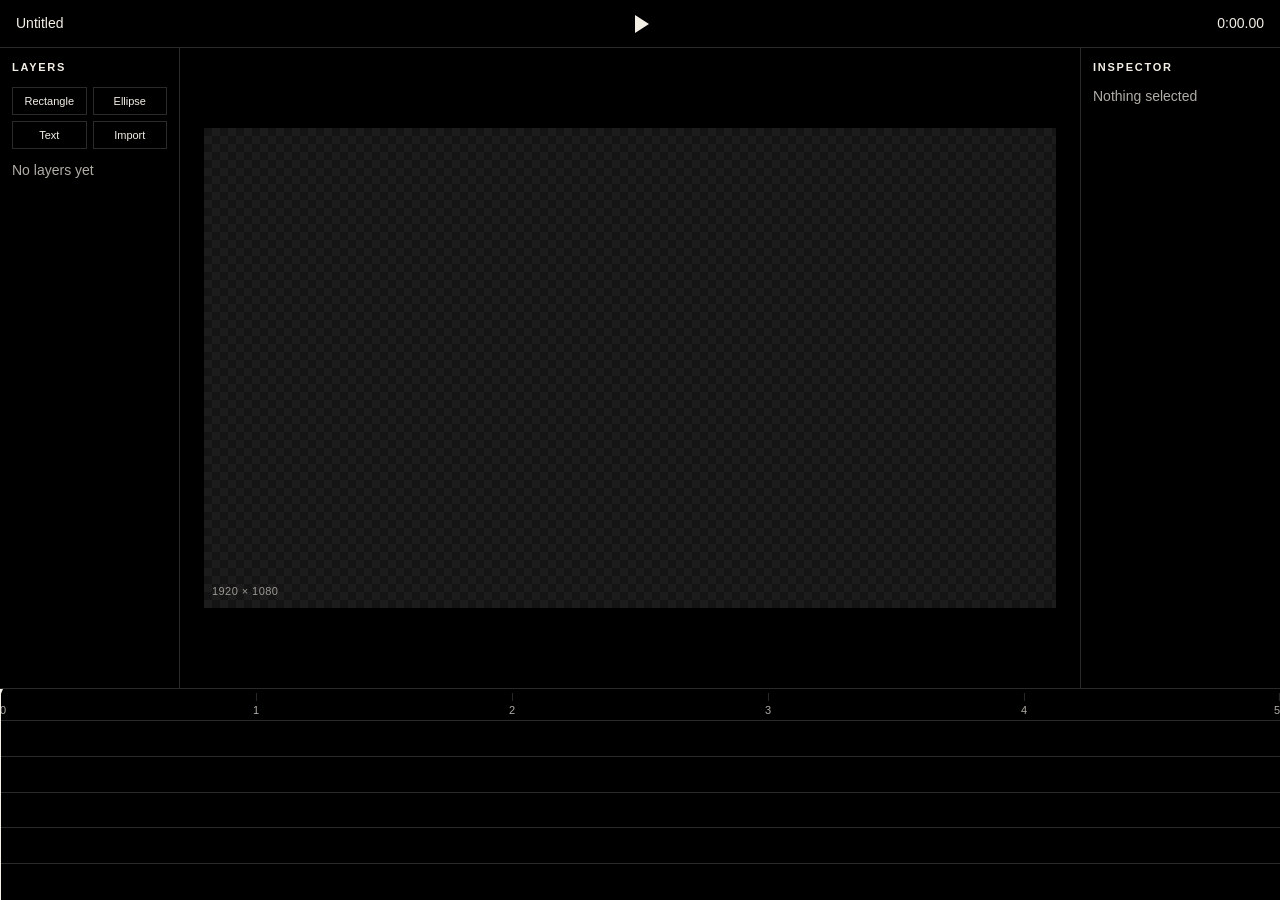
<file: before-effects/index.html>
<!DOCTYPE html>
<html lang="en">
<head>
  <meta charset="utf-8">
  <meta name="viewport" content="width=device-width, initial-scale=1">
  <title>Before Effects</title>
  <link rel="stylesheet" href="styles.css">
</head>
<body>
  <div class="station">
    <header class="topbar">
      <p class="name">Untitled</p>
      <button class="play" id="play" type="button" aria-label="Play">
        <svg class="triangle" viewBox="0 0 32 32" width="32" height="32" aria-hidden="true">
          <path d="M11 7 L25 16 L11 25 Z" fill="currentColor"></path>
        </svg>
        <svg class="pause" viewBox="0 0 32 32" width="32" height="32" aria-hidden="true">
          <path d="M10 7 H14 V25 H10 Z M18 7 H22 V25 H18 Z" fill="currentColor"></path>
        </svg>
      </button>
      <p class="time" id="time">0:00.00</p>
    </header>

    <aside class="panel layers is-selected" id="layers">
      <h2>Layers</h2>
      <div class="add-grid">
        <button type="button" data-add="rectangle">Rectangle</button>
        <button type="button" data-add="ellipse">Ellipse</button>
        <button type="button" data-add="text">Text</button>
        <button type="button" id="import-button">Import</button>
      </div>
      <input id="import-input" type="file" hidden accept=".png,.jpg,.jpeg,.webp,.gif,.mp4,.webm,.mov,image/png,image/jpeg,image/webp,image/gif,video/mp4,video/webm,video/quicktime">
      <p id="layer-empty">No layers yet</p>
      <div class="layer-list" id="layer-list"></div>
    </aside>

    <main class="stage">
      <div class="frame">
        <canvas id="picture" aria-label="Picture"></canvas>
        <span class="size">1920 × 1080</span>
      </div>
    </main>

    <aside class="panel inspector" id="inspector">
      <h2>Inspector</h2>
      <p id="inspector-empty">Nothing selected</p>
      <form class="inspector-form" id="inspector-form" hidden>
        <label>X <input id="field-x" type="number" step="1"></label>
        <label>Y <input id="field-y" type="number" step="1"></label>
        <label>Scale <input id="field-scale" type="number" step="0.01" min="0.05"></label>
        <label>Rotation <input id="field-rotation" type="number" step="1"></label>
        <label>Opacity <input id="field-opacity" type="number" step="0.01" min="0" max="1"></label>
        <label>Fill <input id="field-fill" type="color" value="#ffffff"></label>
        <label>Text <input id="field-text" type="text"></label>
        <label>Font size <input id="field-font-size" type="number" step="1" min="1"></label>
      </form>
    </aside>

    <section class="timeline" aria-label="Timeline">
      <div class="playhead" id="playhead"></div>
      <div class="ruler">
        <span class="tick tick-start" style="left: 0%">0</span>
        <span class="tick" style="left: 20%">1</span>
        <span class="tick" style="left: 40%">2</span>
        <span class="tick" style="left: 60%">3</span>
        <span class="tick" style="left: 80%">4</span>
        <span class="tick tick-end" style="left: 100%">5</span>
      </div>
      <div class="tracks" id="tracks">
        <div class="track"></div>
        <div class="track"></div>
        <div class="track"></div>
        <div class="track"></div>
        <div class="track"></div>
      </div>
    </section>

    <nav class="tabs" aria-label="Panels">
      <button class="tab is-selected" type="button" data-panel="layers">Layers</button>
      <button class="tab" type="button" data-panel="inspector">Inspector</button>
    </nav>
  </div>
  <script type="module" src="app.js"></script>
</body>
</html>
</file>
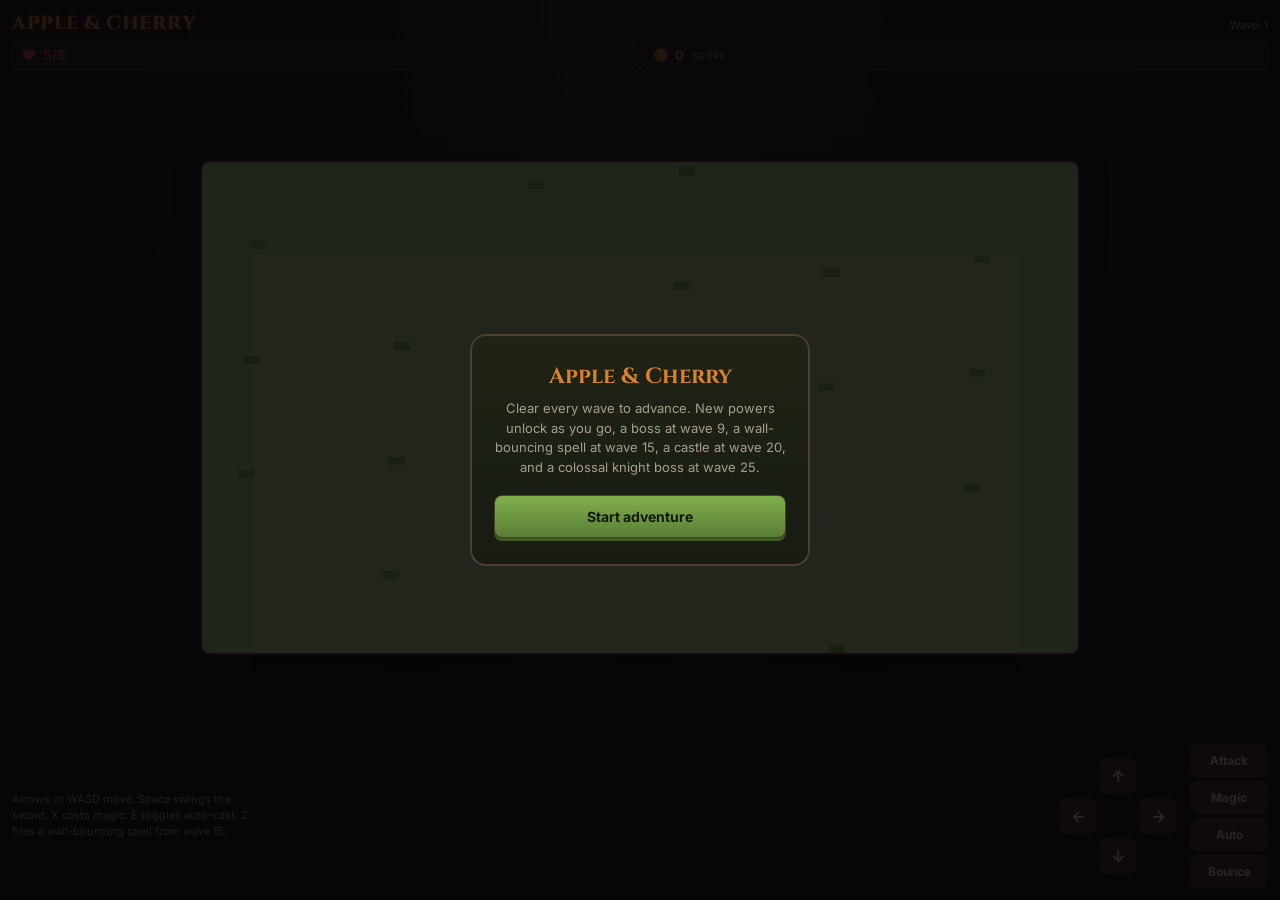
<file: apple_and_cherry_pixel_quest.html>
<!DOCTYPE html>
<html lang="en">
<head>
<meta charset="UTF-8">
<meta name="viewport" content="width=device-width, initial-scale=1.0, maximum-scale=1, user-scalable=no">
<title>Apple &amp; Cherry Pixel Quest</title>
<link rel="preconnect" href="https://fonts.googleapis.com">
<link href="https://fonts.googleapis.com/css2?family=Cinzel:wght@600;700;800&family=Inter:wght@400;500;600;700&display=swap" rel="stylesheet">
<style>
  :root{
    --void:#0b100a;
    --panel:#171b12;
    --panel2:#1f2416;
    --stone:#3a3024;
    --stone-light:#4c3f30;
    --blood:#9c2b3a;
    --blood-bright:#c8404f;
    --toxic:#7fae4a;
    --toxic-dim:#5c7f38;
    --torch:#d9822e;
    --bone:#e9dfc4;
    --bone-dim:#a89f8a;
    --cherry:#d4537e;
  }
  *{box-sizing:border-box; -webkit-tap-highlight-color:transparent;}
  html,body{margin:0;padding:0;height:100%;background:var(--void);overflow:hidden;}
  body{
    font-family:'Inter',system-ui,sans-serif;
    color:var(--bone);
    display:flex;
    flex-direction:column;
    height:100%;
    background:radial-gradient(ellipse at 50% 0%, #1a2a14 0%, var(--void) 60%);
    user-select:none;
  }
  .sr-only{position:absolute;width:1px;height:1px;padding:0;margin:-1px;overflow:hidden;clip:rect(0,0,0,0);white-space:nowrap;border:0;}
  .title-row{display:flex; align-items:baseline; justify-content:space-between; padding:10px 12px 4px; flex-shrink:0;}
  .game-title{font-family:'Cinzel',serif; font-weight:800; font-size:19px; letter-spacing:0.5px; color:var(--torch); text-shadow:0 0 12px rgba(217,130,46,0.35); margin:0;}
  .wave-lbl{font-size:11px; color:var(--bone-dim);}
  .hud{display:flex; gap:8px; padding:0 12px 8px; flex-shrink:0;}
  .stat{flex:1; background:linear-gradient(180deg,var(--panel2),var(--panel)); border:1px solid var(--stone-light); border-radius:8px; padding:6px 8px; display:flex; align-items:center; gap:6px;}
  .stat svg{width:16px; height:16px; flex-shrink:0;}
  .stat .val{font-weight:700; font-size:13.5px; font-variant-numeric:tabular-nums;}
  .stat .lbl{font-size:9px; color:var(--bone-dim); text-transform:uppercase; letter-spacing:0.4px; margin-left:2px;}
  .stat.score .val{color:var(--torch);}
  .stat.lives .val{color:var(--blood-bright);}
  .stat.buff,.stat.bounce{display:none;}
  .stat.buff.show,.stat.bounce.show{display:flex;}
  .stat.buff .val{color:var(--toxic);}
  .stat.bounce .val{color:#8fa9ff;}
  .board-wrap{flex:1; display:flex; align-items:center; justify-content:center; min-height:0; position:relative; padding:4px 8px;}
  #boardInner{
    position:relative;
    width:min(100%, calc((100vh - 230px) * 16 / 9));
    max-width:880px;
    aspect-ratio:16/9;
  }
  #game{
    position:absolute; inset:0; width:100%; height:100%;
    display:block;
    image-rendering:pixelated;
    image-rendering:crisp-edges;
    background:#1b3a10; border-radius:10px; border:2px solid var(--stone-light);
    box-shadow:0 8px 24px rgba(0,0,0,0.5), inset 0 0 40px rgba(0,0,0,0.25);
    touch-action:none;
  }
  .controls-row{display:flex; align-items:center; justify-content:space-between; gap:10px; padding:8px 12px 12px; flex-shrink:0; flex-wrap:wrap;}
  .hint{font-size:11px; color:var(--bone-dim); max-width:240px; line-height:1.45;}
  .actions{display:flex; gap:14px; align-items:center; margin-left:auto;}
  .dpad-grid{display:grid; grid-template-columns:repeat(3,36px); grid-template-rows:repeat(3,36px); gap:4px;}
  .btn{font-family:'Inter',sans-serif; font-weight:700; font-size:13px; border:none; border-radius:8px; padding:10px 14px; cursor:pointer; color:var(--bone); background:var(--stone); border:1px solid var(--stone-light);}
  .btn:active{transform:scale(0.97);}
  .btn.dpad{padding:0; font-size:16px;}
  .btn.primary{background:linear-gradient(180deg,var(--toxic),var(--toxic-dim)); color:#12190a; box-shadow:0 3px 0 #3f5a26;}
  .atk-col{display:flex; flex-direction:column; gap:4px;}
  .atk-col .btn{padding:8px 12px; font-size:12px; min-width:78px;}
  #autoBtn.on{color:var(--toxic); font-weight:700;}
  .overlay{position:fixed; inset:0; background:rgba(6,4,8,0.85); display:none; align-items:center; justify-content:center; z-index:30; padding:20px;}
  .overlay.show{display:flex;}
  .overlay-card{background:linear-gradient(180deg,var(--panel2),var(--panel)); border:2px solid var(--stone-light); border-radius:16px; padding:26px 22px; text-align:center; max-width:340px; width:100%;}
  .overlay-card h1,.overlay-card h2{font-family:'Cinzel',serif; color:var(--torch); margin:0 0 8px; font-size:22px;}
  .overlay-card h2{color:var(--blood-bright);}
  .overlay-card p{font-size:13px; color:var(--bone-dim); margin:0 0 18px; line-height:1.5;}
  .overlay-card .stat-line{font-size:14px; margin-bottom:14px;}
  .overlay-card .stat-line b{color:var(--torch);}
  .overlay-card .btn.primary{width:100%; padding:12px; font-size:14px;}
  @media (max-width: 640px){
    .game-title{font-size:16px;}
    .hud{flex-wrap:wrap;}
    .controls-row{flex-direction:column; align-items:stretch;}
    .hint{max-width:none; text-align:center;}
    .actions{margin-left:0; justify-content:center; width:100%;}
  }
</style>
</head>
<body>
<h2 class="sr-only">An interactive pixel-art game where you control Apple and Cherry as they battle glowing bats and slimes together, gaining new powers at wave 3, a slime boss at wave 9, a wall-bouncing spell at wave 15, a castle setting with knights and horses at wave 20, and a colossal knight boss at wave 25.</h2>

<div class="title-row">
  <p class="game-title">APPLE &amp; CHERRY</p>
  <div class="wave-lbl">Wave: <span id="wave">1</span></div>
</div>

<div class="hud">
  <div class="stat lives">
    <svg viewBox="0 0 16 16"><path d="M8 13.5 C4 10.8 1.5 8.4 1.5 5.8 C1.5 3.7 3.1 2.4 4.9 2.4 C6.1 2.4 7.2 3 8 4.1 C8.8 3 9.9 2.4 11.1 2.4 C12.9 2.4 14.5 3.7 14.5 5.8 C14.5 8.4 12 10.8 8 13.5 Z" fill="#c8404f" stroke="#7a1f28" stroke-width="0.8"/></svg>
    <span class="val" id="hpVal">5/5</span>
  </div>
  <div class="stat score">
    <svg viewBox="0 0 16 16"><circle cx="8" cy="8" r="6.5" fill="#d9822e" stroke="#8a5518" stroke-width="1"/><circle cx="8" cy="8" r="4" fill="none" stroke="#8a5518" stroke-width="0.8"/></svg>
    <span class="val" id="score">0</span>
    <span class="lbl">Score</span>
  </div>
  <div class="stat buff" id="buffTag">
    <span class="val">Powered up</span>
  </div>
  <div class="stat bounce" id="bounceTag">
    <span class="val">Bounce ready</span>
  </div>
</div>

<div class="board-wrap">
  <div id="boardInner">
    <canvas id="game" width="320" height="180"></canvas>
  </div>
</div>

<div class="controls-row">
  <div class="hint">Arrows or WASD move. Space swings the sword. X casts magic. E toggles auto-cast. Z fires a wall-bouncing spell from wave 15.</div>
  <div class="actions">
    <div class="dpad-grid">
      <div></div><button class="btn dpad" data-key="ArrowUp" type="button">↑</button><div></div>
      <button class="btn dpad" data-key="ArrowLeft" type="button">←</button><div></div><button class="btn dpad" data-key="ArrowRight" type="button">→</button>
      <div></div><button class="btn dpad" data-key="ArrowDown" type="button">↓</button><div></div>
    </div>
    <div class="atk-col">
      <button class="btn" id="atkSword" type="button">Attack</button>
      <button class="btn" id="atkMagic" type="button">Magic</button>
      <button class="btn" id="autoBtn" type="button">Auto</button>
      <button class="btn" id="atkBounce" type="button">Bounce</button>
    </div>
  </div>
</div>

<div class="overlay show" id="titleOverlay">
  <div class="overlay-card">
    <h1>Apple &amp; Cherry</h1>
    <p>Clear every wave to advance. New powers unlock as you go, a boss at wave 9, a wall-bouncing spell at wave 15, a castle at wave 20, and a colossal knight boss at wave 25.</p>
    <button class="btn primary" id="startBtn" type="button">Start adventure</button>
  </div>
</div>

<div class="overlay" id="overOverlay">
  <div class="overlay-card">
    <h2>Game over</h2>
    <div class="stat-line" id="finalScore"></div>
    <button class="btn primary" id="restartBtn" type="button">Try again</button>
  </div>
</div>

<script>
var canvas=document.getElementById('game');
var ctx=canvas.getContext('2d');
canvas.width=320;canvas.height=180;
ctx.imageSmoothingEnabled=false;
var W=320,H=180;
var keys=new Set();
var dirKeys=['ArrowUp','ArrowDown','ArrowLeft','ArrowRight','KeyW','KeyA','KeyS','KeyD'];
function onKeyDown(e){
if(dirKeys.indexOf(e.code)!==-1||e.code==='Space'){e.preventDefault();}
keys.add(e.code);
if(e.code==='Space')attackSword();
if(e.code==='KeyX')attackMagic();
if(e.code==='KeyE')toggleAuto();
if(e.code==='KeyZ')fireBounceSpell();
}
function onKeyUp(e){keys.delete(e.code);}
window.addEventListener('keydown',onKeyDown);
window.addEventListener('keyup',onKeyUp);
document.querySelectorAll('.dpad').forEach(function(btn){
var k=btn.getAttribute('data-key');
btn.addEventListener('pointerdown',function(e){e.preventDefault();keys.add(k);});
btn.addEventListener('pointerup',function(){keys.delete(k);});
btn.addEventListener('pointerleave',function(){keys.delete(k);});
});
document.getElementById('atkSword').addEventListener('click',function(){attackSword();});
document.getElementById('atkMagic').addEventListener('click',function(){attackMagic();});
document.getElementById('autoBtn').addEventListener('click',function(){toggleAuto();});
document.getElementById('atkBounce').addEventListener('click',function(){fireBounceSpell();});
document.getElementById('startBtn').addEventListener('click',function(){startGame();});
document.getElementById('restartBtn').addEventListener('click',function(){startGame();});
var BUFF_WAVE=3;
var BOSS_WAVE=9;
var BOUNCE_WAVE=15;
var CASTLE_WAVE=20;
var KNIGHT_BOSS_WAVE=25;
var UPGRADE_MSG_WAVE=5;
var MAGIC_DMG=1;
var BOUNCE_DMG=3;
var BOUNCE_SPEED=390;
var AUTO_INTERVAL=3;
var WAVE_BREAK=3;
var BOUNCE_WAVE_BREAK=15;
var TRAIL_OFFSET=12;
var HEART_BITMAP=[' XX XX ','XXXXXXX','XXXXXXX',' XXXXX ','  XXX  ','   X   '];
var state='title';
var party,monsters,projectiles,pickups,bounceBolts,meleeFx,deathFx,slashTimer,slashBuffed,slashAngle,score,wave,spawnedThisWave,waveTotal,spawnTimer,breakTimer,bossDefeated;
var autoMagic=false;
var autoMagicTimer=0;
var tufts=[];
for(var i=0;i<18;i++){tufts.push({x:(i*53+17)%W,y:(i*37+29)%H});}
function waveTotalFor(w){
if(w===BOSS_WAVE)return 7;
if(w===KNIGHT_BOSS_WAVE)return 1;
return 6;
}
function reset(){
party={x:160,y:120,hp:5,maxHp:5,invuln:0,dir:1,moveDirX:1,moveDirY:0,swordCd:0,magicCd:0,bounceCd:0};
monsters=[];projectiles=[];pickups=[];bounceBolts=[];meleeFx=[];deathFx=[];slashTimer=0;slashBuffed=false;slashAngle=0;score=0;wave=1;spawnTimer=0.6;breakTimer=0;bossDefeated=false;
spawnedThisWave=0;waveTotal=waveTotalFor(1);
autoMagicTimer=0;
updateHud();
}
function startGame(){
reset();state='playing';
document.getElementById('titleOverlay').classList.remove('show');
document.getElementById('overOverlay').classList.remove('show');
}
function toggleAuto(){
autoMagic=!autoMagic;
autoMagicTimer=0;
updateAutoBtn();
}
function updateAutoBtn(){
var b=document.getElementById('autoBtn');
b.textContent=autoMagic?'Auto: On':'Auto';
b.classList.toggle('on',autoMagic);
}
function updateHud(){
document.getElementById('hpVal').textContent=party.hp+'/'+party.maxHp;
document.getElementById('score').textContent=score;
document.getElementById('wave').textContent=wave;
document.getElementById('buffTag').classList.toggle('show',wave>=BUFF_WAVE);
document.getElementById('bounceTag').classList.toggle('show',wave>=BOUNCE_WAVE);
}
function monstersByDistance(x,y,n){
var list=monsters.filter(function(m){return !m.dead;});
list.sort(function(a,b){
var da=(a.x-x)*(a.x-x)+(a.y-y)*(a.y-y);
var db=(b.x-x)*(b.x-x)+(b.y-y)*(b.y-y);
return da-db;
});
return list.slice(0,n);
}
function swordDamageFor(m){
if(m.type==='bat')return m.hp;
if(m.type==='boss')return 2;
if(m.type==='knightboss')return 3;
return Math.ceil(m.maxHp/2);
}
function attackSword(){
if(state!=='playing'||party.swordCd>0)return;
party.swordCd=0.3;slashTimer=0.14;
slashBuffed=wave>=BUFF_WAVE;
var originX=party.x,originY=party.y-6;
if(slashBuffed){
var radius=44;
monsters.forEach(function(m){
if(!m.dead){
var dx=m.x-originX,dy=m.y-originY;
if(dx*dx+dy*dy<radius*radius){hitMonster(m,swordDamageFor(m));}
}
});
}else{
var target=monstersByDistance(originX,originY,1)[0];
var angle;
if(target){
angle=Math.atan2(target.y-originY,target.x-originX);
party.dir=Math.cos(angle)>=0?1:-1;
}else{
angle=party.dir>0?0:Math.PI;
}
slashAngle=angle;
var range=20;
var fx=Math.cos(angle),fy=Math.sin(angle);
monsters.forEach(function(m){
if(m.dead)return;
var dx=m.x-originX,dy=m.y-originY;
var dist=Math.sqrt(dx*dx+dy*dy)||0.0001;
if(dist<range){
var dot=(dx/dist)*fx+(dy/dist)*fy;
if(dot>0.5){hitMonster(m,swordDamageFor(m));}
}
});
}
}
function spawnBolt(x,y,vx,vy,target){
projectiles.push({x:x,y:y,vx:vx,vy:vy,life:1.2,hit:false,target:target});
}
function attackMagic(){
if(state!=='playing'||party.magicCd>0)return;
party.magicCd=0.5;
var startX=party.x+party.dir*10;
var startY=party.y-10;
var target=monstersByDistance(startX,startY,1)[0];
var angle;
if(target){
angle=Math.atan2(target.y-startY,target.x-startX);
}else{
angle=party.dir>0?0:Math.PI;
}
var fx=Math.cos(angle),fy=Math.sin(angle);
spawnBolt(startX,startY,fx*150,fy*150,target);
if(wave>=BUFF_WAVE){
spawnBolt(startX-fx*TRAIL_OFFSET,startY-fy*TRAIL_OFFSET,fx*150,fy*150,target);
}
}
function fireBounceSpell(){
if(state!=='playing'||wave<BOUNCE_WAVE||party.bounceCd>0)return;
party.bounceCd=1.5;
var startX=party.x+party.moveDirX*10;
var startY=party.y-10+party.moveDirY*4;
bounceBolts.push({x:startX,y:startY,vx:party.moveDirX*BOUNCE_SPEED,vy:party.moveDirY*BOUNCE_SPEED,life:6,hit:false});
}
function hitMonster(m,dmg){
m.hp-=dmg;m.flash=0.15;
if(m.hp<=0&&!m.dead){
m.dead=true;
deathFx.push({x:m.x,y:m.y-6,vy:-14,life:0.9});
score+=m.type==='bat'?15:(m.type==='boss'?100:(m.type==='knightboss'?150:10));
if(m.type==='boss'){
pickups.push({x:m.x,y:m.y,collected:false});
bossDefeated=true;
}
if(m.type==='knightboss'){
pickups.push({x:m.x-8,y:m.y,collected:false});
pickups.push({x:m.x+8,y:m.y,collected:false});
}
updateHud();
}
}
function spawnMonsterOfType(type){
var edge=Math.floor(Math.random()*4);
var x,y;
if(edge===0){x=Math.random()*W;y=-10;}
else if(edge===1){x=Math.random()*W;y=H+10;}
else if(edge===2){x=-10;y=Math.random()*H;}
else{x=W+10;y=Math.random()*H;}
var isBat=type==='bat';
var hpBonus=Math.floor(wave/3);
monsters.push({
type:type,x:x,y:y,
hp:(isBat?1:2)+hpBonus,maxHp:(isBat?1:2)+hpBonus,
speed:(isBat?34:20)+wave*2,wob:Math.random()*Math.PI*2,flash:0,dead:false,
dmg:1,hitRadius:12
});
}
function spawnMonster(){
spawnMonsterOfType(Math.random()<0.4?'bat':'slime');
}
function spawnBoss(){
var edge=Math.floor(Math.random()*4);
var x,y;
if(edge===0){x=Math.random()*W;y=-14;}
else if(edge===1){x=Math.random()*W;y=H+14;}
else if(edge===2){x=-14;y=Math.random()*H;}
else{x=W+14;y=Math.random()*H;}
var hpBonus=Math.floor(wave/3);
var baseHp=2+hpBonus;
monsters.push({
type:'boss',x:x,y:y,
hp:baseHp*3,maxHp:baseHp*3,
speed:(20+wave*2)*0.6,wob:Math.random()*Math.PI*2,flash:0,dead:false,
dmg:2,hitRadius:20
});
}
function spawnKnightBoss(){
var edge=Math.floor(Math.random()*4);
var x,y;
if(edge===0){x=Math.random()*W;y=-24;}
else if(edge===1){x=Math.random()*W;y=H+24;}
else if(edge===2){x=-24;y=Math.random()*H;}
else{x=W+24;y=Math.random()*H;}
var hpBonus=Math.floor(wave/3);
var normalKnightHp=2+hpBonus;
monsters.push({
type:'knightboss',x:x,y:y,
hp:normalKnightHp*5,maxHp:normalKnightHp*5,
speed:(20+wave*2)*0.5,wob:Math.random()*Math.PI*2,flash:0,dead:false,
dmg:3,hitRadius:24
});
}
function onBreakEnd(){
if(wave===BOSS_WAVE){
for(var bi=0;bi<6;bi++){spawnMonsterOfType('slime');spawnedThisWave++;}
spawnBoss();spawnedThisWave++;
}
if(wave===KNIGHT_BOSS_WAVE){
spawnKnightBoss();spawnedThisWave++;
}
}
function update(dt){
if(state!=='playing')return;
if(party.swordCd>0)party.swordCd-=dt;
if(party.magicCd>0)party.magicCd-=dt;
if(party.bounceCd>0)party.bounceCd-=dt;
if(party.invuln>0)party.invuln-=dt;
if(slashTimer>0)slashTimer-=dt;
var wasBreaking=breakTimer>0;
if(breakTimer>0){
breakTimer-=dt;
if(breakTimer<0)breakTimer=0;
}
if(wasBreaking&&breakTimer<=0){
onBreakEnd();
}
if(autoMagic){
autoMagicTimer-=dt;
if(autoMagicTimer<=0){
attackMagic();
autoMagicTimer=AUTO_INTERVAL;
}
}
var vx=0,vy=0;
if(keys.has('ArrowLeft')||keys.has('KeyA'))vx-=1;
if(keys.has('ArrowRight')||keys.has('KeyD'))vx+=1;
if(keys.has('ArrowUp')||keys.has('KeyW'))vy-=1;
if(keys.has('ArrowDown')||keys.has('KeyS'))vy+=1;
if(vx!==0||vy!==0){
var len=Math.sqrt(vx*vx+vy*vy);
vx/=len;vy/=len;
party.x+=vx*60*dt;
party.y+=vy*60*dt;
party.moveDirX=vx;
party.moveDirY=vy;
if(vx!==0)party.dir=vx>0?1:-1;
}
party.x=Math.max(14,Math.min(W-14,party.x));
party.y=Math.max(20,Math.min(H-14,party.y));
pickups.forEach(function(p){
if(p.collected)return;
var dx=party.x-p.x,dy=party.y-p.y;
var dist=Math.sqrt(dx*dx+dy*dy)||1;
if(dist<12){
p.collected=true;
party.maxHp+=1;
party.hp=Math.min(party.maxHp,party.hp+1);
updateHud();
}
});
pickups=pickups.filter(function(p){return !p.collected;});
if(breakTimer<=0){
spawnTimer-=dt;
var maxMonsters=Math.min(10,4+wave);
if(spawnTimer<=0&&monsters.length<maxMonsters&&spawnedThisWave<waveTotal){
spawnMonster();
spawnedThisWave++;
spawnTimer=Math.max(0.5,1.6-wave*0.1);
}
var castleMode=wave>=CASTLE_WAVE;
monsters.forEach(function(m){
if(m.dead)return;
if(m.flash>0)m.flash-=dt;
var dx=party.x-m.x,dy=party.y-m.y;
var dist=Math.sqrt(dx*dx+dy*dy)||1;
m.x+=(dx/dist)*m.speed*dt;
m.y+=(dy/dist)*m.speed*dt;
if(dist<m.hitRadius&&party.invuln<=0){
party.hp-=m.dmg;
if(party.hp<0)party.hp=0;
party.invuln=1.0;updateHud();
if(castleMode&&(m.type==='slime'||m.type==='knightboss')){
meleeFx.push({x:party.x,y:party.y-6,life:0.25});
}
if(party.hp<=0){endGame();}
}
});
}else{
monsters.forEach(function(m){if(m.flash>0)m.flash-=dt;});
}
monsters=monsters.filter(function(m){return !m.dead;});
meleeFx.forEach(function(f){f.life-=dt;});
meleeFx=meleeFx.filter(function(f){return f.life>0;});
deathFx.forEach(function(f){f.y+=f.vy*dt;f.life-=dt;});
deathFx=deathFx.filter(function(f){return f.life>0;});
projectiles.forEach(function(p){
if(p.target&&p.target.dead){
p.target=monstersByDistance(p.x,p.y,1)[0]||null;
}
if(p.target){
var dx=p.target.x-p.x,dy=p.target.y-p.y;
var len=Math.sqrt(dx*dx+dy*dy)||1;
p.vx=(dx/len)*150;
p.vy=(dy/len)*150;
}
p.x+=p.vx*dt;
p.y+=p.vy*dt;
p.life-=dt;
});
projectiles.forEach(function(p){
if(p.hit)return;
monsters.forEach(function(m){
if(!m.dead&&Math.abs(m.x-p.x)<10&&Math.abs(m.y-p.y)<10){hitMonster(m,MAGIC_DMG);p.hit=true;}
});
});
projectiles=projectiles.filter(function(p){return p.life>0&&!p.hit&&p.x>-20&&p.x<W+20&&p.y>-20&&p.y<H+20;});
bounceBolts.forEach(function(b){
if(b.hit)return;
b.x+=b.vx*dt;
b.y+=b.vy*dt;
if(b.x<4){b.x=4;b.vx=-b.vx;}
if(b.x>W-4){b.x=W-4;b.vx=-b.vx;}
if(b.y<4){b.y=4;b.vy=-b.vy;}
if(b.y>H-4){b.y=H-4;b.vy=-b.vy;}
b.life-=dt;
monsters.forEach(function(m){
if(!b.hit&&!m.dead&&Math.abs(m.x-b.x)<10&&Math.abs(m.y-b.y)<10){hitMonster(m,BOUNCE_DMG);b.hit=true;}
});
});
bounceBolts=bounceBolts.filter(function(b){return b.life>0&&!b.hit;});
monsters=monsters.filter(function(m){return !m.dead;});
if(state==='playing'&&breakTimer<=0&&spawnedThisWave>=waveTotal&&monsters.length===0){
wave++;
breakTimer=(wave===BOUNCE_WAVE)?BOUNCE_WAVE_BREAK:WAVE_BREAK;
var healAmt=bossDefeated?2:1;
party.hp=Math.min(party.maxHp,party.hp+healAmt);
spawnedThisWave=0;
waveTotal=waveTotalFor(wave);
updateHud();
}
}
function endGame(){
state='over';
document.getElementById('finalScore').innerHTML='Score <b>'+score+'</b> · reached wave <b>'+wave+'</b>';
document.getElementById('overOverlay').classList.add('show');
}
function drawHero(x,y,dir,hairColor,bodyColor,hurt){
ctx.save();
ctx.translate(Math.round(x),Math.round(y));
ctx.scale(dir,1);
ctx.fillStyle='#2c2c2a';
ctx.fillRect(-4,-5,3,5);
ctx.fillRect(1,-5,3,5);
ctx.fillStyle=hurt?'#ffffff':bodyColor;
ctx.fillRect(-5,-14,10,10);
ctx.fillStyle='#f0c8a0';
ctx.fillRect(-6,-13,2,7);
ctx.fillRect(4,-13,2,7);
ctx.fillRect(-4,-20,8,7);
ctx.fillStyle=hairColor;
ctx.fillRect(-5,-21,10,4);
ctx.restore();
}
function drawSlime(m){
var s=m.flash>0?'#ffffff':'#8d9ec6';
ctx.fillStyle=s;
ctx.fillRect(Math.round(m.x-6),Math.round(m.y-5),12,7);
ctx.fillRect(Math.round(m.x-4),Math.round(m.y-8),8,4);
ctx.fillStyle='#3f4a63';
ctx.fillRect(Math.round(m.x-3),Math.round(m.y-5),2,2);
ctx.fillRect(Math.round(m.x+1),Math.round(m.y-5),2,2);
}
function drawKnight(m,scale){
scale=scale||1;
var base=m.flash>0?'#ffffff':'#bcb6ff';
var dark=m.flash>0?'#dddddd':'#7d76c9';
var light=m.flash>0?'#ffffff':'#e0deff';
function R(dx,dy,dw,dh,color){
ctx.fillStyle=color;
ctx.fillRect(Math.round(m.x+dx*scale),Math.round(m.y+dy*scale),Math.max(1,Math.round(dw*scale)),Math.max(1,Math.round(dh*scale)));
}
R(-3,-13,6,5,base);
R(-4,-10,8,2,base);
R(-4,-8,8,8,base);
R(-6,-8,2,3,base);
R(4,-8,2,3,base);
R(-2,-13,2,2,light);
R(-3,-7,2,2,light);
R(-1,-15,2,3,dark);
R(-2,-10,4,1,dark);
R(-1,-7,1,6,dark);
R(-4,-1,8,1,dark);
R(-3,0,2,3,dark);
R(1,0,2,3,dark);
R(5,-9,1,7,dark);
R(4,-10,3,1,light);
}
function drawKnightBoss(m){
drawKnight(m,4);
var barW=48;
var pct=Math.max(0,m.hp/m.maxHp);
ctx.fillStyle='rgba(0,0,0,0.5)';
ctx.fillRect(Math.round(m.x-barW/2),Math.round(m.y-78),barW,4);
ctx.fillStyle='#e2574c';
ctx.fillRect(Math.round(m.x-barW/2),Math.round(m.y-78),Math.round(barW*pct),4);
}
function drawBat(m){
var s=m.flash>0?'#ffffff':'#5b507a';
var flap=Math.sin(performance.now()/80+m.wob)*4;
ctx.save();
ctx.shadowColor=m.flash>0?'rgba(255,255,255,0.9)':'rgba(180,165,210,0.9)';
ctx.shadowBlur=5;
ctx.fillStyle=s;
ctx.fillRect(Math.round(m.x-2),Math.round(m.y-3),4,6);
ctx.fillRect(Math.round(m.x-9),Math.round(m.y-2+flap*0.3),7,3);
ctx.fillRect(Math.round(m.x+2),Math.round(m.y-2-flap*0.3),7,3);
ctx.restore();
}
function drawHorse(m){
var s=m.flash>0?'#ffffff':'#7a5230';
var bob=Math.sin(performance.now()/80+m.wob)*4;
ctx.save();
ctx.shadowColor=m.flash>0?'rgba(255,255,255,0.9)':'rgba(220,190,150,0.9)';
ctx.shadowBlur=5;
ctx.fillStyle=s;
ctx.fillRect(Math.round(m.x-5),Math.round(m.y-3+bob*0.15),10,5);
ctx.fillRect(Math.round(m.x+3),Math.round(m.y-6+bob*0.15),4,5);
ctx.fillRect(Math.round(m.x-4),Math.round(m.y+2),2,3);
ctx.fillRect(Math.round(m.x+2),Math.round(m.y+2),2,3);
ctx.fillStyle='#4a3220';
ctx.fillRect(Math.round(m.x+2),Math.round(m.y-7+bob*0.15),2,4);
ctx.restore();
}
function drawBoss(m){
var s=m.flash>0?'#ffffff':'#0d0628';
ctx.fillStyle=s;
ctx.fillRect(Math.round(m.x-11),Math.round(m.y-9),22,13);
ctx.fillRect(Math.round(m.x-7),Math.round(m.y-15),14,7);
ctx.fillStyle='#3a2b63';
ctx.fillRect(Math.round(m.x-6),Math.round(m.y-9),3,3);
ctx.fillRect(Math.round(m.x+3),Math.round(m.y-9),3,3);
var barW=24;
var pct=Math.max(0,m.hp/m.maxHp);
ctx.fillStyle='rgba(0,0,0,0.5)';
ctx.fillRect(Math.round(m.x-barW/2),Math.round(m.y-23),barW,3);
ctx.fillStyle='#e2574c';
ctx.fillRect(Math.round(m.x-barW/2),Math.round(m.y-23),Math.round(barW*pct),3);
}
function drawBitmap(bitmap,cx,cy,color){
var w=bitmap[0].length;
var h=bitmap.length;
ctx.fillStyle=color;
for(var r=0;r<h;r++){
for(var c=0;c<w;c++){
if(bitmap[r].charAt(c)!==' '){
ctx.fillRect(Math.round(cx-w/2+c),Math.round(cy-h/2+r),1,1);
}
}
}
}
function drawPickup(p){
var bob=Math.sin(performance.now()/300)*2;
drawBitmap(HEART_BITMAP,p.x,p.y+bob,'#e2574c');
}
function drawBounceBolt(b){
ctx.save();
ctx.shadowColor='rgba(255,240,150,0.95)';
ctx.shadowBlur=7;
ctx.fillStyle='#fff3b0';
ctx.fillRect(Math.round(b.x-2),Math.round(b.y-2),5,5);
ctx.restore();
}
function drawSlashFx(f){
var alpha=Math.max(0,f.life/0.25);
ctx.save();
ctx.globalAlpha=alpha;
ctx.strokeStyle='#ffffff';
ctx.lineWidth=2;
ctx.beginPath();
ctx.moveTo(f.x-6,f.y-6);
ctx.lineTo(f.x+6,f.y+6);
ctx.moveTo(f.x+6,f.y-6);
ctx.lineTo(f.x-6,f.y+6);
ctx.stroke();
ctx.restore();
}
function drawSpiritFx(f){
var alpha=Math.max(0,Math.min(1,f.life/0.9));
ctx.save();
ctx.globalAlpha=alpha;
ctx.fillStyle='#f5f5ff';
ctx.fillRect(Math.round(f.x-3),Math.round(f.y-4),6,5);
ctx.fillRect(Math.round(f.x-3),Math.round(f.y+1),2,2);
ctx.fillRect(Math.round(f.x+1),Math.round(f.y+1),2,2);
ctx.fillStyle='#242f40';
ctx.fillRect(Math.round(f.x-2),Math.round(f.y-2),1,1);
ctx.fillRect(Math.round(f.x+1),Math.round(f.y-2),1,1);
ctx.restore();
}
function drawTowerAt(x,y){
var w=24,h=32;
ctx.fillStyle='#5d5d63';
ctx.fillRect(x,y+6,w,h-6);
ctx.fillStyle='#77777d';
var merlonW=6,gap=2,count=3;
for(var i=0;i<count;i++){
ctx.fillRect(x+i*(merlonW+gap),y,merlonW,6);
}
ctx.fillStyle='#33333a';
ctx.fillRect(x+w/2-3,y+h-14,6,8);
}
function render(){
if(wave>=CASTLE_WAVE){
ctx.fillStyle='#9a9a9f';
ctx.fillRect(0,0,W,H);
ctx.fillStyle='#7d7d82';
tufts.forEach(function(t){ctx.fillRect(t.x,t.y,6,3);});
drawTowerAt(-4,-4);
drawTowerAt(W-20,-4);
drawTowerAt(-4,H-28);
drawTowerAt(W-20,H-28);
}else{
ctx.fillStyle='#b9e28c';
ctx.fillRect(0,0,W,H);
ctx.fillStyle='#8fbd5e';
tufts.forEach(function(t){ctx.fillRect(t.x,t.y,6,3);});
}
if(slashTimer>0){
if(slashBuffed){
ctx.strokeStyle='rgba(255,255,255,0.75)';
ctx.lineWidth=3;
ctx.beginPath();
ctx.arc(Math.round(party.x),Math.round(party.y-6),44,0,Math.PI*2);
ctx.stroke();
}else{
ctx.save();
ctx.translate(Math.round(party.x),Math.round(party.y-6));
ctx.rotate(slashAngle);
ctx.fillStyle='rgba(255,255,255,0.6)';
ctx.fillRect(4,-8,18,16);
ctx.restore();
}
}
var castleMode=wave>=CASTLE_WAVE;
monsters.forEach(function(m){
if(m.type==='bat'){if(castleMode)drawHorse(m);else drawBat(m);}
else if(m.type==='boss')drawBoss(m);
else if(m.type==='knightboss')drawKnightBoss(m);
else{if(castleMode)drawKnight(m,1);else drawSlime(m);}
});
deathFx.forEach(function(f){drawSpiritFx(f);});
pickups.forEach(function(p){drawPickup(p);});
ctx.fillStyle='#242f40';
projectiles.forEach(function(p){ctx.fillRect(Math.round(p.x-2),Math.round(p.y-2),4,4);});
bounceBolts.forEach(function(b){drawBounceBolt(b);});
var hurt=party.invuln>0&&Math.floor(party.invuln*10)%2===0;
drawHero(party.x-6,party.y,party.dir,'#d4537e','#993556',hurt);
drawHero(party.x+6,party.y,party.dir,'#5a3825','#185fa5',hurt);
meleeFx.forEach(function(f){drawSlashFx(f);});
if(breakTimer>0){
ctx.fillStyle='rgba(0,0,0,0.45)';
ctx.fillRect(54,H-20,212,15);
ctx.fillStyle='#ffffff';
ctx.font='8px monospace';
ctx.textAlign='center';
var msg;
if(wave===BOSS_WAVE){msg='Boss wave - a slime titan appears!';}
else if(wave===BOUNCE_WAVE){msg='Click Z to fire a bouncing spell';}
else if(wave===CASTLE_WAVE){msg='The battle moves to a castle';}
else if(wave===KNIGHT_BOSS_WAVE){msg='A colossal knight approaches!';}
else if(wave===UPGRADE_MSG_WAVE){msg='Spells are now upgraded';}
else{msg='Wave cleared - next in '+Math.ceil(breakTimer)+'s';}
ctx.fillText(msg,160,H-10);
ctx.textAlign='left';
}
}
var lastT=null;
function loop(t){
if(lastT===null)lastT=t;
var dt=Math.min(0.05,(t-lastT)/1000);
lastT=t;
update(dt);
render();
requestAnimationFrame(loop);
}
reset();
updateAutoBtn();
requestAnimationFrame(loop);
</script>
</body>
</html>
</file>
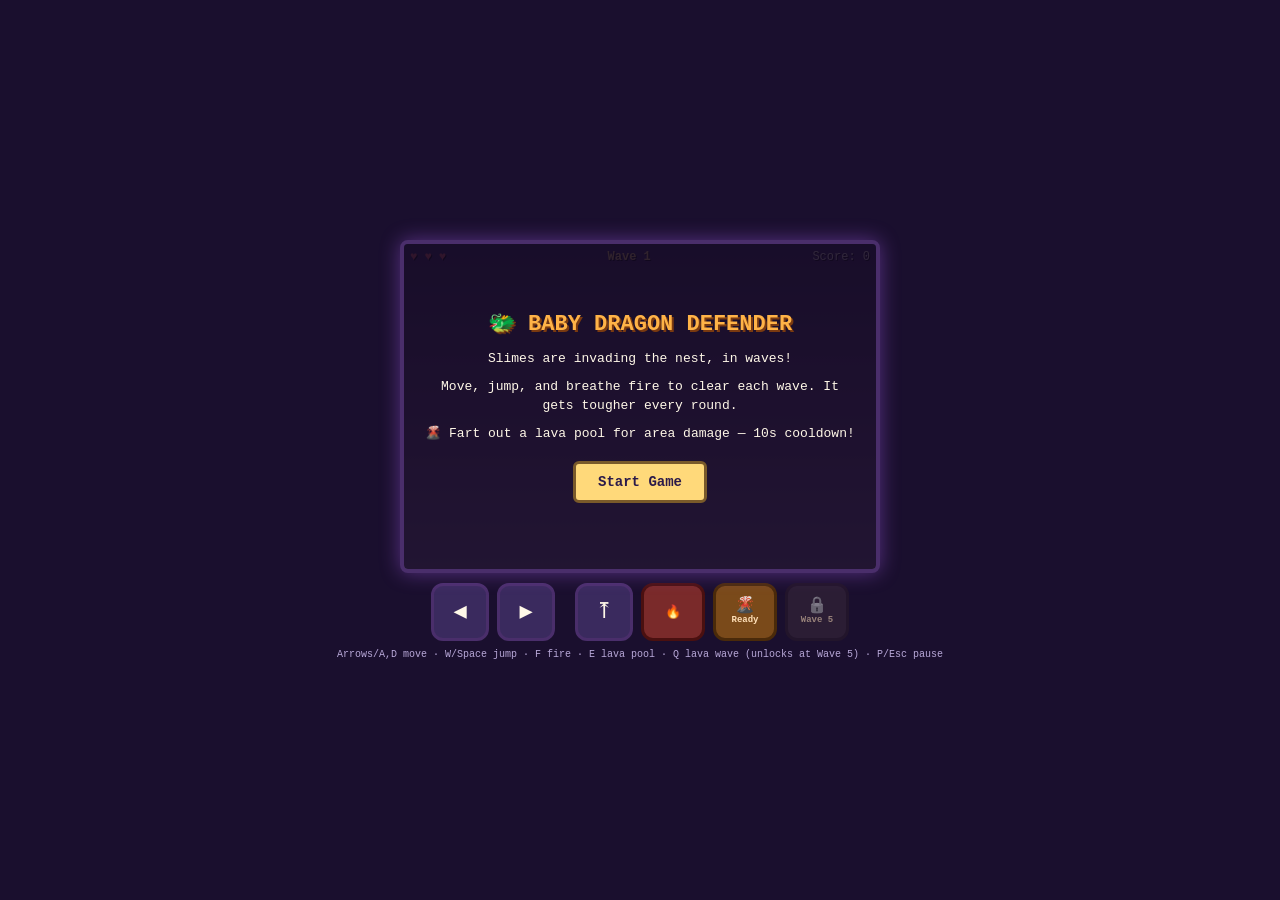
<file: baby dragon game.html>
<!DOCTYPE html>
<html lang="en">
<head>
<meta charset="UTF-8">
<meta name="viewport" content="width=device-width, initial-scale=1.0, maximum-scale=1.0, user-scalable=no">
<title>Baby Dragon Defender</title>
<style>
  * { box-sizing: border-box; -webkit-tap-highlight-color: transparent; user-select: none; }
  html, body {
    margin: 0; padding: 0; height: 100%;
    background: #1a0f2e;
    font-family: 'Courier New', monospace;
    overflow: hidden;
    touch-action: none;
  }
  #wrap {
    display: flex;
    flex-direction: column;
    align-items: center;
    justify-content: center;
    height: 100%;
    padding: 8px;
  }
  #gameContainer {
    position: relative;
    width: 100%;
    max-width: 480px;
    border: 4px solid #4a2e6b;
    border-radius: 8px;
    box-shadow: 0 0 20px rgba(180, 100, 255, 0.4);
    overflow: hidden;
    background: #2b1a4a;
  }
  canvas {
    display: block;
    width: 100%;
    height: auto;
    image-rendering: pixelated;
    image-rendering: crisp-edges;
    background: linear-gradient(180deg, #3a2a5e 0%, #6b4a8a 60%, #8a6aa8 100%);
    transition: background 0.6s ease;
  }
  canvas.forestSky {
    background: linear-gradient(180deg, #1e4d2b 0%, #3a7d44 55%, #8ac66b 100%);
  }
  #hud {
    position: absolute;
    top: 6px;
    left: 6px;
    right: 6px;
    display: flex;
    justify-content: space-between;
    align-items: center;
    color: #fff8e8;
    font-size: 12px;
    text-shadow: 1px 1px 0 #000;
    pointer-events: none;
    gap: 6px;
  }
  #hearts { display: flex; gap: 2px; }
  #waveDisplay { color: #ffd97a; font-weight: bold; }
  #hudRight {
    display: flex;
    align-items: center;
    gap: 8px;
  }
  #pauseBtn {
    pointer-events: auto;
    display: none;
    margin: 0;
    padding: 4px 8px;
    font-family: inherit;
    font-size: 10px;
    font-weight: bold;
    letter-spacing: 0.4px;
    color: #fff8e8;
    background: #3a2a5e;
    border: 2px solid #4a2e6b;
    border-radius: 4px;
    cursor: pointer;
    text-shadow: none;
  }
  #pauseBtn:active { background: #6b4a8a; }
  #waveBanner {
    position: absolute;
    top: 40%;
    left: 0;
    right: 0;
    text-align: center;
    color: #ffd97a;
    font-size: 18px;
    text-shadow: 2px 2px 0 #000;
    pointer-events: none;
    opacity: 0;
    transition: opacity 0.2s;
  }
  #waveBanner.show { opacity: 1; }
  #waveBanner .sub {
    font-size: 11px;
    color: #fff8e8;
    margin-top: 4px;
  }
  #overlay {
    position: absolute;
    inset: 0;
    display: flex;
    flex-direction: column;
    align-items: center;
    justify-content: center;
    background: rgba(20, 10, 35, 0.88);
    color: #fff8e8;
    text-align: center;
    padding: 20px;
  }
  #overlay h1 {
    color: #ffb347;
    font-size: 22px;
    margin: 0 0 8px;
    text-shadow: 2px 2px 0 #7a3a10;
  }
  #overlay p, #pauseOverlay p { font-size: 13px; margin: 4px 0; line-height: 1.5; }
  #pauseOverlay {
    position: absolute;
    inset: 0;
    display: none;
    flex-direction: column;
    align-items: center;
    justify-content: center;
    background: rgba(20, 10, 35, 0.88);
    color: #fff8e8;
    text-align: center;
    padding: 20px;
    z-index: 8;
  }
  #pauseOverlay.show { display: flex; }
  #pauseOverlay h1 {
    color: #ffd97a;
    font-size: 22px;
    margin: 0 0 8px;
    text-shadow: 2px 2px 0 #000;
  }
  button.game-btn {
    margin-top: 14px;
    padding: 10px 22px;
    font-family: inherit;
    font-size: 14px;
    font-weight: bold;
    color: #2b1a4a;
    background: #ffd97a;
    border: 3px solid #7a5a2a;
    border-radius: 6px;
    cursor: pointer;
  }
  button.game-btn:active { transform: translateY(2px); }
  #controls {
    display: flex;
    flex-wrap: wrap;
    justify-content: center;
    gap: 10px 20px;
    width: 100%;
    max-width: 480px;
    margin-top: 10px;
  }
  .ctrl-group { display: flex; flex-wrap: wrap; justify-content: center; gap: 8px; }
  .ctrl-btn {
    width: 58px;
    height: 58px;
    border-radius: 12px;
    border: 3px solid #4a2e6b;
    background: #3a2a5e;
    color: #fff8e8;
    font-size: 22px;
    display: flex;
    align-items: center;
    justify-content: center;
  }
  .ctrl-btn:active { background: #6b4a8a; }
  .ability-btn {
    width: 64px;
    height: 58px;
    font-size: 11px;
    font-weight: bold;
    flex-direction: column;
    gap: 2px;
    transition: opacity 0.2s;
  }
  .ability-btn.onCooldown { opacity: 0.45; }
  .ability-btn .abilityLabel { font-size: 16px; line-height: 1; }
  .ability-btn .abilityCd { font-size: 9px; line-height: 1; color: #ffe0b8; }
  #fireBtn {
    width: 64px;
    height: 58px;
    background: #7a2a2a;
    border-color: #4a1010;
    font-size: 13px;
    font-weight: bold;
  }
  #fireBtn:active { background: #a83a3a; }
  #lavaBtn { background: #7a4a1a; border-color: #4a2a0a; }
  #lavaBtn:active { background: #a86a2a; }
  #waveBtn { background: #6a2a6a; border-color: #3a1040; }
  #waveBtn:active { background: #9a3a9a; }
  #waveBtn.locked {
    background: #3a2a3a;
    border-color: #2a1a2a;
    opacity: 0.55;
  }
  #waveBtn.locked .abilityLabel { filter: grayscale(1); }
  #hint {
    color: #b8a8d8;
    font-size: 10px;
    margin-top: 8px;
    text-align: center;
  }
</style>
</head>
<body>
<div id="wrap">
  <div id="gameContainer">
    <canvas id="game" width="320" height="220"></canvas>
    <div id="hud">
      <div id="hearts"></div>
      <div id="waveDisplay">Wave 1</div>
      <div id="hudRight">
        <div id="scoreDisplay">Score: 0</div>
        <button type="button" id="pauseBtn" aria-label="Pause">Pause</button>
      </div>
    </div>
    <div id="overlay">
      <h1>🐲 BABY DRAGON DEFENDER</h1>
      <p>Slimes are invading the nest, in waves!</p>
      <p>Move, jump, and breathe fire to clear each wave. It gets tougher every round.</p>
      <p>🌋 Fart out a lava pool for area damage — 10s cooldown!</p>
      <button class="game-btn" id="startBtn">Start Game</button>
    </div>
    <div id="waveBanner"></div>
    <div id="pauseOverlay">
      <h1>Paused</h1>
      <p>The nest will wait. Take your break.</p>
      <button class="game-btn" id="resumeBtn">Resume</button>
    </div>
  </div>
  <div id="controls">
    <div class="ctrl-group">
      <div class="ctrl-btn" id="leftBtn">◀</div>
      <div class="ctrl-btn" id="rightBtn">▶</div>
    </div>
    <div class="ctrl-group">
      <div class="ctrl-btn" id="jumpBtn">⤒</div>
      <div class="ctrl-btn" id="fireBtn">🔥</div>
      <div class="ctrl-btn ability-btn" id="lavaBtn">
        <span class="abilityLabel">🌋</span>
        <span class="abilityCd">Ready</span>
      </div>
      <div class="ctrl-btn ability-btn locked" id="waveBtn">
        <span class="abilityLabel">🔒</span>
        <span class="abilityCd">Wave 5</span>
      </div>
    </div>
  </div>
  <div id="hint">Arrows/A,D move · W/Space jump · F fire · E lava pool · Q lava wave (unlocks at Wave 5) · P/Esc pause</div>
</div>

<script>
const canvas = document.getElementById('game');
const ctx = canvas.getContext('2d');
ctx.imageSmoothingEnabled = false;

const W = canvas.width, H = canvas.height;
const GROUND_Y = H - 30;

// ---------- Game State ----------
let keys = {};
let gameRunning = false;
let paused = false;
let loopGen = 0;
let score = 0;
let hp = 3;
let maxHp = 3;
let frame = 0;
let enemySpawnTimer = 0;
let spawnInterval = 100;

// Wave state
let wave = 1;
let enemiesToSpawn = 5;
let enemiesSpawned = 0;
let waveTransition = 90; // frames of "Wave 1 incoming" banner at start
let waveBannerShown = false;

// Map state
let stage = 1;          // 1 = mountain, 2 = forest
let forestUnlocked = false;

const player = {
  x: 60, y: GROUND_Y - 20, w: 18, h: 20,
  vx: 0, vy: 0,
  onGround: true,
  facing: 1,
  animFrame: 0,
  invuln: 0,
  breathing: 0
};

let fireballs = [];
let enemies = [];
let particles = [];
let lavaPools = [];
let lavaCooldown = 0;
let lavaWaves = [];
let lavaWaveCooldown = 0;
let lavaWaveUnlocked = false;

const GRAVITY = 0.6;
const JUMP_FORCE = -9.5;
const MOVE_SPEED = 2.2;
const LAVA_COOLDOWN_FRAMES = 600;      // 10s at 60fps
const LAVA_DURATION_FRAMES = 300;      // 5s at 60fps
const LAVA_TICK_FRAMES = 15;           // damage applied every 0.25s
const LAVA_WAVE_UNLOCK_WAVE = 5;
const LAVA_WAVE_COOLDOWN_FRAMES = 300; // 5s at 60fps
const LAVA_WAVE_SPEED = 3.2;
const FOREST_UNLOCK_WAVE = 10;
const VISUAL_SCALE_BY_STAGE = { 1: 1, 2: 0.7 }; // forest map looks wider, so characters render smaller

// ---------- Palette ----------
const PAL = {
  dragonBody: '#7ee06b',
  dragonBelly: '#c9f2a0',
  dragonDark: '#4ea63f',
  dragonWing: '#f2a65a',
  eye: '#1a0f2e',
  fire1: '#ffcf4a',
  fire2: '#ff8a3a',
  fire3: '#ff4a3a',
  slime: '#7a5ad8',
  slimeDark: '#4a2e9b',
  slimeEye: '#fff',
  ground: '#5a3a2e',
  groundTop: '#7a5a3a',
  lava1: '#ff6a2a',
  lava2: '#ffb347',
  lava3: '#8a1a0a',
  forestGround: '#2e4a1e',
  forestGroundTop: '#4a7a2e',
  treeTrunk: '#3a2a1a',
  treeLeafFar: '#2e5a2e',
  treeLeafNear: '#3a7a3a'
};

// ---------- Drawing helpers ----------
function px(x, y, w, h, color) {
  ctx.fillStyle = color;
  ctx.fillRect(Math.round(x), Math.round(y), w, h);
}

function drawDragon(p) {
  const bob = p.onGround ? Math.sin(frame * 0.25) * 1 : 0;
  const x = p.x, y = p.y + bob;
  const f = p.facing;
  ctx.save();
  if (f === -1) {
    ctx.translate(x + p.w, 0);
    ctx.scale(-1, 1);
    ctx.translate(-x, 0);
  }

  // tail
  px(x - 4, y + 12, 6, 4, PAL.dragonDark);
  // wing flap
  const wingUp = Math.sin(frame * 0.3) > 0;
  if (!p.onGround || wingUp) {
    px(x + 2, y - 4, 8, 6, PAL.dragonWing);
  } else {
    px(x + 3, y + 2, 8, 3, PAL.dragonWing);
  }
  // body
  px(x + 2, y + 4, 14, 12, PAL.dragonBody);
  px(x + 4, y + 10, 10, 6, PAL.dragonBelly);
  // head
  px(x + 12, y - 2, 10, 10, PAL.dragonBody);
  px(x + 18, y + 1, 4, 4, PAL.dragonBelly);
  // horn
  px(x + 14, y - 5, 2, 4, PAL.dragonDark);
  // eye
  px(x + 17, y, 2, 2, PAL.eye);
  // legs
  const legOffset = p.onGround && Math.abs(p.vx) > 0.1 ? (Math.floor(frame / 6) % 2) * 2 : 0;
  px(x + 4, y + 16, 4, 4 + legOffset, PAL.dragonDark);
  px(x + 11, y + 16, 4, 4 + (2 - legOffset), PAL.dragonDark);

  // fire breath
  if (p.breathing > 0) {
    const bx = x + 20;
    const by = y + 2;
    const len = 12 + Math.sin(frame * 0.8) * 3;
    px(bx, by, len, 3, PAL.fire1);
    px(bx, by - 1, len * 0.6, 2, PAL.fire2);
    px(bx + len * 0.3, by + 1, len * 0.4, 2, PAL.fire3);
  }

  ctx.restore();
}

function drawSlime(e) {
  const squish = Math.sin(frame * 0.2 + e.x) * 1.5;
  const tough = e.maxHp >= 2;
  const bodyColor = tough ? (e.hp >= 2 ? '#d85a5a' : '#7a5ad8') : PAL.slime;
  const darkColor = tough ? '#8a2e2e' : PAL.slimeDark;
  px(e.x, e.y + 4 + squish, e.w, e.h - 4 - squish, bodyColor);
  px(e.x + 2, e.y + 6 + squish, e.w - 4, e.h - 8, darkColor);
  px(e.x + 3, e.y + 2 + squish, 3, 3, PAL.slimeEye);
  px(e.x + e.w - 6, e.y + 2 + squish, 3, 3, PAL.slimeEye);
  px(e.x + 4, e.y + 3 + squish, 1, 1, PAL.eye);
  px(e.x + e.w - 5, e.y + 3 + squish, 1, 1, PAL.eye);
}

function drawGround() {
  const groundColor = stage === 2 ? PAL.forestGround : PAL.ground;
  const groundTopColor = stage === 2 ? PAL.forestGroundTop : PAL.groundTop;
  const tickColor = stage === 2 ? '#1e3a12' : '#4a2e22';
  px(0, GROUND_Y, W, H - GROUND_Y, groundColor);
  px(0, GROUND_Y, W, 3, groundTopColor);
  for (let i = 0; i < W; i += 16) {
    px(i, GROUND_Y + 6, 8, 2, tickColor);
  }
}

function drawForestBackdrop() {
  // distant tree line (slow parallax) — makes the map read as wide and deep
  for (let i = 0; i < 5; i++) {
    const tx = (i * 74 + frame * 0.06) % (W + 50) - 25;
    px(tx + 8, GROUND_Y - 34, 6, 34, PAL.treeTrunk);
    px(tx, GROUND_Y - 58, 22, 26, PAL.treeLeafFar);
  }
  // nearer, slightly bigger trees (faster parallax)
  for (let i = 0; i < 3; i++) {
    const tx = (i * 130 + frame * 0.12) % (W + 70) - 35;
    px(tx + 10, GROUND_Y - 44, 8, 44, PAL.treeTrunk);
    px(tx, GROUND_Y - 74, 30, 34, PAL.treeLeafNear);
  }
}

function drawLavaPool(pool) {
  const fadeIn = Math.min(1, (LAVA_DURATION_FRAMES - pool.life) / 10);
  const fadeOut = Math.min(1, pool.life / 30);
  const alpha = Math.min(fadeIn, fadeOut);
  ctx.globalAlpha = alpha;
  px(pool.x, pool.y + 2, pool.w, pool.h - 2, PAL.lava3);
  px(pool.x + 1, pool.y, pool.w - 2, pool.h - 2, PAL.lava1);
  // bubbles
  for (let i = 0; i < 3; i++) {
    const bx = pool.x + 3 + i * (pool.w / 3);
    const by = pool.y + 1 + Math.sin(frame * 0.3 + i * 2 + pool.x) * 1.5;
    px(bx, by, 3, 2, PAL.lava2);
  }
  ctx.globalAlpha = 1;
}

function drawLavaWave(wv) {
  const dir = wv.vx >= 0 ? 1 : -1;
  px(wv.x, wv.y + 2, wv.w, wv.h - 2, PAL.lava3);
  px(wv.x + (dir === 1 ? 2 : 0), wv.y, wv.w - 2, wv.h - 2, PAL.lava1);
  // bright leading edge in the direction of travel
  const edgeX = dir === 1 ? wv.x + wv.w - 4 : wv.x;
  px(edgeX, wv.y - 1, 4, wv.h + 2, PAL.lava2);
  // trailing drips
  for (let i = 0; i < 2; i++) {
    const dx = dir === 1 ? wv.x - 2 - i * 6 : wv.x + wv.w + i * 6;
    px(dx, wv.y + wv.h - 3 + (i % 2), 3, 2, PAL.lava1);
  }
}

function drawFireball(fb) {
  px(fb.x, fb.y, 6, 4, PAL.fire1);
  px(fb.x + 1, fb.y + 1, 4, 2, PAL.fire3);
}

function drawParticles() {
  particles.forEach(pt => {
    ctx.globalAlpha = pt.life / pt.maxLife;
    px(pt.x, pt.y, 2, 2, pt.color);
    ctx.globalAlpha = 1;
  });
}

// ---------- Entities ----------
function spawnEnemy() {
  const fromLeft = Math.random() < 0.5;
  // Speed scales up with wave number (gentler ramp)
  const baseSpeed = 0.5 + Math.random() * 0.4 + (wave - 1) * 0.08;
  const speed = Math.min(baseSpeed, 2.1);
  // Tougher (2-hp) slimes start appearing from wave 4, ramping up more slowly
  const toughChance = Math.min(0.08 + (wave - 4) * 0.05, 0.35);
  const isTough = wave >= 4 && Math.random() < toughChance;
  enemies.push({
    x: fromLeft ? -20 : W + 20,
    y: GROUND_Y - 14,
    w: 14, h: 14,
    vx: fromLeft ? speed : -speed,
    hp: isTough ? 2 : 1,
    maxHp: isTough ? 2 : 1
  });
}

function enemiesForWave(w) {
  return 4 + (w - 1) * 2;
}

function spawnIntervalForWave(w) {
  return Math.max(48, 100 - (w - 1) * 5);
}

function showWaveBanner(text, sub, duration) {
  const el = document.getElementById('waveBanner');
  el.innerHTML = `<div>${text}</div><div class="sub">${sub}</div>`;
  el.classList.add('show');
  waveBannerShown = true;
  waveTransition = duration;
}

function spawnParticles(x, y, color, count) {
  for (let i = 0; i < count; i++) {
    particles.push({
      x, y,
      vx: (Math.random() - 0.5) * 3,
      vy: (Math.random() - 0.5) * 3 - 1,
      life: 20, maxLife: 20,
      color
    });
  }
}

function resetGame() {
  score = 0;
  hp = maxHp;
  player.x = 60; player.y = GROUND_Y - 20;
  player.vx = 0; player.vy = 0;
  player.onGround = true;
  player.invuln = 0;
  fireballs = []; enemies = []; particles = []; lavaPools = [];
  lavaCooldown = 0;
  lavaWaves = [];
  lavaWaveCooldown = 0;
  lavaWaveUnlocked = false;
  const waveBtnReset = document.getElementById('waveBtn');
  waveBtnReset.classList.add('locked');
  waveBtnReset.classList.remove('onCooldown');
  waveBtnReset.innerHTML = '<span class="abilityLabel">🔒</span><span class="abilityCd">Wave ' + LAVA_WAVE_UNLOCK_WAVE + '</span>';
  stage = 1;
  forestUnlocked = false;
  canvas.classList.remove('forestSky');
  enemySpawnTimer = 0;
  wave = 1;
  enemiesToSpawn = enemiesForWave(wave);
  enemiesSpawned = 0;
  spawnInterval = spawnIntervalForWave(wave);
  frame = 0;
  paused = false;
  hidePauseOverlay();
  document.getElementById('waveBanner').classList.remove('show');
  showWaveBanner('WAVE 1', 'Get ready!', 90);
}

// ---------- Update ----------
function update() {
  frame++;

  // Input
  const left = keys['ArrowLeft'] || keys['a'] || keys['A'] || keys['btnLeft'];
  const right = keys['ArrowRight'] || keys['d'] || keys['D'] || keys['btnRight'];
  const jump = keys['ArrowUp'] || keys['w'] || keys['W'] || keys[' '] || keys['btnJump'];
  const fire = keys['f'] || keys['F'] || keys['btnFire'];
  const lava = keys['e'] || keys['E'] || keys['btnLava'];
  const waveAttack = keys['q'] || keys['Q'] || keys['btnWave'];

  player.vx = 0;
  if (left) { player.vx = -MOVE_SPEED; player.facing = -1; }
  if (right) { player.vx = MOVE_SPEED; player.facing = 1; }

  if (jump && player.onGround) {
    player.vy = JUMP_FORCE;
    player.onGround = false;
  }

  player.vy += GRAVITY;
  player.x += player.vx;
  player.y += player.vy;

  if (player.y >= GROUND_Y - player.h) {
    player.y = GROUND_Y - player.h;
    player.vy = 0;
    player.onGround = true;
  }
  player.x = Math.max(0, Math.min(W - player.w, player.x));

  // Fire breath
  if (fire && player.breathing <= 0) {
    player.breathing = 8;
    fireballs.push({
      x: player.facing === 1 ? player.x + player.w : player.x - 8,
      y: player.y + 6,
      vx: player.facing * 4.5
    });
  }
  if (player.breathing > 0) player.breathing--;
  if (player.invuln > 0) player.invuln--;

  // Lava fart pool
  if (lava && lavaCooldown <= 0) {
    const poolW = 26, poolH = 8;
    lavaPools.push({
      x: player.x + player.w / 2 - poolW / 2,
      y: GROUND_Y - poolH,
      w: poolW, h: poolH,
      life: LAVA_DURATION_FRAMES,
      tick: 0
    });
    lavaCooldown = LAVA_COOLDOWN_FRAMES;
    spawnParticles(player.x + player.w / 2, GROUND_Y - 4, PAL.lava2, 10);
  }
  if (lavaCooldown > 0) lavaCooldown--;

  // Update lava pools: countdown life, damage overlapping enemies periodically
  for (let i = lavaPools.length - 1; i >= 0; i--) {
    const pool = lavaPools[i];
    pool.life--;
    pool.tick++;
    if (pool.tick >= LAVA_TICK_FRAMES) {
      pool.tick = 0;
      for (let j = enemies.length - 1; j >= 0; j--) {
        const e = enemies[j];
        if (pool.x < e.x + e.w && pool.x + pool.w > e.x &&
            pool.y < e.y + e.h && pool.y + pool.h > e.y) {
          e.hp--;
          spawnParticles(e.x + e.w / 2, e.y + e.h / 2, PAL.lava1, 4);
          if (e.hp <= 0) {
            spawnParticles(e.x + e.w / 2, e.y + e.h / 2, PAL.slime, 8);
            enemies.splice(j, 1);
            score += e.maxHp >= 2 ? 15 : 8;
          }
        }
      }
    }
    if (pool.life <= 0) lavaPools.splice(i, 1);
  }

  // Lava wave attack (unlocked at wave 5)
  if (lavaWaveUnlocked && waveAttack && lavaWaveCooldown <= 0) {
    const waveW = 20, waveH = 14;
    lavaWaves.push({
      x: player.facing === 1 ? player.x + player.w : player.x - waveW,
      y: GROUND_Y - waveH - 2,
      w: waveW, h: waveH,
      vx: player.facing * LAVA_WAVE_SPEED,
      hit: []
    });
    lavaWaveCooldown = LAVA_WAVE_COOLDOWN_FRAMES;
    spawnParticles(player.x + player.w / 2, GROUND_Y - 10, PAL.lava2, 8);
  }
  if (lavaWaveCooldown > 0) lavaWaveCooldown--;

  // Update lava waves: travel across screen, spawn a pool on each new contact
  for (let i = lavaWaves.length - 1; i >= 0; i--) {
    const wv = lavaWaves[i];
    wv.x += wv.vx;
    for (let j = enemies.length - 1; j >= 0; j--) {
      const e = enemies[j];
      if (wv.hit.indexOf(e) !== -1) continue;
      if (wv.x < e.x + e.w && wv.x + wv.w > e.x && wv.y < e.y + e.h && wv.y + wv.h > e.y) {
        wv.hit.push(e);
        e.hp--;
        // spawn a lava pool exactly where contact happened
        const poolW = 26, poolH = 8;
        lavaPools.push({
          x: e.x + e.w / 2 - poolW / 2,
          y: GROUND_Y - poolH,
          w: poolW, h: poolH,
          life: LAVA_DURATION_FRAMES,
          tick: 0
        });
        spawnParticles(e.x + e.w / 2, e.y + e.h / 2, PAL.lava1, 8);
        if (e.hp <= 0) {
          spawnParticles(e.x + e.w / 2, e.y + e.h / 2, PAL.slime, 8);
          enemies.splice(j, 1);
          score += e.maxHp >= 2 ? 25 : 15;
        }
      }
    }
    if (wv.x < -30 || wv.x > W + 30) lavaWaves.splice(i, 1);
  }

  // Update lava wave button UI (unlock reveal + cooldown indicator)
  if (lavaWaveUnlocked) {
    const waveBtnEl = document.getElementById('waveBtn');
    const waveCdEl = waveBtnEl.querySelector('.abilityCd');
    if (lavaWaveCooldown > 0) {
      waveBtnEl.classList.add('onCooldown');
      waveCdEl.textContent = Math.ceil(lavaWaveCooldown / 60) + 's';
    } else {
      waveBtnEl.classList.remove('onCooldown');
      waveCdEl.textContent = 'Ready';
    }
  }

  // Update lava button UI (cooldown indicator)
  const lavaBtnEl = document.getElementById('lavaBtn');
  const lavaCdEl = lavaBtnEl.querySelector('.abilityCd');
  if (lavaCooldown > 0) {
    lavaBtnEl.classList.add('onCooldown');
    lavaCdEl.textContent = Math.ceil(lavaCooldown / 60) + 's';
  } else {
    lavaBtnEl.classList.remove('onCooldown');
    lavaCdEl.textContent = 'Ready';
  }

  // Fireballs
  fireballs.forEach(fb => fb.x += fb.vx);
  fireballs = fireballs.filter(fb => fb.x > -10 && fb.x < W + 10);

  // Wave transition banner countdown
  if (waveTransition > 0) {
    waveTransition--;
    if (waveTransition === 0) {
      document.getElementById('waveBanner').classList.remove('show');
      waveBannerShown = false;
    }
  }

  // Enemy spawn (paused during wave transition banner)
  if (waveTransition <= 0) {
    enemySpawnTimer++;
    if (enemySpawnTimer > spawnInterval && enemiesSpawned < enemiesToSpawn) {
      spawnEnemy();
      enemiesSpawned++;
      enemySpawnTimer = 0;
    }

    // Wave complete: all enemies for this wave spawned and none left on screen
    if (enemiesSpawned >= enemiesToSpawn && enemies.length === 0) {
      wave++;
      enemiesToSpawn = enemiesForWave(wave);
      enemiesSpawned = 0;
      spawnInterval = spawnIntervalForWave(wave);
      enemySpawnTimer = 0;
      if (wave === LAVA_WAVE_UNLOCK_WAVE && !lavaWaveUnlocked) {
        lavaWaveUnlocked = true;
        const waveBtnUnlock = document.getElementById('waveBtn');
        waveBtnUnlock.classList.remove('locked');
        waveBtnUnlock.innerHTML = '<span class="abilityLabel">🌊</span><span class="abilityCd">Ready</span>';
        showWaveBanner('WAVE ' + wave, 'New power unlocked: 🌊 Lava Wave (Q)!', 140);
      } else if (wave === FOREST_UNLOCK_WAVE && !forestUnlocked) {
        forestUnlocked = true;
        stage = 2;
        hp = maxHp;
        canvas.classList.add('forestSky');
        showWaveBanner('WAVE ' + wave, 'New map unlocked: 🌲 Forest! Full heal!', 160);
      } else {
        showWaveBanner('WAVE ' + wave, 'Enemies incoming — hold the nest!', 100);
      }
    }
  }

  // Enemies move
  enemies.forEach(e => e.x += e.vx);

  // Collisions: fireball vs enemy
  for (let i = enemies.length - 1; i >= 0; i--) {
    const e = enemies[i];
    for (let j = fireballs.length - 1; j >= 0; j--) {
      const fb = fireballs[j];
      if (fb.x < e.x + e.w && fb.x + 6 > e.x && fb.y < e.y + e.h && fb.y + 4 > e.y) {
        e.hp--;
        fireballs.splice(j, 1);
        if (e.hp <= 0) {
          spawnParticles(e.x + e.w/2, e.y + e.h/2, PAL.slime, 8);
          enemies.splice(i, 1);
          score += e.maxHp >= 2 ? 20 : 10;
        } else {
          spawnParticles(e.x + e.w/2, e.y + e.h/2, '#fff', 4);
        }
        break;
      }
    }
  }

  // Collisions: player vs enemy
  if (player.invuln <= 0) {
    for (let i = enemies.length - 1; i >= 0; i--) {
      const e = enemies[i];
      if (player.x < e.x + e.w && player.x + player.w > e.x &&
          player.y < e.y + e.h && player.y + player.h > e.y) {
        hp--;
        player.invuln = 60;
        spawnParticles(player.x + player.w/2, player.y + player.h/2, '#ff4a4a', 10);
        enemies.splice(i, 1);
        if (hp <= 0) {
          endGame();
          return;
        }
        break;
      }
    }
  }

  // Enemies reaching edges just wrap/despawn if they pass fully across
  enemies = enemies.filter(e => e.x > -30 && e.x < W + 30);

  // Particles
  particles.forEach(pt => { pt.x += pt.vx; pt.y += pt.vy; pt.life--; });
  particles = particles.filter(pt => pt.life > 0);

  document.getElementById('scoreDisplay').textContent = 'Score: ' + score;
  document.getElementById('waveDisplay').textContent = 'Wave ' + wave;
  renderHearts();
}

function renderHearts() {
  const hEl = document.getElementById('hearts');
  let s = '';
  for (let i = 0; i < maxHp; i++) {
    s += i < hp ? '♥ ' : '♡ ';
  }
  hEl.textContent = s;
  hEl.style.color = '#ff6b6b';
}

function drawScaled(drawFn, entity) {
  const scale = VISUAL_SCALE_BY_STAGE[stage] || 1;
  if (scale === 1) { drawFn(entity); return; }
  const anchorX = entity.x + entity.w / 2;
  const anchorY = GROUND_Y;
  ctx.save();
  ctx.translate(anchorX, anchorY);
  ctx.scale(scale, scale);
  ctx.translate(-anchorX, -anchorY);
  drawFn(entity);
  ctx.restore();
}

// ---------- Render ----------
function render() {
  ctx.clearRect(0, 0, W, H);

  if (stage === 2) {
    drawForestBackdrop();
  } else {
    // sky gradient handled by CSS background; draw some stars/clouds
    ctx.fillStyle = 'rgba(255,255,255,0.5)';
    for (let i = 0; i < 5; i++) {
      const cx = (i * 70 + frame * 0.1) % (W + 40) - 20;
      px(cx, 20 + (i % 3) * 15, 14, 6, 'rgba(255,255,255,0.35)');
    }
  }

  drawGround();
  lavaPools.forEach(drawLavaPool);
  enemies.forEach(e => drawScaled(drawSlime, e));
  fireballs.forEach(drawFireball);
  lavaWaves.forEach(drawLavaWave);
  drawParticles();

  if (player.invuln <= 0 || Math.floor(frame / 4) % 2 === 0) {
    drawScaled(drawDragon, player);
  }
}

function loop(gen) {
  if (gen !== loopGen) return;
  if (!gameRunning) return;
  if (!paused) {
    update();
    if (gen !== loopGen || !gameRunning) return;
    render();
  }
  requestAnimationFrame(() => loop(gen));
}

function showPauseOverlay() {
  document.getElementById('pauseOverlay').classList.add('show');
  document.getElementById('pauseBtn').textContent = 'Resume';
  document.getElementById('pauseBtn').setAttribute('aria-label', 'Resume');
}

function hidePauseOverlay() {
  document.getElementById('pauseOverlay').classList.remove('show');
  document.getElementById('pauseBtn').textContent = 'Pause';
  document.getElementById('pauseBtn').setAttribute('aria-label', 'Pause');
}

function pauseGame() {
  if (!gameRunning || paused) return;
  paused = true;
  keys = {};
  showPauseOverlay();
}

function resumeGame() {
  if (!gameRunning || !paused) return;
  paused = false;
  keys = {};
  hidePauseOverlay();
}

function togglePause() {
  if (paused) resumeGame();
  else pauseGame();
}

function endGame() {
  gameRunning = false;
  paused = false;
  hidePauseOverlay();
  document.getElementById('pauseBtn').style.display = 'none';
  const overlay = document.getElementById('overlay');
  overlay.style.display = 'flex';
  overlay.innerHTML = `
    <h1>💀 Game Over</h1>
    <p>You made it to <strong>Wave ${wave}</strong> with a score of <strong>${score}</strong>!</p>
    <button class="game-btn" id="startBtn">Play Again</button>
  `;
  document.getElementById('waveBanner').classList.remove('show');
  document.getElementById('startBtn').addEventListener('click', startGame);
}

function startGame() {
  document.getElementById('overlay').style.display = 'none';
  document.getElementById('pauseBtn').style.display = 'inline-block';
  resetGame();
  gameRunning = true;
  renderHearts();
  const gen = ++loopGen;
  requestAnimationFrame(() => loop(gen));
}

document.getElementById('startBtn').addEventListener('click', startGame);
document.getElementById('pauseBtn').addEventListener('click', (e) => {
  e.preventDefault();
  togglePause();
});
document.getElementById('resumeBtn').addEventListener('click', (e) => {
  e.preventDefault();
  resumeGame();
});

// ---------- Input handling ----------
window.addEventListener('keydown', e => {
  if (e.key === 'p' || e.key === 'P' || e.key === 'Escape') {
    if (gameRunning) {
      e.preventDefault();
      if (!e.repeat) togglePause();
    }
    return;
  }
  if (paused) return;
  keys[e.key] = true;
});
window.addEventListener('keyup', e => { keys[e.key] = false; });

function bindBtn(id, key) {
  const el = document.getElementById(id);
  const set = (v) => (e) => { e.preventDefault(); keys[key] = v; };
  el.addEventListener('touchstart', set(true), {passive: false});
  el.addEventListener('touchend', set(false), {passive: false});
  el.addEventListener('touchcancel', set(false), {passive: false});
  el.addEventListener('mousedown', set(true));
  el.addEventListener('mouseup', set(false));
  el.addEventListener('mouseleave', set(false));
}
bindBtn('leftBtn', 'btnLeft');
bindBtn('rightBtn', 'btnRight');
bindBtn('jumpBtn', 'btnJump');
bindBtn('fireBtn', 'btnFire');
bindBtn('lavaBtn', 'btnLava');
bindBtn('waveBtn', 'btnWave');

renderHearts();
</script>
</body>
</html>
</file>
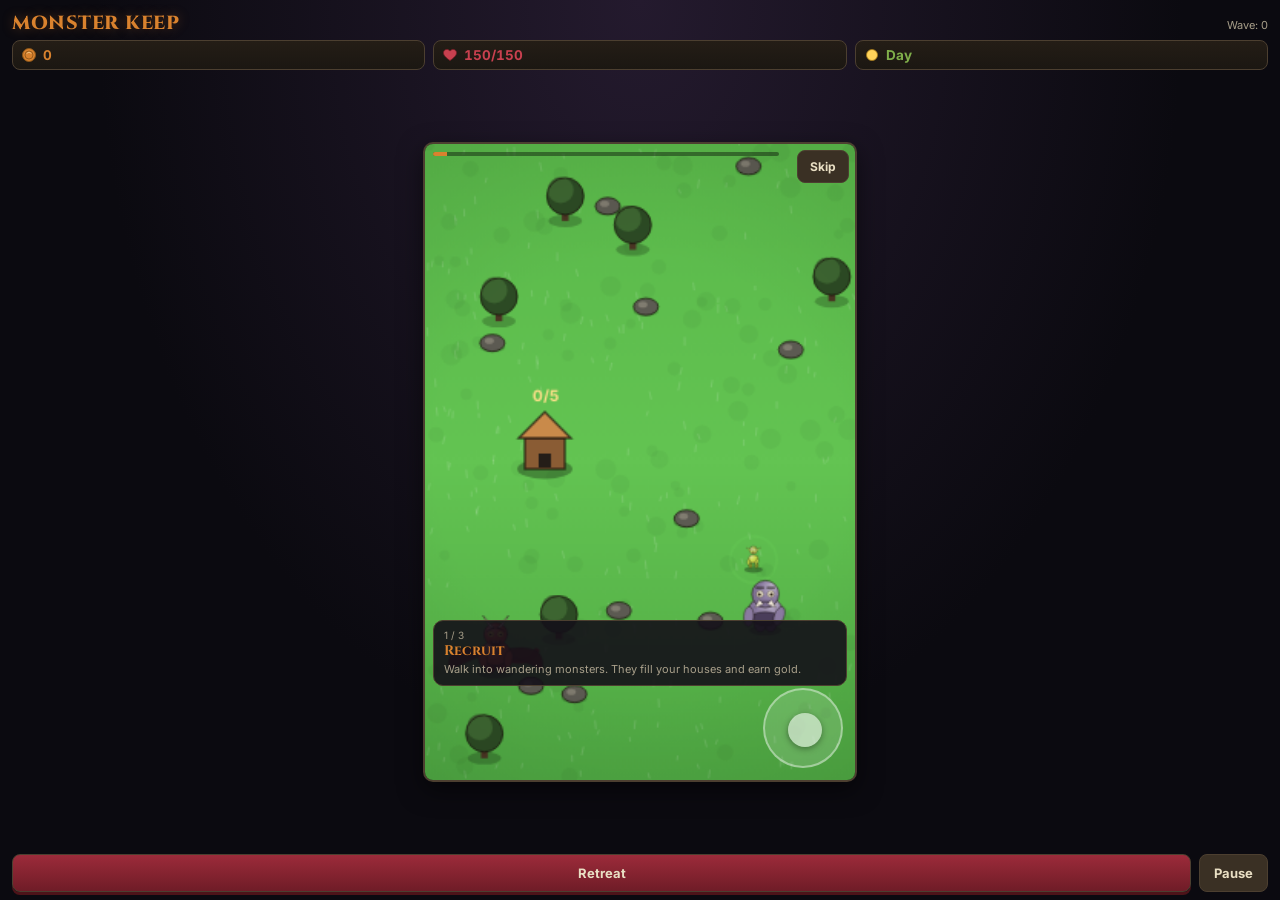
<file: monster-keep.html>
<!DOCTYPE html>
<html lang="en">
<head>
<meta charset="UTF-8">
<meta name="viewport" content="width=device-width, initial-scale=1.0, maximum-scale=1, user-scalable=no">
<title>Monster Keep</title>
<link rel="preconnect" href="https://fonts.googleapis.com">
<link href="https://fonts.googleapis.com/css2?family=Cinzel:wght@600;700;800&family=Inter:wght@400;500;600;700&display=swap" rel="stylesheet">
<style>
  :root{
    --void:#0b0a10;
    --panel:#1b1712;
    --panel2:#241d16;
    --stone:#3a3024;
    --stone-light:#4c3f30;
    --blood:#9c2b3a;
    --blood-bright:#c8404f;
    --toxic:#7fae4a;
    --toxic-dim:#5c7f38;
    --torch:#d9822e;
    --bone:#e9dfc4;
    --bone-dim:#a89f8a;
  }
  *{box-sizing:border-box; -webkit-tap-highlight-color:transparent;}
  html,body{margin:0;padding:0;height:100%;background:var(--void);overflow:hidden;}
  body{
    font-family:'Inter',system-ui,sans-serif;
    color:var(--bone);
    display:flex;
    flex-direction:column;
    height:100%;
    background:radial-gradient(ellipse at 50% 0%, #241a2e 0%, var(--void) 60%);
    user-select:none;
  }
  .title-row{display:flex; align-items:baseline; justify-content:space-between; padding:10px 12px 4px; flex-shrink:0;}
  .game-title{font-family:'Cinzel',serif; font-weight:800; font-size:19px; letter-spacing:0.5px; color:var(--torch); text-shadow:0 0 12px rgba(217,130,46,0.35); margin:0;}
  .wave-lbl{font-size:11px; color:var(--bone-dim);}
  .hud{display:flex; gap:8px; padding:0 12px 8px; flex-shrink:0;}
  .stat{flex:1; background:linear-gradient(180deg,var(--panel2),var(--panel)); border:1px solid var(--stone-light); border-radius:8px; padding:6px 8px; display:flex; align-items:center; gap:6px;}
  .stat svg{width:16px; height:16px; flex-shrink:0;}
  .stat .val{font-weight:700; font-size:13.5px; font-variant-numeric:tabular-nums;}
  .stat .lbl{font-size:9px; color:var(--bone-dim); text-transform:uppercase; letter-spacing:0.4px; margin-left:2px;}
  .stat.gold .val{color:var(--torch);}
  .stat.gems{display:none;}
  .stat.gems.show{display:flex;}
  .stat.gems .val{color:#8ec8e8;}
  .stat.lives .val{color:var(--blood-bright);}
  .stat.phase .val{color:var(--toxic);}
  .stat.phase.night .val{color:#8fa9ff;}

  .board-wrap{flex:1; display:flex; align-items:center; justify-content:center; min-height:0; position:relative; padding:4px 8px;}
  #boardInner{
    position:relative;
    height:100%; width:auto;
    max-height:640px; max-width:434px;
    aspect-ratio:280/413;
  }
  #board{
    position:absolute; inset:0; width:100%; height:100%;
    display:block;
    background:#1c2f18; border-radius:10px; border:2px solid var(--stone-light);
    box-shadow:0 8px 24px rgba(0,0,0,0.5), inset 0 0 40px rgba(0,0,0,0.5);
    touch-action:none;
  }
  .toast{
    position:absolute; top:10px; left:50%; transform:translateX(-50%);
    background:rgba(20,16,25,0.92); border:1px solid var(--stone-light);
    padding:6px 14px; border-radius:20px; font-size:12px; color:var(--bone);
    opacity:0; pointer-events:none; transition:opacity 0.3s; white-space:nowrap;
    max-width:90%; text-overflow:ellipsis; overflow:hidden; z-index:5;
  }
  .toast.show{opacity:1;}

  #joystick{
    position:absolute; right:14px; bottom:14px; width:80px; height:80px;
    border-radius:50%; background:rgba(255,255,255,0.14); border:2px solid rgba(255,255,255,0.4);
    touch-action:none; z-index:4;
  }
  #joystickKnob{
    position:absolute; width:34px; height:34px; border-radius:50%;
    background:rgba(255,255,255,0.55); left:23px; top:23px;
    box-shadow:0 2px 6px rgba(0,0,0,0.35);
  }

  .controls-row{display:flex; align-items:center; gap:8px; padding:8px 12px; flex-shrink:0;}
  .btn{font-family:'Inter',sans-serif; font-weight:700; font-size:13px; border:none; border-radius:8px; padding:10px 14px; cursor:pointer; color:var(--bone); background:var(--stone); border:1px solid var(--stone-light);}
  .btn:active{transform:scale(0.97);}
  .btn.primary{background:linear-gradient(180deg,var(--toxic),var(--toxic-dim)); color:#12190a; flex:1; padding:12px; font-size:14px; box-shadow:0 3px 0 #3f5a26;}
  .btn.retreat{flex:1; background:linear-gradient(180deg,var(--blood),#6f1c27); box-shadow:0 3px 0 #4d1319;}

  .sheet-backdrop{position:fixed; inset:0; background:rgba(6,4,8,0.6); display:none; align-items:flex-end; justify-content:center; z-index:25;}
  .sheet-backdrop.show{display:flex;}
  .sheet{width:100%; max-width:420px; background:linear-gradient(180deg,var(--panel2),var(--panel)); border-top:2px solid var(--stone-light); border-radius:16px 16px 0 0; padding:16px; animation:slideup 0.2s ease-out;}
  @keyframes slideup{from{transform:translateY(20px); opacity:0;} to{transform:translateY(0); opacity:1;}}
  .sheet h3{font-family:'Cinzel',serif; color:var(--torch); margin:0 0 10px; font-size:16px; text-align:center;}
  .upg-row{display:flex; align-items:center; gap:10px; background:rgba(0,0,0,0.25); border-radius:10px; padding:8px 10px; margin-bottom:8px;}
  .upg-row .upg-icon{font-size:20px; width:26px; text-align:center; flex-shrink:0;}
  .upg-row .upg-info{flex:1;}
  .upg-row .upg-name{font-weight:700; font-size:12.5px;}
  .upg-row .upg-val{font-size:10.5px; color:var(--bone-dim);}
  .upg-row .upg-btn{flex-shrink:0; font-size:11.5px; padding:8px 10px;}
  .upg-row .upg-btn:disabled{opacity:0.45;}
  .btn.close-sheet{width:100%; margin-top:4px; background:var(--stone);}

  .overlay{position:fixed; inset:0; background:rgba(6,4,8,0.85); display:none; align-items:center; justify-content:center; z-index:30; padding:20px;}
  .overlay.show{display:flex;}
  .overlay-card{background:linear-gradient(180deg,var(--panel2),var(--panel)); border:2px solid var(--blood); border-radius:16px; padding:26px 22px; text-align:center; max-width:340px; width:100%;}
  .overlay-card h2{font-family:'Cinzel',serif; color:var(--blood-bright); margin:0 0 8px; font-size:22px;}
  .overlay-card p{font-size:13px; color:var(--bone-dim); margin:0 0 18px; line-height:1.5;}
  .overlay-card .stat-line{font-size:14px; margin-bottom:4px;}
  .overlay-card .stat-line b{color:var(--torch);}
  .select-card{border-color:var(--stone-light);}
  .select-card h2{color:var(--torch);}

  body:has(#pauseOverlay.show) .title-row{padding-left:64px;}
  .corner-gear{
    position:absolute; top:10px; left:10px; z-index:3;
    width:44px; height:44px; padding:0;
    border-radius:12px; border:1px solid var(--stone-light);
    background:var(--panel); color:var(--bone);
    display:flex; align-items:center; justify-content:center;
    cursor:pointer;
  }
  .corner-gear svg{width:22px; height:22px; display:block;}
  .corner-gear:active{transform:scale(0.96);}
  .gear-panel{
    display:none;
    position:absolute; top:64px; left:12px; z-index:3;
    width:min(260px, calc(100vw - 24px));
    background:linear-gradient(180deg,var(--panel2),var(--panel));
    border:1px solid var(--stone-light); border-radius:12px; padding:12px 12px 8px;
  }
  .gear-panel.show{display:block;}
  .gear-row{
    display:flex; align-items:center; gap:8px;
    margin:0 0 10px; font-size:12px; font-weight:600;
  }
  .gear-row span:first-child{width:78px; flex-shrink:0;}
  .gear-row input[type="range"]{flex:1; min-width:0; accent-color:var(--torch);}
  .gear-val{width:44px; text-align:right; color:var(--torch); font-variant-numeric:tabular-nums; flex-shrink:0;}
  .gear-row input[type="checkbox"]{width:18px; height:18px; accent-color:var(--torch); margin-left:auto;}

  .preview-layer{
    display:none;
    position:absolute;
    inset:0;
    z-index:6;
    pointer-events:none;
  }
  .preview-layer.show{display:block;}
  .preview-progress{
    position:absolute; top:10px; left:10px; right:78px; height:4px;
    background:rgba(0,0,0,0.4); border-radius:2px; overflow:hidden;
  }
  #previewBar{height:100%; width:0; background:var(--torch);}
  .preview-caption{
    position:absolute; left:10px; right:10px; bottom:96px;
    background:rgba(20,16,25,0.9); border:1px solid var(--stone-light);
    border-radius:10px; padding:8px 10px;
  }
  .preview-step{font-size:10px; color:var(--bone-dim);}
  .preview-title{font-family:'Cinzel',serif; font-size:14px; color:var(--torch); font-weight:700;}
  .preview-sub{font-size:11px; color:var(--bone-dim); margin-top:2px; line-height:1.35;}
  .preview-skip{
    pointer-events:auto;
    position:absolute;
    top:8px; right:8px;
    z-index:7;
    padding:8px 12px;
    font-size:12px;
  }
</style>
</head>
<body>

  <div class="title-row">
    <p class="game-title" id="gameTitle">MONSTER KEEP</p>
    <div class="wave-lbl" id="waveEl">Wave: 0</div>
  </div>

  <div class="hud">
    <div class="stat gold">
      <svg viewBox="0 0 16 16"><circle cx="8" cy="8" r="6.5" fill="#d9822e" stroke="#8a5518" stroke-width="1"/><circle cx="8" cy="8" r="4" fill="none" stroke="#8a5518" stroke-width="0.8"/><path d="M6 6.2 L8 5.2 L10 6.2" fill="none" stroke="#f2c98a" stroke-width="0.9" stroke-linecap="round"/></svg>
      <span class="val" id="goldVal">0</span>
    </div>
    <div class="stat gems" id="gemStat">
      <svg viewBox="0 0 16 16"><path d="M8 1.6 L13.4 6.2 L8 14.4 L2.6 6.2 Z" fill="#8ec8e8" stroke="#3a6a82" stroke-width="0.9"/><path d="M2.6 6.2 L13.4 6.2" fill="none" stroke="#3a6a82" stroke-width="0.7"/><path d="M8 1.6 L6.2 6.2 L8 14.4 L9.8 6.2 Z" fill="rgba(255,255,255,0.28)"/></svg>
      <span class="val" id="gemVal">0</span>
    </div>
    <div class="stat lives">
      <svg viewBox="0 0 16 16"><path d="M8 13.5 C4 10.8 1.5 8.4 1.5 5.8 C1.5 3.7 3.1 2.4 4.9 2.4 C6.1 2.4 7.2 3 8 4.1 C8.8 3 9.9 2.4 11.1 2.4 C12.9 2.4 14.5 3.7 14.5 5.8 C14.5 8.4 12 10.8 8 13.5 Z" fill="#c8404f" stroke="#7a1f28" stroke-width="0.8"/></svg>
      <span class="val" id="heroHpVal">0/0</span>
    </div>
    <div class="stat phase" id="phaseStat">
      <svg id="phaseIcon" viewBox="0 0 16 16"><circle cx="8" cy="8" r="5.5" fill="#ffd35a" stroke="#a87a1a" stroke-width="0.8"/></svg>
      <span class="val" id="phaseVal">Day 60s</span>
    </div>
  </div>

  <div class="board-wrap">
    <div id="boardInner" class="previewing">
      <canvas id="board"></canvas>
      <div id="joystick"><div id="joystickKnob"></div></div>
      <div class="toast" id="toast"></div>
      <div class="preview-layer show" id="previewLayer">
        <div class="preview-progress"><div id="previewBar"></div></div>
        <div class="preview-caption">
          <div class="preview-step" id="previewStep">1 / 3</div>
          <div class="preview-title" id="previewTitle">Recruit</div>
          <div class="preview-sub" id="previewSub">Walk into wandering monsters. They move into your houses and earn gold.</div>
        </div>
        <button class="btn preview-skip" id="previewSkipBtn" type="button">Skip</button>
      </div>
    </div>
  </div>

  <div class="controls-row">
    <button class="btn retreat" id="retreatBtn">Retreat</button>
    <button class="btn pause" id="pauseBtn" type="button" aria-label="Pause">Pause</button>
  </div>

  <div class="sheet-backdrop" id="upgradeSheetBackdrop">
    <div class="sheet">
      <h3 id="upgradeTitle">Upgrade Weapon</h3>
      <div id="upgradeRows"></div>
      <button class="btn close-sheet" id="upgradeCloseBtn">Close</button>
    </div>
  </div>

  <div class="overlay" id="defeatOverlay">
    <div class="overlay-card">
      <h2>Driven Back</h2>
      <p>The humans overran your camp.</p>
      <div class="stat-line">Nights survived: <b id="defeatNights">0</b></div>
      <div class="stat-line">Humans defeated: <b id="defeatKills">0</b></div>
      <button class="btn primary" id="defeatRetryBtn" style="margin-top:14px;">Try Again</button>
    </div>
  </div>

  <div class="overlay" id="pauseOverlay">
    <div class="overlay-card pause-card">
      <h2>Paused</h2>
      <p>The field holds still. Take your break.</p>
      <button class="btn primary" id="resumeBtn">Resume</button>
    </div>
    <button class="corner-gear" id="gearBtn" type="button" aria-label="Gear">
      <svg viewBox="0 0 24 24" aria-hidden="true">
        <path fill="currentColor" fill-rule="evenodd" d="M10.1 1.8h3.8l.45 2.15a6.9 6.9 0 0 1 1.7.99l1.9-1.1 2.7 2.7-1.1 1.9c.42.52.76 1.1.99 1.7l2.15.45v3.8l-2.15.45a6.9 6.9 0 0 1-.99 1.7l1.1 1.9-2.7 2.7-1.9-1.1a6.9 6.9 0 0 1-1.7.99l-.45 2.15h-3.8l-.45-2.15a6.9 6.9 0 0 1-1.7-.99l-1.9 1.1-2.7-2.7 1.1-1.9a6.9 6.9 0 0 1-.99-1.7L1.8 13.9V10.1l2.15-.45c.23-.6.57-1.18.99-1.7l-1.1-1.9 2.7-2.7 1.9 1.1a6.9 6.9 0 0 1 1.7-.99L10.1 1.8zM12 9.1a2.9 2.9 0 1 0 .01 0z"/>
      </svg>
    </button>
    <div class="gear-panel" id="gearPanel">
      <label class="gear-row">
        <span>Joystick</span>
        <input id="joySizeRange" type="range" min="100" max="150" value="100" step="1">
        <span class="gear-val" id="joySizeVal">100%</span>
      </label>
      <label class="gear-row">
        <span>Brightness</span>
        <input id="brightRange" type="range" min="100" max="120" value="100" step="1">
        <span class="gear-val" id="brightVal">100%</span>
      </label>
      <label class="gear-row">
        <span>Party hat</span>
        <input id="hatToggle" type="checkbox">
      </label>
      <label class="gear-row">
        <span>Music</span>
        <input id="musicToggle" type="checkbox" checked>
      </label>
    </div>
  </div>

  <div class="overlay" id="retreatOverlay">
    <div class="overlay-card retreat-card">
      <h2>Retreat?</h2>
      <p>Are you sure you want to retreat?</p>
      <div class="overlay-actions">
        <button class="btn" id="retreatNoBtn" type="button">No</button>
        <button class="btn retreat" id="retreatYesBtn" type="button">Yes</button>
      </div>
    </div>
  </div>

  <div class="overlay" id="selectOverlay">
    <div class="overlay-card select-card">
      <h2>Monster Keep</h2>
      <div class="icon-slot" id="startIconSlot" style="margin:4px 0 10px;"></div>
      <p>Move with the stick. By day, recruit passing monsters into your houses for gold. By night, humans raid — survive, and it only gets harder.</p>
      <button class="btn primary" id="startBattleBtn">Enter the Field</button>
    </div>
  </div>

<script>
(function(){
  "use strict";

  // ===================== COLOR UTILS =====================
  const INK="rgba(24,17,11,0.7)";
  function hexToRgb(hex){
    const v=parseInt(hex.slice(1),16);
    return {r:(v>>16)&255, g:(v>>8)&255, b:v&255};
  }
  function lighten(hex,amt){
    const c=hexToRgb(hex);
    return "rgb("+Math.round(c.r+(255-c.r)*amt)+","+Math.round(c.g+(255-c.g)*amt)+","+Math.round(c.b+(255-c.b)*amt)+")";
  }
  function darken(hex,amt){
    const c=hexToRgb(hex);
    return "rgb("+Math.round(c.r*(1-amt))+","+Math.round(c.g*(1-amt))+","+Math.round(c.b*(1-amt))+")";
  }
  function hexToRgba(hex,a){
    const c=hexToRgb(hex);
    return "rgba("+c.r+","+c.g+","+c.b+","+a+")";
  }
  function radialShade(ctx,cx,cy,r,baseColor){
    const g=ctx.createRadialGradient(cx-r*0.35,cy-r*0.42,r*0.12,cx,cy,r*1.2);
    g.addColorStop(0, lighten(baseColor,0.4));
    g.addColorStop(0.6, baseColor);
    g.addColorStop(1, darken(baseColor,0.12));
    return g;
  }
  function roundRectPath(ctx,x,y,w,h,r){
    ctx.beginPath();
    ctx.moveTo(x+r,y);
    ctx.arcTo(x+w,y,x+w,y+h,r);
    ctx.arcTo(x+w,y+h,x,y+h,r);
    ctx.arcTo(x,y+h,x,y,r);
    ctx.arcTo(x,y,x+w,y,r);
    ctx.closePath();
  }
  function clamp(v,a,b){ return Math.max(a,Math.min(b,v)); }

  // Shrunk world: same sprite sizes now fill much more of the screen.
  const LOGICAL_W=280, LOGICAL_H=413;

  // ===================== CHARACTER ART (unchanged monster/human designs, plus two new recruits) =====================
  const CHAR_STYLES={
    goblin:{body:"#7fae4a",dark:"#4f7a30",cloth:"#5a3d22",head:"#8bbf52",sclera:"#f2e35a",pupil:"#2a2a0a",
      ears:"goblin",weapon:"dagger",weaponColor:"#cfd3d6",armColor:"#7fae4a",bulk:0.9,expr:"fierce"},
    orc:{body:"#8a7a4a",dark:"#5c4f30",cloth:"#4a3625",head:"#8a7a4a",sclera:"#d94040",pupil:"#3a0a0a",
      ears:"tusks",weapon:"axe",armColor:"#8a7a4a",bulk:1.15,expr:"fierce"},
    troll:{body:"#6b8262",dark:"#455c40",cloth:null,head:"#6b8262",sclera:"#c9d94a",pupil:"#2a2a2a",
      ears:"none",weapon:"club",armColor:"#6b8262",bulk:1.3,expr:"fierce"},
    dragon:{body:"#c0472b",dark:"#7a2416",cloth:null,head:"#c0472b",sclera:"#f2d23e",pupil:"#1a1000",
      ears:"horns",horn:"#e8dfc4",weapon:"none",armColor:"#c0472b",wings:true,wing:"rgba(90,31,20,0.9)",tail:true,bulk:1.1,expr:"fierce"},
    villager:{body:"#c9a06a",dark:"#8a6b45",cloth:"#8a6b45",head:"#e0b98a",sclera:"#f5ede0",pupil:"#3a2a1a",
      ears:"none",weapon:"none",armColor:"#c9a06a",bulk:0.8,expr:"scared"},
    soldier:{body:"#5a6b8a",dark:"#3a4560",cloth:"#3a4560",head:"#e0b98a",sclera:"#f5ede0",pupil:"#2a2015",
      ears:"helmet",armor:"#5a6b8a",weapon:"sword",armColor:"#5a6b8a",bulk:0.95,expr:"plain"},
    archer:{body:"#3f6b3f",dark:"#294a29",cloth:"#294a29",head:"#e0b98a",sclera:"#f5ede0",pupil:"#2a2015",
      ears:"hood",cloak:"#3f6b3f",weapon:"bow",armColor:"#3f6b3f",bulk:0.85,expr:"plain"},
    knight:{body:"#8a8f99",dark:"#5a5f68",cloth:"#5a5f68",head:"#e0b98a",sclera:"#f5ede0",pupil:"#2a2015",
      ears:"helmet",armor:"#8a8f99",weapon:"sword",shield:true,shieldColor:"#3a4f8a",cape:"#3a4f8a",armColor:"#8a8f99",bulk:1.05,expr:"determined"},
    boss:{body:"#c9973e",dark:"#8a641f",cloth:"#8a641f",head:"#e0b98a",sclera:"#f5ede0",pupil:"#2a2015",
      ears:"crown",armor:"#c9973e",weapon:"sword",weaponColor:"#f2e6b0",cape:"#9c2b3a",armColor:"#c9973e",bulk:1.25,expr:"fierce"},
    gremlin:{body:"#c7d94a",dark:"#8a9a2e",cloth:null,head:"#cfe05a",sclera:"#fff8d0",pupil:"#2a2a0a",
      ears:"goblin",weapon:"none",armColor:"#c7d94a",bulk:0.7,expr:"scared"},
    ogre:{body:"#8a7aa0",dark:"#5c4f70",cloth:"#4a3d5a",head:"#8a7aa0",sclera:"#e8dfc4",pupil:"#2a2015",
      ears:"tusks",weapon:"none",armColor:"#8a7aa0",bulk:1.4,expr:"plain"},
    merchant:{body:"#7a5c3a",dark:"#4f3a22",cloth:"#5a4028",head:"#e0b98a",sclera:"#f5ede0",pupil:"#2a2015",
      ears:"hood",cloak:"#6b4a2e",weapon:"none",armColor:"#7a5c3a",bulk:0.95,expr:"plain"},
    mummy:{body:"#cbb892",dark:"#8a7350",cloth:"#e8dcc0",head:"#d8c9a4",sclera:"#3a3228",pupil:"#1a1410",
      ears:"none",weapon:"none",armColor:"#cbb892",bulk:0.95,expr:"plain",bandages:true},
  };
  const BASE_SCALE={goblin:16,orc:17,troll:18,dragon:19,villager:13,soldier:14,archer:13,knight:15,boss:24,gremlin:12,ogre:21,merchant:14,mummy:14};
  const HERO_DISPLAY_SCALE={goblin:19,orc:20,troll:22,dragon:23};

  function ptOut(ctx,fillStyle,lw){
    ctx.fillStyle=fillStyle; ctx.fill();
    ctx.strokeStyle=INK; ctx.lineWidth=lw; ctx.stroke();
  }

  function drawWeapon(ctx,s,type,C){
    const handY=0.32*s, tipY=-0.55*s;
    ctx.lineCap="round";
    if(type==="dagger"){
      ctx.strokeStyle=C.weaponColor||"#cfd3d6"; ctx.lineWidth=0.06*s;
      ctx.beginPath(); ctx.moveTo(0,handY); ctx.lineTo(0,tipY); ctx.stroke();
      ctx.fillStyle="#8a5a2a"; ctx.fillRect(-0.05*s,handY-0.1*s,0.1*s,0.12*s);
    } else if(type==="axe"){
      ctx.strokeStyle="#6b4a2a"; ctx.lineWidth=0.08*s;
      ctx.beginPath(); ctx.moveTo(0,handY); ctx.lineTo(0,tipY); ctx.stroke();
      ctx.beginPath(); ctx.moveTo(0,tipY); ctx.lineTo(0.3*s,tipY+0.12*s); ctx.lineTo(0.04*s,tipY+0.26*s); ctx.closePath();
      ptOut(ctx,"#9aa0a6",0.02*s);
      ctx.beginPath(); ctx.moveTo(0,tipY); ctx.lineTo(-0.26*s,tipY+0.14*s); ctx.lineTo(-0.02*s,tipY+0.28*s); ctx.closePath();
      ptOut(ctx,"#9aa0a6",0.02*s);
    } else if(type==="club"){
      ctx.strokeStyle="#5c4326"; ctx.lineWidth=0.1*s;
      ctx.beginPath(); ctx.moveTo(0,handY); ctx.lineTo(0,tipY+0.1*s); ctx.stroke();
      ctx.beginPath(); ctx.ellipse(0,tipY,0.16*s,0.2*s,0,0,Math.PI*2);
      ptOut(ctx,"#6b5636",0.025*s);
      ctx.fillStyle="rgba(0,0,0,0.2)";
      ctx.beginPath(); ctx.arc(-0.05*s,tipY-0.05*s,0.03*s,0,Math.PI*2); ctx.fill();
    } else if(type==="sword"){
      ctx.strokeStyle="#d9dde0"; ctx.lineWidth=0.06*s;
      ctx.beginPath(); ctx.moveTo(0,handY); ctx.lineTo(0,tipY); ctx.stroke();
      ctx.strokeStyle=INK; ctx.lineWidth=0.015*s;
      ctx.beginPath(); ctx.moveTo(0,handY); ctx.lineTo(0,tipY); ctx.stroke();
      ctx.strokeStyle="#8a6a2a"; ctx.lineWidth=0.09*s; ctx.lineCap="round";
      ctx.beginPath(); ctx.moveTo(-0.11*s,handY-0.16*s); ctx.lineTo(0.11*s,handY-0.16*s); ctx.stroke();
    } else if(type==="bow"){
      const cx=0, cy=handY-0.15*s, r=0.3*s, a1=-Math.PI*0.4, a2=Math.PI*0.4;
      ctx.strokeStyle="#7a5a34"; ctx.lineWidth=0.05*s;
      ctx.beginPath(); ctx.arc(cx,cy,r,a1,a2); ctx.stroke();
      ctx.strokeStyle="rgba(255,255,255,0.55)"; ctx.lineWidth=0.018*s;
      ctx.beginPath();
      ctx.moveTo(cx+Math.cos(a1)*r, cy+Math.sin(a1)*r);
      ctx.lineTo(cx+Math.cos(a2)*r, cy+Math.sin(a2)*r);
      ctx.stroke();
    }
  }

  function drawHeadAccessory(ctx,C,s,bulk,headCY){
    const headR=0.3*s*bulk;
    const lw=0.025*s*bulk;
    if(C.ears==="goblin"){
      [-1,1].forEach(side=>{
        ctx.beginPath();
        ctx.moveTo(side*headR*0.7, headCY-headR*0.2);
        ctx.lineTo(side*headR*1.9, headCY-headR*0.6);
        ctx.lineTo(side*headR*0.6, headCY+headR*0.3);
        ctx.closePath();
        ptOut(ctx,C.head||C.body,lw);
      });
    } else if(C.ears==="horns"){
      [-1,1].forEach(side=>{
        ctx.beginPath();
        ctx.moveTo(side*headR*0.5, headCY-headR*0.6);
        ctx.lineTo(side*headR*1.1, headCY-headR*1.6);
        ctx.lineTo(side*headR*0.15, headCY-headR*0.55);
        ctx.closePath();
        ptOut(ctx,C.horn||"#e8dfc4",lw);
      });
    } else if(C.ears==="hood"){
      ctx.beginPath();
      ctx.arc(0,headCY-headR*0.1, headR*1.25, Math.PI*0.85, Math.PI*2.15);
      ctx.closePath();
      ptOut(ctx,C.cloak||C.body,lw);
    } else if(C.ears==="helmet"){
      ctx.beginPath();
      ctx.arc(0,headCY-headR*0.05, headR*1.15, Math.PI, Math.PI*2);
      ctx.closePath();
      ptOut(ctx,C.armor||C.body,lw);
      ctx.fillStyle=darken(C.armor||C.body,0.15);
      ctx.fillRect(-headR*0.08, headCY-headR*0.1, headR*0.16, headR*0.9);
    } else if(C.ears==="crown"){
      const cy=headCY-headR*1.0;
      ctx.beginPath();
      ctx.moveTo(-headR*0.9,cy);
      ctx.lineTo(-headR*0.9,cy-headR*0.5);
      ctx.lineTo(-headR*0.45,cy);
      ctx.lineTo(0,cy-headR*0.7);
      ctx.lineTo(headR*0.45,cy);
      ctx.lineTo(headR*0.9,cy-headR*0.5);
      ctx.lineTo(headR*0.9,cy);
      ctx.closePath();
      ptOut(ctx,"#e8c23e",lw);
      ctx.beginPath(); ctx.arc(0,cy-headR*0.15,headR*0.16,0,Math.PI*2);
      ptOut(ctx,"#c8404f",lw*0.6);
    }
  }

  let faceExpr=null;
  function drawFace(ctx,C,s,bulk,headCY,blinkOpen){
    const expr=faceExpr||C.expr;
    ctx.strokeStyle=INK; ctx.lineWidth=0.035*s*bulk; ctx.lineCap="round";
    if(expr==="fierce"){
      [-1,1].forEach(side=>{
        ctx.beginPath();
        ctx.moveTo(side*0.03*s*bulk, headCY-0.17*s*bulk);
        ctx.lineTo(side*0.22*s*bulk, headCY-0.08*s*bulk);
        ctx.stroke();
      });
    } else if(expr==="scared"){
      [-1,1].forEach(side=>{
        ctx.beginPath();
        ctx.moveTo(side*0.04*s*bulk, headCY-0.14*s*bulk);
        ctx.quadraticCurveTo(side*0.14*s*bulk, headCY-0.23*s*bulk, side*0.22*s*bulk, headCY-0.15*s*bulk);
        ctx.stroke();
      });
    } else if(expr==="determined"){
      [-1,1].forEach(side=>{
        ctx.beginPath();
        ctx.moveTo(side*0.04*s*bulk, headCY-0.13*s*bulk);
        ctx.lineTo(side*0.22*s*bulk, headCY-0.16*s*bulk);
        ctx.stroke();
      });
    } else if(expr==="frown"){
      [-1,1].forEach(side=>{
        ctx.beginPath();
        ctx.moveTo(side*0.04*s*bulk, headCY-0.09*s*bulk);
        ctx.lineTo(side*0.22*s*bulk, headCY-0.18*s*bulk);
        ctx.stroke();
      });
    } else {
      [-1,1].forEach(side=>{
        ctx.beginPath();
        ctx.moveTo(side*0.04*s*bulk, headCY-0.14*s*bulk);
        ctx.lineTo(side*0.2*s*bulk, headCY-0.14*s*bulk);
        ctx.stroke();
      });
    }

    [-1,1].forEach(side=>{
      const ex=side*0.12*s*bulk, ey=headCY;
      if(blinkOpen>0.18){
        ctx.beginPath();
        ctx.ellipse(ex,ey,0.078*s*bulk, 0.078*s*bulk*blinkOpen, 0,0,Math.PI*2);
        ctx.fillStyle=C.sclera||"#fff"; ctx.fill();
        ctx.strokeStyle=INK; ctx.lineWidth=0.012*s*bulk; ctx.stroke();
        ctx.beginPath();
        ctx.arc(ex+side*0.012*s*bulk, ey+0.008*s*bulk*blinkOpen, 0.033*s*bulk*blinkOpen,0,Math.PI*2);
        ctx.fillStyle=C.pupil||"#1a1a1a"; ctx.fill();
        ctx.beginPath();
        ctx.arc(ex-side*0.016*s*bulk, ey-0.022*s*bulk*blinkOpen, 0.013*s*bulk,0,Math.PI*2);
        ctx.fillStyle="rgba(255,255,255,0.85)"; ctx.fill();
      } else {
        ctx.strokeStyle=INK; ctx.lineWidth=0.03*s*bulk; ctx.lineCap="round";
        ctx.beginPath(); ctx.moveTo(ex-0.07*s*bulk,ey); ctx.lineTo(ex+0.07*s*bulk,ey); ctx.stroke();
      }
    });

    const my=headCY+0.17*s*bulk;
    if(expr==="fierce"){
      ctx.beginPath();
      ctx.moveTo(-0.14*s*bulk,my); ctx.lineTo(0.14*s*bulk,my);
      ctx.lineTo(0.09*s*bulk,my+0.11*s*bulk); ctx.lineTo(-0.09*s*bulk,my+0.11*s*bulk);
      ctx.closePath();
      ptOut(ctx,"#3a1414",0.02*s*bulk);
      ctx.fillStyle="#f2ead9";
      [-0.07,0,0.07].forEach(dx=>{
        ctx.beginPath();
        ctx.moveTo(dx*s*bulk-0.02*s*bulk,my); ctx.lineTo(dx*s*bulk+0.02*s*bulk,my); ctx.lineTo(dx*s*bulk,my+0.05*s*bulk);
        ctx.closePath(); ctx.fill();
      });
    } else if(expr==="scared"){
      ctx.beginPath();
      ctx.ellipse(0,my,0.05*s*bulk,0.065*s*bulk,0,0,Math.PI*2);
      ptOut(ctx,"#3a1414",0.016*s*bulk);
    } else if(expr==="frown"){
      ctx.strokeStyle=INK; ctx.lineWidth=0.032*s*bulk; ctx.lineCap="round";
      ctx.beginPath();
      ctx.moveTo(-0.14*s*bulk, my+0.045*s*bulk);
      ctx.quadraticCurveTo(0, my-0.12*s*bulk, 0.14*s*bulk, my+0.045*s*bulk);
      ctx.stroke();
    } else {
      ctx.strokeStyle=INK; ctx.lineWidth=0.028*s*bulk; ctx.lineCap="round";
      ctx.beginPath(); ctx.moveTo(-0.08*s*bulk,my); ctx.lineTo(0.08*s*bulk,my); ctx.stroke();
    }

    if(C.ears==="tusks"){
      [-1,1].forEach(side=>{
        ctx.beginPath();
        ctx.moveTo(side*0.14*s*bulk, headCY+0.13*s*bulk);
        ctx.lineTo(side*0.23*s*bulk, headCY+0.3*s*bulk);
        ctx.lineTo(side*0.05*s*bulk, headCY+0.22*s*bulk);
        ctx.closePath();
        ptOut(ctx,"#f2ead9",0.014*s*bulk);
      });
    }
  }

  // Draws a creature centered on (0,0) = feet baseline, facing right by default.
  function drawCharacter(ctx,kind,s,phase,amp,blinkClock){
    amp = amp===undefined?1:amp;
    blinkClock = blinkClock===undefined?0:blinkClock;
    const C=CHAR_STYLES[kind];
    const bulk=C.bulk||1;
    const bob=Math.abs(Math.sin(phase))*s*0.07*amp;
    ctx.save();
    ctx.translate(0,-bob);

    if(C.tail){
      ctx.strokeStyle=C.dark; ctx.lineWidth=0.16*s*bulk; ctx.lineCap="round";
      ctx.beginPath();
      ctx.moveTo(0.3*s*bulk,-0.35*s);
      ctx.quadraticCurveTo(0.9*s*bulk+Math.sin(phase)*0.08*s, -0.15*s, 1.05*s*bulk, -0.55*s);
      ctx.stroke();
      ctx.strokeStyle=INK; ctx.lineWidth=0.02*s*bulk;
      ctx.stroke();
    }
    if(C.wings){
      const flap=Math.sin(phase*1.4)*0.3*amp;
      [-1,1].forEach(side=>{
        ctx.save();
        ctx.translate(side*0.3*s*bulk,-0.62*s);
        ctx.rotate(side*(0.5+flap));
        ctx.beginPath();
        ctx.moveTo(0,0);
        ctx.quadraticCurveTo(side*0.9*s,-0.7*s, side*1.15*s, 0.05*s);
        ctx.quadraticCurveTo(side*0.55*s, 0.1*s, 0,0.15*s);
        ctx.closePath();
        ptOut(ctx, C.wing||"rgba(80,30,20,0.85)", 0.02*s);
        ctx.restore();
      });
    }
    if(C.cape){
      const sway=Math.sin(phase*0.8)*0.06*amp;
      ctx.beginPath();
      ctx.moveTo(-0.3*s,-0.65*s);
      ctx.quadraticCurveTo(-0.55*s+sway*s, -0.1*s, -0.14*s, 0.05*s);
      ctx.lineTo(0.14*s,0.05*s);
      ctx.quadraticCurveTo(0.55*s-sway*s, -0.1*s, 0.3*s,-0.65*s);
      ctx.closePath();
      ptOut(ctx,C.cape,0.02*s);
    }

    [-1,1].forEach(side=>{
      ctx.beginPath();
      ctx.ellipse(side*0.16*s, -0.14*s, 0.14*s*bulk, 0.2*s*bulk, 0,0,Math.PI*2);
      ptOut(ctx,C.dark,0.03*s);
    });

    ctx.beginPath();
    ctx.ellipse(0,-0.5*s, 0.38*s*bulk, 0.32*s*bulk, 0,0,Math.PI*2);
    ptOut(ctx, radialShade(ctx,-0.05*s,-0.55*s,0.38*s*bulk,C.body), 0.035*s);

    if(C.cloth){
      ctx.beginPath();
      ctx.ellipse(0,-0.28*s, 0.32*s*bulk, 0.14*s*bulk, 0,0,Math.PI*2);
      ptOut(ctx,C.cloth,0.025*s);
    }
    if(C.bandages){
      ctx.strokeStyle="#f4ead4"; ctx.lineWidth=0.05*s*bulk; ctx.lineCap="round";
      [[-0.22,-0.62,0.24,-0.48],[-0.26,-0.48,0.26,-0.34],[-0.22,-0.34,0.22,-0.2]].forEach(([x1,y1,x2,y2])=>{
        ctx.beginPath(); ctx.moveTo(x1*s*bulk,y1*s); ctx.lineTo(x2*s*bulk,y2*s); ctx.stroke();
      });
      ctx.strokeStyle="rgba(90,70,40,0.35)"; ctx.lineWidth=0.018*s*bulk;
      ctx.beginPath(); ctx.moveTo(-0.18*s*bulk,-0.55*s); ctx.lineTo(0.2*s*bulk,-0.4*s); ctx.stroke();
    }

    [[-1,false],[1,true]].forEach(([side,isWeapon])=>{
      ctx.save();
      ctx.translate(side*0.36*s*bulk, -0.55*s);
      const swing=Math.sin(phase+(side<0?Math.PI:0))*0.35*amp;
      ctx.rotate(side*0.15+swing*side);
      ctx.beginPath();
      ctx.ellipse(0,0.22*s, 0.11*s*bulk, 0.22*s*bulk, 0,0,Math.PI*2);
      ptOut(ctx, C.armColor||C.body, 0.028*s);
      if(isWeapon && C.weapon && C.weapon!=="none") drawWeapon(ctx,s,C.weapon,C);
      ctx.restore();
    });

    if(C.shield){
      ctx.save();
      ctx.translate(-0.48*s*bulk,-0.5*s);
      ctx.beginPath();
      ctx.moveTo(0,-0.22*s);
      ctx.lineTo(0.18*s,-0.12*s);
      ctx.lineTo(0.18*s,0.12*s);
      ctx.quadraticCurveTo(0,0.3*s,-0.18*s,0.12*s);
      ctx.lineTo(-0.18*s,-0.12*s);
      ctx.closePath();
      ptOut(ctx,C.shieldColor||"#3a4f8a",0.03*s);
      ctx.strokeStyle=lighten(C.shieldColor||"#3a4f8a",0.4);
      ctx.lineWidth=0.015*s;
      ctx.beginPath(); ctx.moveTo(0,-0.16*s); ctx.lineTo(0,0.08*s); ctx.stroke();
      ctx.restore();
    }

    const headCY=-0.98*s*(bulk>1?1.05:1);
    ctx.beginPath();
    ctx.arc(0,headCY,0.3*s*bulk,0,Math.PI*2);
    ptOut(ctx, radialShade(ctx,-0.06*s*bulk,headCY-0.05*s*bulk,0.3*s*bulk,C.head||C.body), 0.035*s);

    drawHeadAccessory(ctx,C,s,bulk,headCY);

    const cyc=blinkClock%3.2;
    const blinkOpen = cyc>3.0 ? Math.max(0,(3.2-cyc)/0.2) : 1;
    drawFace(ctx,C,s,bulk,headCY,blinkOpen);
    if(C.bandages){
      ctx.strokeStyle="#f4ead4"; ctx.lineWidth=0.045*s*bulk; ctx.lineCap="round";
      ctx.beginPath(); ctx.arc(0,headCY,0.3*s*bulk,0.15,1.15); ctx.stroke();
      ctx.beginPath(); ctx.arc(0,headCY,0.3*s*bulk,2.15,3.2); ctx.stroke();
      ctx.beginPath();
      ctx.moveTo(-0.24*s*bulk, headCY-0.06*s*bulk);
      ctx.lineTo(0.24*s*bulk, headCY+0.1*s*bulk);
      ctx.stroke();
      ctx.beginPath();
      ctx.moveTo(-0.2*s*bulk, headCY+0.12*s*bulk);
      ctx.lineTo(0.18*s*bulk, headCY-0.16*s*bulk);
      ctx.stroke();
    }

    ctx.restore();
  }

  function drawTree(ctx,x,y){
    ctx.save(); ctx.translate(x,y);
    ctx.fillStyle="rgba(0,0,0,0.22)";
    ctx.beginPath(); ctx.ellipse(0,5,11,4,0,0,Math.PI*2); ctx.fill();
    ctx.fillStyle="#4a3423";
    ctx.fillRect(-2.2,-4,4.4,9);
    ctx.fillStyle="#2c4a24";
    ctx.beginPath(); ctx.arc(0,-11,12,0,Math.PI*2); ctx.fill();
    ctx.fillStyle="#3d6531";
    ctx.beginPath(); ctx.arc(-3,-15,8.5,0,Math.PI*2); ctx.fill();
    ctx.strokeStyle=INK; ctx.lineWidth=1;
    ctx.beginPath(); ctx.arc(0,-11,12,0,Math.PI*2); ctx.stroke();
    ctx.restore();
  }
  function drawRock(ctx,x,y){
    ctx.save(); ctx.translate(x,y);
    ctx.fillStyle="rgba(0,0,0,0.2)";
    ctx.beginPath(); ctx.ellipse(0,3,8,3,0,0,Math.PI*2); ctx.fill();
    ctx.fillStyle="#5c5a52";
    ctx.beginPath(); ctx.ellipse(0,0,8,5.5,0,0,Math.PI*2); ctx.fill();
    ctx.strokeStyle=INK; ctx.lineWidth=1; ctx.stroke();
    ctx.fillStyle="#807c70";
    ctx.beginPath(); ctx.ellipse(-2,-1.5,3,2,0,0,Math.PI*2); ctx.fill();
    ctx.restore();
  }

  function cactusColumn(ctx,cx,cy,w,h,fill){
    ctx.beginPath();
    ctx.moveTo(cx-w/2, cy);
    ctx.lineTo(cx-w/2, cy-h+w/2);
    ctx.arc(cx, cy-h+w/2, w/2, Math.PI, 0);
    ctx.lineTo(cx+w/2, cy);
    ctx.closePath();
    ptOut(ctx, fill, 1.05);
    ctx.fillStyle="rgba(255,255,255,0.14)";
    ctx.beginPath();
    ctx.ellipse(cx-w*0.18, cy-h*0.42, w*0.16, h*0.22, 0,0,Math.PI*2);
    ctx.fill();
  }
  function drawCactus(ctx,x,y,seed,amp){
    seed=seed||0;
    amp=amp===undefined?0:amp;
    const scale=0.82+(seed*1.618%1)*0.34;
    const bob=Math.sin((seed+1)*1.7)*amp;
    ctx.save(); ctx.translate(x,y+bob); ctx.scale(scale,scale);
    ctx.fillStyle="rgba(0,0,0,0.22)";
    ctx.beginPath(); ctx.ellipse(0,4,9,3.2,0,0,Math.PI*2); ctx.fill();
    const fill=seed%3===0?"#3d7a3a":(seed%3===1?"#4a8f42":"#2f6b38");
    cactusColumn(ctx, 0, 3, 7.2, 22, fill);
    if(seed%5!==1){
      cactusColumn(ctx, -8, -2, 4.4, 9, fill);
      ctx.fillStyle=fill;
      ctx.fillRect(-8, -3, 5.5, 3.2);
      ctx.strokeStyle=INK; ctx.lineWidth=1;
      ctx.strokeRect(-8, -3, 5.5, 3.2);
    }
    if(seed%4!==2){
      cactusColumn(ctx, 8, 0, 4.2, 8, fill);
      ctx.fillStyle=fill;
      ctx.fillRect(2.5, -1, 5.8, 3.2);
      ctx.strokeStyle=INK; ctx.lineWidth=1;
      ctx.strokeRect(2.5, -1, 5.8, 3.2);
    }
    ctx.restore();
  }

  function drawCamp(ctx,camp,time,isNight){
    ctx.save(); ctx.translate(camp.x,camp.y);
    if(camp.alive && isNight){
      const pulse=0.22+0.14*Math.sin(time*3);
      ctx.beginPath(); ctx.arc(0,12,28,0,Math.PI*2);
      ctx.fillStyle="rgba(200,50,50,"+pulse+")"; ctx.fill();
    }
    ctx.fillStyle="rgba(0,0,0,0.3)";
    ctx.beginPath(); ctx.ellipse(0,13,20,7,0,0,Math.PI*2); ctx.fill();
    if(camp.alive){
      ctx.fillStyle="#8a3030";
      ctx.beginPath(); ctx.moveTo(-15,9); ctx.lineTo(0,-20); ctx.lineTo(15,9); ctx.closePath();
      ctx.fill(); ctx.strokeStyle=INK; ctx.lineWidth=1.4; ctx.stroke();
      ctx.fillStyle="#6e2424";
      ctx.beginPath(); ctx.moveTo(-5,9); ctx.lineTo(0,-5); ctx.lineTo(5,9); ctx.closePath(); ctx.fill();
      ctx.strokeStyle="#4a3a28"; ctx.lineWidth=2;
      ctx.beginPath(); ctx.moveTo(0,-20); ctx.lineTo(0,-33); ctx.stroke();
      ctx.fillStyle="#c8404f";
      ctx.beginPath(); ctx.moveTo(0,-33); ctx.lineTo(13,-28); ctx.lineTo(0,-24); ctx.closePath(); ctx.fill();
      if(camp.hp<camp.maxHp){
        const pct=Math.max(0,camp.hp/camp.maxHp);
        ctx.fillStyle="rgba(0,0,0,0.5)"; ctx.fillRect(-16,-42,32,4);
        ctx.fillStyle="#c8404f"; ctx.fillRect(-16,-42,32*pct,4);
      }
    } else {
      ctx.fillStyle="#3a3128";
      ctx.beginPath(); ctx.ellipse(-5,4,8,4,0.3,0,Math.PI*2); ctx.fill();
      ctx.beginPath(); ctx.ellipse(6,5,6,3.5,-0.2,0,Math.PI*2); ctx.fill();
      ctx.fillStyle="rgba(40,20,10,0.4)";
      ctx.beginPath(); ctx.ellipse(0,7,14,5,0,0,Math.PI*2); ctx.fill();
    }
    ctx.restore();
  }

  function drawHouse(ctx,house,simTime){
    if(house.type==="towerHouse"){ drawTowerHouse(ctx,house,simTime); return; }
    const bob=Math.sin(simTime*2.4+ (house.seed||0))*1.6;
    const desert=house.type==="desert";
    if(!house.bought){
      ctx.save();
      ctx.translate(house.x,house.y+bob);
      ctx.rotate(Math.PI/4);
      roundRectPath(ctx,-12,-12,24,24,5);
      ctx.fillStyle= desert ? "rgba(160,120,60,0.55)" : "rgba(20,45,20,0.6)"; ctx.fill();
      ctx.setLineDash([3,3]);
      ctx.strokeStyle= house.affordHint ? "rgba(140,255,120,0.9)" : (desert ? "rgba(240,210,140,0.85)" : "rgba(255,255,255,0.7)");
      ctx.lineWidth=1.5; ctx.stroke();
      ctx.setLineDash([]);
      ctx.restore();
      ctx.save();
      ctx.fillStyle="#fff";
      ctx.font="bold 12px Inter, sans-serif";
      ctx.textAlign="center"; ctx.textBaseline="middle";
      ctx.fillText(String(house.cost), house.x-4, house.y+bob);
      ctx.beginPath(); ctx.arc(house.x+9,house.y+bob,5,0,Math.PI*2);
      ctx.fillStyle="#d9822e"; ctx.fill();
      ctx.strokeStyle="#8a5518"; ctx.lineWidth=1; ctx.stroke();
      ctx.restore();
      return;
    }
    const roofColor = house.type==="workshop" ? "#5a8ab0" : (desert ? "#c9a24a" : "#c98a4a");
    const wallColor = house.type==="workshop" ? "#3f6b8a" : (desert ? "#c4a06a" : "#8a5c34");
    ctx.save();
    ctx.translate(house.x,house.y);
    ctx.fillStyle="rgba(0,0,0,0.3)";
    ctx.beginPath(); ctx.ellipse(0,15,18,6.5,0,0,Math.PI*2); ctx.fill();
    ctx.strokeStyle=INK; ctx.lineWidth=1.4;
    ctx.fillStyle=wallColor;
    ctx.fillRect(-13,-5,26,20); ctx.strokeRect(-13,-5,26,20);
    ctx.fillStyle=roofColor;
    ctx.beginPath(); ctx.moveTo(-17,-5); ctx.lineTo(0,-22); ctx.lineTo(17,-5); ctx.closePath();
    ctx.fill(); ctx.stroke();
    ctx.fillStyle="#241d18";
    ctx.fillRect(-4,5,8,9);
    if(house.type==="workshop"){
      const g=ctx.createRadialGradient(0,-12,0,0,-12,9);
      g.addColorStop(0,"rgba(255,224,138,0.9)"); g.addColorStop(1,"rgba(255,224,138,0)");
      ctx.fillStyle=g; ctx.beginPath(); ctx.arc(0,-12,9,0,Math.PI*2); ctx.fill();
    }
    ctx.restore();
    ctx.save();
    ctx.translate(house.x,house.y-32);
    ctx.fillStyle="#ffe08a";
    ctx.font="bold 10px Inter, sans-serif";
    ctx.textAlign="center"; ctx.textBaseline="middle";
    ctx.fillText(house.residents.length+"/"+house.capacity, 0, 0);
    ctx.restore();
    if(house.type==="workshop"){
      ctx.save();
      ctx.translate(house.x,house.y-44+bob*0.5);
      ctx.fillStyle="#ffe08a";
      ctx.font="bold 10px Inter, sans-serif";
      ctx.textAlign="center"; ctx.textBaseline="middle";
      ctx.fillText("⚒ tap", 0, 0);
      ctx.restore();
    } else if(canExpandHouse(house)){
      ctx.save();
      ctx.translate(house.x,house.y-44+bob*0.5);
      ctx.fillStyle="#ffe08a";
      ctx.font="bold 10px Inter, sans-serif";
      ctx.textAlign="center"; ctx.textBaseline="middle";
      ctx.fillText("tap", 0, 0);
      ctx.restore();
    }
  }

  function drawTowerHouse(ctx,house,simTime){
    const bob=Math.sin(simTime*2.4+(house.seed||0))*1.4;
    if(!house.bought){
      ctx.save();
      ctx.translate(house.x,house.y+bob);
      roundRectPath(ctx,-16,-20,32,36,5);
      ctx.fillStyle="rgba(28,26,40,0.6)"; ctx.fill();
      ctx.setLineDash([3,3]);
      ctx.strokeStyle= house.affordHint ? "rgba(140,255,120,0.9)" : "rgba(230,210,140,0.85)";
      ctx.lineWidth=1.6; ctx.stroke();
      ctx.setLineDash([]);
      ctx.restore();
      ctx.save();
      ctx.fillStyle="#fff";
      ctx.font="bold 12px Inter, sans-serif";
      ctx.textAlign="center"; ctx.textBaseline="middle";
      ctx.fillText(String(house.cost), house.x-4, house.y+bob);
      ctx.beginPath(); ctx.arc(house.x+13,house.y+bob,5,0,Math.PI*2);
      ctx.fillStyle="#d9822e"; ctx.fill();
      ctx.strokeStyle="#8a5518"; ctx.lineWidth=1; ctx.stroke();
      ctx.restore();
      return;
    }
    ctx.save();
    ctx.translate(house.x,house.y);
    ctx.fillStyle="rgba(0,0,0,0.32)";
    ctx.beginPath(); ctx.ellipse(0,18,24,8,0,0,Math.PI*2); ctx.fill();
    ctx.strokeStyle=INK; ctx.lineWidth=1.4;
    ctx.fillStyle="#5a5348";
    ctx.fillRect(-20,-6,40,26); ctx.strokeRect(-20,-6,40,26);
    ctx.fillStyle="#3f3a34";
    ctx.fillRect(-23,-18,46,14); ctx.strokeRect(-23,-18,46,14);
    ctx.fillStyle="#7a7266";
    for(const dx of [-22,-8,6]){
      ctx.fillRect(dx,-26,10,9); ctx.strokeRect(dx,-26,10,9);
    }
    ctx.fillStyle="#241d18";
    ctx.fillRect(-5,6,10,14);
    ctx.fillStyle="#c9a24a";
    ctx.fillRect(-14,-8,6,8); ctx.fillRect(8,-8,6,8);
    ctx.restore();
    ctx.save();
    ctx.translate(house.x,house.y-40+bob*0.4);
    ctx.fillStyle="#ffe08a";
    ctx.font="bold 10px Inter, sans-serif";
    ctx.textAlign="center"; ctx.textBaseline="middle";
    ctx.fillText("🏹 tap", 0, 0);
    ctx.restore();
  }

  function drawArcherTower(ctx,tower,simTime){
    const bob=Math.sin(simTime*2.4+(tower.x+tower.y)*0.02)*1.4;
    if(!tower.bought){
      ctx.save();
      ctx.translate(tower.x,tower.y+bob);
      roundRectPath(ctx,-10,-16,20,28,4);
      ctx.fillStyle="rgba(30,32,40,0.55)"; ctx.fill();
      ctx.setLineDash([3,3]);
      ctx.strokeStyle= tower.affordHint ? "rgba(140,255,120,0.9)" : "rgba(220,220,230,0.75)";
      ctx.lineWidth=1.5; ctx.stroke();
      ctx.setLineDash([]);
      ctx.restore();
      ctx.save();
      ctx.fillStyle="#fff";
      ctx.font="bold 12px Inter, sans-serif";
      ctx.textAlign="center"; ctx.textBaseline="middle";
      ctx.fillText(String(tower.cost), tower.x-4, tower.y+bob);
      ctx.beginPath(); ctx.arc(tower.x+11,tower.y+bob,5,0,Math.PI*2);
      ctx.fillStyle="#d9822e"; ctx.fill();
      ctx.strokeStyle="#8a5518"; ctx.lineWidth=1; ctx.stroke();
      ctx.restore();
      return;
    }
    ctx.save();
    ctx.translate(tower.x,tower.y);
    ctx.fillStyle="rgba(0,0,0,0.3)";
    ctx.beginPath(); ctx.ellipse(0,12,14,5.5,0,0,Math.PI*2); ctx.fill();
    ctx.strokeStyle=INK; ctx.lineWidth=1.3;
    ctx.fillStyle="#6a6570";
    ctx.fillRect(-11,-8,22,22); ctx.strokeRect(-11,-8,22,22);
    ctx.fillStyle="#4f4b54";
    ctx.fillRect(-13,-18,26,12); ctx.strokeRect(-13,-18,26,12);
    ctx.fillStyle="#7a7580";
    for(const dx of [-12,-4,4]){
      ctx.fillRect(dx,-24,6,7); ctx.strokeRect(dx,-24,6,7);
    }
    ctx.fillStyle="#241d18";
    ctx.fillRect(-3,4,6,10);
    ctx.fillStyle="#1a1a22";
    ctx.fillRect(-2,-12,4,7);
    ctx.restore();
    ctx.save();
    ctx.translate(tower.x, tower.y-22);
    drawCharacter(ctx, "archer", 8, simTime*1.4, 0.15, simTime+tower.x);
    ctx.restore();
  }

  function drawRecruit(ctx,r,simTime){
    const s=BASE_SCALE[r.type];
    ctx.beginPath();
    ctx.ellipse(r.x, r.y+s*0.05, s*0.5, s*0.16, 0,0,Math.PI*2);
    ctx.fillStyle="rgba(0,0,0,0.32)"; ctx.fill();
    if(r.state!=="walking"){
      ctx.beginPath();
      ctx.arc(r.x, r.y-s*0.6, s*1.15, 0, Math.PI*2);
      ctx.fillStyle="rgba(140,255,120,0.14)"; ctx.fill();
    }
    ctx.save();
    ctx.translate(r.x,r.y);
    if(r.facing<0) ctx.scale(-1,1);
    drawCharacter(ctx, r.type, s, (r.wanderT||0)*1.6, 0.6, simTime+r.blinkSeed);
    ctx.restore();
    if(r.state==="walking" && r.thanksMsg){
      const bx=r.x, by=r.y-s*2.1;
      ctx.font="bold 10px Inter, sans-serif";
      const w=ctx.measureText(r.thanksMsg).width+12;
      ctx.save();
      roundRectPath(ctx,bx-w/2,by-11,w,18,6);
      ctx.fillStyle="rgba(255,255,255,0.92)"; ctx.fill();
      ctx.strokeStyle="rgba(0,0,0,0.25)"; ctx.lineWidth=1; ctx.stroke();
      ctx.beginPath();
      ctx.moveTo(bx-4,by+7); ctx.lineTo(bx+4,by+7); ctx.lineTo(bx,by+13); ctx.closePath();
      ctx.fillStyle="rgba(255,255,255,0.92)"; ctx.fill();
      ctx.fillStyle="#241d16";
      ctx.textAlign="center"; ctx.textBaseline="middle";
      ctx.fillText(r.thanksMsg, bx, by-1);
      ctx.restore();
    }
  }

  function drawMerchant(ctx,m,simTime){
    const s=BASE_SCALE.merchant;
    ctx.beginPath();
    ctx.ellipse(m.x, m.y+s*0.05, s*0.55, s*0.18, 0,0,Math.PI*2);
    ctx.fillStyle="rgba(0,0,0,0.32)"; ctx.fill();
    ctx.save();
    ctx.translate(m.x,m.y);
    drawCharacter(ctx, "merchant", s, Math.sin(simTime*1.2)*0.3, 0.25, simTime+m.blinkSeed);
    ctx.restore();
    const by=m.y-s*2.1;
    const label="🌱 "+SEED_COST+"g";
    ctx.font="bold 10px Inter, sans-serif";
    const w=ctx.measureText(label).width+14;
    ctx.save();
    roundRectPath(ctx,m.x-w/2,by-11,w,18,6);
    ctx.fillStyle="rgba(255,255,255,0.92)"; ctx.fill();
    ctx.strokeStyle="rgba(0,0,0,0.25)"; ctx.lineWidth=1; ctx.stroke();
    ctx.beginPath();
    ctx.moveTo(m.x-4,by+7); ctx.lineTo(m.x+4,by+7); ctx.lineTo(m.x,by+13); ctx.closePath();
    ctx.fillStyle="rgba(255,255,255,0.92)"; ctx.fill();
    ctx.fillStyle="#241d16";
    ctx.textAlign="center"; ctx.textBaseline="middle";
    ctx.fillText(label, m.x, by-1);
    ctx.restore();
  }

  function drawSapling(ctx,t){
    const pct=Math.min(1,1-t.growTimer/TREE_GROW_TIME);
    ctx.save(); ctx.translate(t.x,t.y);
    ctx.fillStyle="rgba(0,0,0,0.2)";
    ctx.beginPath(); ctx.ellipse(0,3,6,2.4,0,0,Math.PI*2); ctx.fill();
    const h=3+pct*7;
    ctx.strokeStyle="#4a3423"; ctx.lineWidth=1.6; ctx.lineCap="round";
    ctx.beginPath(); ctx.moveTo(0,2); ctx.lineTo(0,2-h); ctx.stroke();
    ctx.fillStyle="#5a9a3e";
    ctx.beginPath(); ctx.arc(0,2-h,2.5+pct*2.5,0,Math.PI*2); ctx.fill();
    ctx.strokeStyle="rgba(0,0,0,0.5)"; ctx.lineWidth=2.2;
    ctx.beginPath(); ctx.arc(0,-9,7,-Math.PI/2,-Math.PI/2+Math.PI*2*pct); ctx.stroke();
    ctx.strokeStyle="rgba(140,255,120,0.9)"; ctx.lineWidth=1.2;
    ctx.beginPath(); ctx.arc(0,-9,7,-Math.PI/2,-Math.PI/2+Math.PI*2*pct); ctx.stroke();
    ctx.restore();
  }

  function drawCostTag(x,y,label,bob){
    ctx.save();
    ctx.fillStyle="#fff";
    ctx.font="bold 11px Inter, sans-serif";
    ctx.textAlign="center"; ctx.textBaseline="middle";
    ctx.fillText(label, x, y+bob);
    ctx.restore();
  }

  function drawForgeWorkshop(ctx,bldg,simTime){
    const bob=Math.sin(simTime*2.4+(bldg.seed||0))*1.5;
    if(!bldg.bought){
      ctx.save();
      ctx.translate(bldg.x,bldg.y+bob);
      roundRectPath(ctx,-14,-14,28,28,5);
      ctx.fillStyle="rgba(40,32,28,0.62)"; ctx.fill();
      ctx.setLineDash([3,3]);
      ctx.strokeStyle= bldg.affordHint ? "rgba(140,255,120,0.9)" : "rgba(200,170,120,0.85)";
      ctx.lineWidth=1.5; ctx.stroke();
      ctx.setLineDash([]);
      ctx.restore();
      drawCostTag(bldg.x-4, bldg.y, String(bldg.cost), bob);
      ctx.beginPath(); ctx.arc(bldg.x+16,bldg.y+bob,5,0,Math.PI*2);
      ctx.fillStyle="#d9822e"; ctx.fill();
      ctx.strokeStyle="#8a5518"; ctx.lineWidth=1; ctx.stroke();
      return;
    }
    ctx.save();
    ctx.translate(bldg.x,bldg.y);
    ctx.fillStyle="rgba(0,0,0,0.32)";
    ctx.beginPath(); ctx.ellipse(0,16,18,6.5,0,0,Math.PI*2); ctx.fill();
    ctx.strokeStyle=INK; ctx.lineWidth=1.4;
    ctx.fillStyle="#4a4038";
    ctx.fillRect(-14,-4,28,20); ctx.strokeRect(-14,-4,28,20);
    ctx.fillStyle="#2e2824";
    ctx.beginPath(); ctx.moveTo(-18,-4); ctx.lineTo(0,-22); ctx.lineTo(18,-4); ctx.closePath();
    ctx.fill(); ctx.stroke();
    ctx.fillStyle="#6a6258";
    ctx.fillRect(6,-28,6,12); ctx.strokeRect(6,-28,6,12);
    ctx.fillStyle="#241d18";
    ctx.fillRect(-5,6,10,10);
    ctx.fillStyle="#8a8f99";
    ctx.beginPath(); ctx.moveTo(-8,4); ctx.lineTo(8,4); ctx.lineTo(5,10); ctx.lineTo(-5,10); ctx.closePath();
    ctx.fill(); ctx.stroke();
    ctx.restore();
    ctx.save();
    ctx.translate(bldg.x,bldg.y-36+bob*0.4);
    ctx.fillStyle="#8ec8e8";
    ctx.font="bold 10px Inter, sans-serif";
    ctx.textAlign="center"; ctx.textBaseline="middle";
    ctx.fillText("⚒ "+steelBars+" bars", 0, 0);
    ctx.restore();
  }

  function drawKeepBridge(ctx,bldg,simTime){
    const bob=Math.sin(simTime*2.2+(bldg.seed||0))*1.2;
    if(!bldg.bought){
      ctx.save();
      ctx.translate(bldg.x,bldg.y+bob);
      roundRectPath(ctx,-18,-10,36,22,4);
      ctx.fillStyle="rgba(40,30,18,0.55)"; ctx.fill();
      ctx.setLineDash([3,3]);
      ctx.strokeStyle= bldg.affordHint ? "rgba(140,255,120,0.9)" : "rgba(220,180,110,0.85)";
      ctx.lineWidth=1.5; ctx.stroke();
      ctx.setLineDash([]);
      ctx.restore();
      ctx.save();
      ctx.fillStyle="#fff";
      ctx.font="bold 10px Inter, sans-serif";
      ctx.textAlign="center"; ctx.textBaseline="middle";
      ctx.fillText("5 bars", bldg.x, bldg.y+bob);
      ctx.restore();
      return;
    }
    ctx.save();
    ctx.translate(bldg.x,bldg.y);
    ctx.fillStyle="rgba(0,0,0,0.28)";
    ctx.beginPath(); ctx.ellipse(0,8,22,6,0,0,Math.PI*2); ctx.fill();
    ctx.fillStyle="#6b5636";
    ctx.fillRect(-16,-6,32,18);
    ctx.strokeStyle=INK; ctx.lineWidth=1.3; ctx.strokeRect(-16,-6,32,18);
    ctx.strokeStyle="#4a3a24"; ctx.lineWidth=1.2;
    for(const dy of [-2,4,10]){
      ctx.beginPath(); ctx.moveTo(-16,dy); ctx.lineTo(16,dy); ctx.stroke();
    }
    ctx.fillStyle="#5a4a32";
    ctx.fillRect(-18,12,36,22);
    ctx.restore();
    ctx.save();
    ctx.translate(bldg.x,bldg.y-22+bob*0.3);
    ctx.fillStyle="#ffe08a";
    ctx.font="bold 9px Inter, sans-serif";
    ctx.textAlign="center"; ctx.textBaseline="middle";
    ctx.fillText("The Desert", 0, 0);
    ctx.restore();
  }

  function drawDesertReturnBridge(ctx,simTime){
    const p=DESERT_RETURN_SPOT;
    const bob=Math.sin(simTime*2.2)*1.1;
    ctx.save();
    ctx.translate(p.x,p.y);
    ctx.fillStyle="rgba(0,0,0,0.22)";
    ctx.beginPath(); ctx.ellipse(0,6,20,5,0,0,Math.PI*2); ctx.fill();
    ctx.fillStyle="#6b5636";
    ctx.fillRect(-16,-8,32,16);
    ctx.strokeStyle=INK; ctx.lineWidth=1.3; ctx.strokeRect(-16,-8,32,16);
    ctx.strokeStyle="#4a3a24"; ctx.lineWidth=1.2;
    for(const dy of [-4,2,8]){
      ctx.beginPath(); ctx.moveTo(-16,dy); ctx.lineTo(16,dy); ctx.stroke();
    }
    ctx.fillStyle="#5a4a32";
    ctx.fillRect(-18,-28,36,20);
    ctx.restore();
    ctx.save();
    ctx.translate(p.x,p.y+20+bob*0.3);
    ctx.fillStyle="#ffe08a";
    ctx.font="bold 9px Inter, sans-serif";
    ctx.textAlign="center"; ctx.textBaseline="middle";
    ctx.fillText("Keep", 0, 0);
    ctx.restore();
  }

  // ===================== GAMEPLAY CONFIG =====================
  const HERO_STATS={
    dragon:{hp:150, speed:98, dmg:46, range:92, rate:0.8, splash:0, pierce:true, color:"#ffb35a"},
  };
  const KEPT_HERO="dragon";
  const ENEMY_TYPES={
    villager:{hp:22, speed:56, reward:5, dmg:3, atkRange:22, rate:0.8},
    soldier:{hp:45, speed:62, reward:9, dmg:6, atkRange:24, rate:0.9},
    archer:{hp:30, speed:66, reward:11, dmg:5, atkRange:78, rate:0.8},
    knight:{hp:90, speed:47, reward:16, dmg:9, atkRange:26, rate:0.7},
  };
  const RECRUIT_TYPES=["gremlin","gremlin","ogre"];
  const SPAWN_POOL=["villager","villager","soldier","soldier","archer","knight"];

  const DAY_LEN=60, NIGHT_LEN=30;
  const HOUSE_CAPACITY=5, MAX_HOUSES=6;
  const WORKSHOP_SPOT={x:140,y:150};
  const CAMP_SPOTS=[{x:34,y:50},{x:246,y:50},{x:246,y:365}];
  const HERO_START={x:140,y:215};
  const UPGRADE_MAX_LEVEL=5;
  const UPGRADE_BASE_COST={range:15,damage:20,goldGain:18};
  const UPGRADE_STEP={range:14,damage:9,goldGain:3};
  const UPGRADE2_MAX_LEVEL=5;
  const UPGRADE2_BASE_COST={health:25,speed:30,fireRate:35};
  const UPGRADE2_STEP_FRACTION={health:0.20,speed:0.10,fireRate:0.066};
  const SEED_COST=15;
  const TREE_GROW_TIME=120;
  const TREE_INCOME=2;
  const MAX_GROWING_SEEDS=5;
  const ARCHER_TOWER_COST=150;
  const ARCHER_TOWER_UNLOCK_NIGHT=2;
  const ARCHER_TOWER_SPOTS=[{x:70,y:150},{x:210,y:150},{x:70,y:280},{x:210,y:280}];
  const ARCHER_TOWER_STATS={dmg:14,range:80,rate:1.0};
  const TOWER_HOUSE_COST=200;
  const TOWER_HOUSE_SPOTS=[{x:140,y:340},{x:40,y:330},{x:240,y:215},{x:40,y:215}];
  const TOWER_UPGRADE_MAX_LEVEL=5;
  const TOWER_UPGRADE_BASE_COST={damage:40,fireRate:45,range:35};
  const TOWER_UPGRADE_STEP_FRACTION={damage:0.10,fireRate:0.10,range:0.066};
  const HOUSE_CAPACITY_MAX=10;
  const HOUSE_CAPACITY_UPGRADE_COST=200;
  const WAVE7_NIGHT=7;
  const WAVE7_RUN_OFF_LEN=5;
  const WAVE7_HALLWAY_LEN=60;
  const WAVE7_RUN_BACK_LEN=5;
  const WAVE7_CONGRATS_LEN=15;
  const WAVE7_ARROW_DMG=30;
  const WAVE7_IFRAME=3;
  const WAVE7_HALL_HERO_Y=355;
  const WAVE7_HALL_BOSS={x:140,y:168};
  const WAVE7_CONGRATS_MSGS=["yay!","You did it!","Thank you! we love you!"];
  const FORGE_COST=1000;
  const FORGE_SPOT={x:100,y:90};
  const GEMS_PER_STEEL=10;
  const STEEL_PER_BRIDGE=5;
  const BRIDGE_TRAVEL_LEN=3;
  const BRIDGE_KEEP_SPOT={x:88,y:396};
  const DESERT_RETURN_SPOT={x:88,y:36};
  const DESERT_HOUSE_COST=500;
  const DESERT_RECRUIT_TYPES=["mummy","mummy","ogre","gremlin"];
  const DESERT_HOUSE_SPOTS=[
    {x:56,y:130},{x:210,y:125},{x:48,y:230},{x:222,y:240},{x:140,y:210},{x:70,y:340}
  ];
  const DESERT_INTRO_OGRES=4;
  const SAND_COLORS=["#f4e6c0","#e2c48a","#d4b06e","#c49a58","#b08948","#efe0b0"];
  function archerTowersUnlocked(){ return nightNumber>=ARCHER_TOWER_UNLOCK_NIGHT; }
  function nearArcherSpot(x,y,minD){
    for(const p of ARCHER_TOWER_SPOTS) if(Math.hypot(x-p.x,y-p.y)<minD) return true;
    return false;
  }
  function nearForgeOrBridge(x,y,minD){
    if(Math.hypot(x-FORGE_SPOT.x,y-FORGE_SPOT.y)<minD) return true;
    if(Math.hypot(x-BRIDGE_KEEP_SPOT.x,y-BRIDGE_KEEP_SPOT.y)<minD) return true;
    return false;
  }
  function onKeepField(){ return currentMap==="keep" && !travel; }
  function onDesertField(){ return currentMap==="desert" && !travel; }
  function drawingDesert(){
    if(travel) return travel.dest==="keep";
    return currentMap==="desert";
  }
  function nearDesertReturn(x,y,minD){
    return Math.hypot(x-DESERT_RETURN_SPOT.x,y-DESERT_RETURN_SPOT.y)<minD;
  }

  function nightDifficulty(n){
    return {
      hpMult: (1+0.16*(n-1))*enemyHealthMult(),
      dmgMult: 1+0.08*(n-1),
      speedMult: 1+0.05*(n-1),
      rangeMult: 1+0.04*(n-1),
      spawnMin: Math.max(1.0, 2.4-0.12*(n-1)),
      spawnMax: Math.max(1.7, 3.8-0.14*(n-1)),
      guardCap: 2+Math.floor((n-1)/4),
    };
  }
  function additionalHouseCost(count){ return 12+8*(count-1); }
  function upgradeCost(stat,heroUpgrades){
    return Math.round(UPGRADE_BASE_COST[stat]*Math.pow(1.6, heroUpgrades[stat]));
  }
  function upgrade2Cost(stat,heroUpgrades2){
    return Math.round(UPGRADE2_BASE_COST[stat]*Math.pow(1.6, heroUpgrades2[stat]));
  }
  function towerUpgradeCost(stat,towerUpgrades){
    return Math.round(TOWER_UPGRADE_BASE_COST[stat]*Math.pow(1.6, towerUpgrades[stat]));
  }
  function isTier1Maxed(u){
    return u.range>=UPGRADE_MAX_LEVEL && u.damage>=UPGRADE_MAX_LEVEL && u.goldGain>=UPGRADE_MAX_LEVEL;
  }
  function isTier2Maxed(u){
    return u.health>=UPGRADE2_MAX_LEVEL && u.speed>=UPGRADE2_MAX_LEVEL && u.fireRate>=UPGRADE2_MAX_LEVEL;
  }
  function isTowerUpgradesMaxed(u){
    u=u||towerUpgrades;
    return u.damage>=TOWER_UPGRADE_MAX_LEVEL && u.fireRate>=TOWER_UPGRADE_MAX_LEVEL && u.range>=TOWER_UPGRADE_MAX_LEVEL;
  }
  function isResidentialHouse(house){
    return !!house && house.type!=="workshop" && house.type!=="towerHouse" && house.type!=="desert";
  }
  function canExpandHouse(house){
    return isResidentialHouse(house) && house.bought && isTowerUpgradesMaxed() && house.capacity<HOUSE_CAPACITY_MAX;
  }
  function enemyHealthMult(){
    let m=1;
    if(isTier2Maxed(heroUpgrades2)) m*=2;
    if(archerTowers.filter(t=>t.bought).length>=2) m*=2;
    return m;
  }

  // ===================== PROGRESS (reset on retreat, defeat, and new run) =====================
  let gold=0;
  let diamonds=0;
  let steelBars=0;
  let heroUpgrades={range:0,damage:0,goldGain:0};
  let heroUpgrades2={health:0,speed:0,fireRate:0};
  let towerUpgrades={damage:0,fireRate:0,range:0};

  function resetProgress(){
    gold=0;
    diamonds=0;
    steelBars=0;
    heroUpgrades={range:0,damage:0,goldGain:0};
    heroUpgrades2={health:0,speed:0,fireRate:0};
    towerUpgrades={damage:0,fireRate:0,range:0};
  }

  // ===================== RUN STATE (reset on new game) =====================
  let hero=null;
  let camps=[], enemies=[], boss=null;
  let houses=[], recruits=[];
  let archerTowers=[];
  let merchant=null, trees=[];
  let shots=[], floats=[], particles=[];
  let phase="night", phaseTimer=NIGHT_LEN, nightNumber=1, dayNumber=0;
  let totalKills=0;
  let incomeTimer=1;
  let recruitSpawnTimer=2;
  let desertRecruitSpawnTimer=1.5;
  let recruitDeniedTimer=0;
  let bridgeDeniedTimer=0;
  let battleActive=false, battleOver=false, paused=false;
  let simTime=0;
  let joyVec={x:0,y:0};
  let wave7=null, wave7Done=false;
  let forge=null, bridge=null;
  let currentMap="keep", travel=null;
  let desertHouses=[], desertRecruits=[];
  let desertIntroPlayed=false;

  // ===================== CANVAS =====================
  const canvas=document.getElementById("board");
  const ctx=canvas.getContext("2d");
  const bgCanvas=document.createElement("canvas");
  bgCanvas.width=LOGICAL_W; bgCanvas.height=LOGICAL_H;
  const bgCtx=bgCanvas.getContext("2d");
  const desertCanvas=document.createElement("canvas");
  desertCanvas.width=LOGICAL_W; desertCanvas.height=LOGICAL_H;
  const desertCtx=desertCanvas.getContext("2d");

  function resizeCanvas(){
    const dpr=Math.max(1,window.devicePixelRatio||1);
    canvas.width=LOGICAL_W*dpr;
    canvas.height=LOGICAL_H*dpr;
    ctx.setTransform(dpr,0,0,dpr,0,0);
  }
  resizeCanvas();
  window.addEventListener("resize",resizeCanvas);

  function scatterDecor(){
    let placed=0, attempts=0;
    while(placed<16 && attempts<500){
      attempts++;
      const x=14+Math.random()*(LOGICAL_W-28), y=14+Math.random()*(LOGICAL_H-28);
      let ok=true;
      for(const c of CAMP_SPOTS) if(Math.hypot(x-c.x,y-c.y)<48) ok=false;
      if(Math.hypot(x-HERO_START.x,y-HERO_START.y)<38) ok=false;
      if(Math.hypot(x-WORKSHOP_SPOT.x,y-WORKSHOP_SPOT.y)<38) ok=false;
      if(nearArcherSpot(x,y,32)) ok=false;
      if(nearForgeOrBridge(x,y,36)) ok=false;
      for(const p of TOWER_HOUSE_SPOTS) if(Math.hypot(x-p.x,y-p.y)<36) ok=false;
      if(!ok) continue;
      if(Math.random()<0.6) drawTree(bgCtx,x,y); else drawRock(bgCtx,x,y);
      placed++;
    }
  }

  function prerenderBackground(){
    const g=bgCtx.createLinearGradient(0,0,0,LOGICAL_H);
    g.addColorStop(0,"#5ab84a");
    g.addColorStop(0.5,"#63c452");
    g.addColorStop(1,"#4fa843");
    bgCtx.fillStyle=g;
    bgCtx.fillRect(0,0,LOGICAL_W,LOGICAL_H);
    for(let i=0;i<260;i++){
      const x=Math.random()*LOGICAL_W, y=Math.random()*LOGICAL_H;
      bgCtx.strokeStyle="rgba(255,255,255,0.14)";
      bgCtx.lineWidth=1;
      bgCtx.beginPath();
      bgCtx.moveTo(x,y);
      bgCtx.lineTo(x+(Math.random()-0.5)*3, y-3-Math.random()*3);
      bgCtx.stroke();
    }
    for(let i=0;i<120;i++){
      const x=Math.random()*LOGICAL_W, y=Math.random()*LOGICAL_H;
      bgCtx.fillStyle="rgba(0,0,0,0.035)";
      bgCtx.beginPath(); bgCtx.arc(x,y,3+Math.random()*4,0,Math.PI*2); bgCtx.fill();
    }
    scatterDecor();
  }

  function scatterDesertDecor(){
    let placed=0, attempts=0;
    while(placed<14 && attempts<500){
      attempts++;
      const x=16+Math.random()*(LOGICAL_W-32), y=28+Math.random()*(LOGICAL_H-48);
      let ok=!nearDesertReturn(x,y,42);
      for(const p of DESERT_HOUSE_SPOTS) if(Math.hypot(x-p.x,y-p.y)<38) ok=false;
      if(!ok) continue;
      drawCactus(desertCtx,x,y, Math.random()*20);
      placed++;
    }
  }
  function prerenderDesert(){
    const g=desertCtx.createLinearGradient(0,0,0,LOGICAL_H);
    g.addColorStop(0,"#e2c48a");
    g.addColorStop(0.5,"#d4b06e");
    g.addColorStop(1,"#c49a58");
    desertCtx.fillStyle=g;
    desertCtx.fillRect(0,0,LOGICAL_W,LOGICAL_H);
    for(let i=0;i<180;i++){
      const x=Math.random()*LOGICAL_W, y=Math.random()*LOGICAL_H;
      desertCtx.fillStyle="rgba(255,255,255,0.12)";
      desertCtx.fillRect(x,y,1.4,1.4);
    }
    for(let i=0;i<40;i++){
      const x=Math.random()*LOGICAL_W, y=Math.random()*LOGICAL_H;
      desertCtx.fillStyle="rgba(140,100,50,0.12)";
      desertCtx.beginPath(); desertCtx.ellipse(x,y,10+Math.random()*16,3+Math.random()*2,0,0,Math.PI*2); desertCtx.fill();
    }
    scatterDesertDecor();
  }

  // ===================== UI refs =====================
  const goldVal=document.getElementById("goldVal");
  const gemVal=document.getElementById("gemVal");
  const gemStat=document.getElementById("gemStat");
  const gameTitle=document.getElementById("gameTitle");
  const heroHpVal=document.getElementById("heroHpVal");
  const phaseVal=document.getElementById("phaseVal");
  const phaseStat=document.getElementById("phaseStat");
  const phaseIcon=document.getElementById("phaseIcon");
  const waveEl=document.getElementById("waveEl");
  const toastEl=document.getElementById("toast");
  const retreatBtn=document.getElementById("retreatBtn");
  const retreatOverlay=document.getElementById("retreatOverlay");
  const retreatYesBtn=document.getElementById("retreatYesBtn");
  const retreatNoBtn=document.getElementById("retreatNoBtn");
  const pauseBtn=document.getElementById("pauseBtn");
  const pauseOverlay=document.getElementById("pauseOverlay");
  const resumeBtn=document.getElementById("resumeBtn");
  const defeatOverlay=document.getElementById("defeatOverlay");
  const selectOverlay=document.getElementById("selectOverlay");
  const startIconSlot=document.getElementById("startIconSlot");
  const startBattleBtn=document.getElementById("startBattleBtn");
  const upgradeSheetBackdrop=document.getElementById("upgradeSheetBackdrop");
  const upgradeRows=document.getElementById("upgradeRows");
  const upgradeCloseBtn=document.getElementById("upgradeCloseBtn");
  const boardInner=document.getElementById("boardInner");
  const previewLayer=document.getElementById("previewLayer");
  const previewBar=document.getElementById("previewBar");
  const previewStep=document.getElementById("previewStep");
  const previewTitle=document.getElementById("previewTitle");
  const previewSub=document.getElementById("previewSub");
  const previewSkipBtn=document.getElementById("previewSkipBtn");

  let toastTimer=null;
  function toast(msg,ms){
    toastEl.textContent=msg;
    toastEl.classList.add("show");
    clearTimeout(toastTimer);
    toastTimer=setTimeout(()=>toastEl.classList.remove("show"), ms||2000);
  }

  function makeIcon(kind,size){
    const dpr=Math.max(1,window.devicePixelRatio||1);
    const c=document.createElement("canvas");
    c.width=size*dpr; c.height=size*dpr;
    c.style.width=size+"px"; c.style.height=size+"px";
    const ictx=c.getContext("2d");
    ictx.scale(dpr,dpr);
    ictx.translate(size/2, size*0.78);
    const s=size*0.32;
    ictx.beginPath();
    ictx.ellipse(0,s*0.1,s*0.7,s*0.2,0,0,Math.PI*2);
    ictx.fillStyle="rgba(0,0,0,0.3)"; ictx.fill();
    drawCharacter(ictx, kind, s, 0.6, 0.4, 0);
    return c;
  }

  function setupStartScreen(){
    startIconSlot.appendChild(makeIcon(KEPT_HERO,64));
    startBattleBtn.addEventListener("click",()=>{
      selectOverlay.classList.remove("show");
      startGame();
    });
  }
  setupStartScreen();

  // ===================== OPENING PREVIEW (30s, 3 acts) =====================
  const PREVIEW_LEN=30, PREVIEW_ACT=10;
  const PREVIEW_SUN='<circle cx="8" cy="8" r="5.5" fill="#ffd35a" stroke="#a87a1a" stroke-width="0.8"/>';
  const PREVIEW_MOON='<circle cx="8" cy="8" r="5.5" fill="#3a3f6b" stroke="#8fa9ff" stroke-width="0.8"/><circle cx="10" cy="6.5" r="4.3" fill="#1b1712"/>';
  const PREVIEW_CAPTIONS=[
    {step:"1 / 3", title:"Recruit", sub:"Walk into wandering monsters. They fill your houses and earn gold."},
    {step:"2 / 3", title:"Upgrade", sub:"Tap the outpost and spend gold to raise range, damage, and gold from kills."},
    {step:"3 / 3", title:"Defend", sub:"At night humans raid. Defeat them before they wear you down."},
  ];
  let previewActive=true, previewT=0, previewAct=-1;
  let preview={};

  function previewBurst(x,y,color,n){
    for(let i=0;i<(n||8);i++){
      const ang=Math.random()*Math.PI*2, spd=40+Math.random()*70;
      preview.particles.push({x,y,vx:Math.cos(ang)*spd,vy:Math.sin(ang)*spd-40,life:0.5+Math.random()*0.3,color,size:1.6+Math.random()*1.8});
    }
  }
  function previewFloat(text,x,y,color){
    preview.floats.push({text,x,y,life:0.9,maxLife:0.9,color:color||"#e9dfc4"});
  }
  function steer(ent,tx,ty,speed,dt){
    const dx=tx-ent.x, dy=ty-ent.y, d=Math.hypot(dx,dy);
    if(d<1.6){ ent.x=tx; ent.y=ty; return true; }
    ent.x+=dx/d*speed*dt;
    ent.y+=dy/d*speed*dt;
    if(Math.abs(dx)>0.5) ent.facing=dx<0?-1:1;
    ent.dist=(ent.dist||0)+speed*dt;
    return false;
  }
  function setPreviewCaption(act){
    const c=PREVIEW_CAPTIONS[act];
    previewStep.textContent=c.step;
    previewTitle.textContent=c.title;
    previewSub.textContent=c.sub;
  }
  function setPreviewHud(gold,isNight){
    goldVal.textContent=String(gold);
    heroHpVal.textContent="150/150";
    waveEl.textContent=isNight?"Wave: 1":"Wave: 0";
    phaseVal.textContent=isNight?"Night":"Day";
    phaseStat.classList.toggle("night", !!isNight);
    phaseIcon.innerHTML=isNight?PREVIEW_MOON:PREVIEW_SUN;
  }
  function setupPreviewAct(act){
    previewAct=act;
    setPreviewCaption(act);
    preview.particles=[]; preview.floats=[]; preview.shots=[]; preview.enemies=[];
    preview.recruit=null; preview.house=null; preview.workshop=null; preview.camp=null;
    preview.wanderers=[]; preview.badges=[]; preview.rangeR=0; preview.heroCd=0; preview.spawned=0;
    if(act===0){
      preview.gold=0;
      preview.hero={x:46,y:342,facing:1,dist:0};
      preview.recruit={type:"gremlin",x:198,y:272,homeX:198,homeY:272,facing:-1,dist:0,wander:0,state:"wander",thanks:null};
      preview.wanderers=[
        {type:"ogre",x:214,y:318,homeX:214,homeY:318,facing:-1,wander:1.6,state:"wander"}
      ];
      preview.house={x:78,y:196,type:"plain",bought:true,residents:[],capacity:HOUSE_CAPACITY,cost:12,affordHint:false,seed:2.1};
      setPreviewHud(0,false);
    } else if(act===1){
      preview.gold=48;
      preview.hero={x:48,y:338,facing:1,dist:0};
      preview.workshop={x:140,y:228,type:"workshop",bought:false,residents:[],capacity:HOUSE_CAPACITY,cost:10,affordHint:false,seed:1.4};
      preview.rangeR=36;
      setPreviewHud(48,false);
    } else {
      preview.gold=8;
      preview.hero={x:140,y:318,facing:1,dist:0,cd:0};
      preview.camp={x:204,y:186,hp:140,maxHp:140,alive:true};
      preview.rangeR=88;
      setPreviewHud(8,true);
    }
  }
  function updatePreviewFx(dt){
    for(const s of preview.shots) s.life-=dt;
    preview.shots=preview.shots.filter(s=>s.life>0);
    for(const f of preview.floats){ f.life-=dt; f.y-=18*dt; }
    preview.floats=preview.floats.filter(f=>f.life>0);
    for(const p of preview.particles){ p.vy+=220*dt; p.x+=p.vx*dt; p.y+=p.vy*dt; p.life-=dt; }
    preview.particles=preview.particles.filter(p=>p.life>0);
  }
  function updatePreviewAct0(u,dt){
    for(const w of preview.wanderers){
      w.wander+=dt;
      w.x=w.homeX+Math.sin(w.wander*0.9)*14;
      w.y=w.homeY+Math.cos(w.wander*0.7)*8;
      w.facing=Math.cos(w.wander*0.9)<0?-1:1;
    }
    const r=preview.recruit;
    if(r && r.state==="wander"){
      r.wander+=dt;
      r.x=r.homeX+Math.sin(r.wander*1.15)*16;
      r.y=r.homeY+Math.cos(r.wander*0.9)*9;
      r.facing=Math.cos(r.wander*1.15)<0?-1:1;
      if(u>1.4) steer(preview.hero, r.x-16, r.y+2, 52, dt);
      if(u>4.0 && Math.hypot(preview.hero.x-r.x, preview.hero.y-r.y)<22){
        r.state="walking";
        r.thanks=Math.random()<0.5?"Thanks!":"You saved me!";
        preview.house.residents.push({type:r.type});
        previewBurst(r.x,r.y-8,"#8fff9a");
      }
    } else if(r && r.state==="walking"){
      const arrived=steer(r, preview.house.x, preview.house.y-6, 34, dt);
      steer(preview.hero, preview.house.x+28, preview.house.y+18, 44, dt);
      if(arrived){
        previewFloat("+1g", preview.house.x, preview.house.y-36, "#d9822e");
        preview.gold=1;
        setPreviewHud(1,false);
        preview.recruit=null;
        previewBurst(preview.house.x, preview.house.y-10, "#d9822e", 6);
      }
    } else {
      steer(preview.hero, preview.house.x+26, preview.house.y+16, 36, dt);
      if(u>8.2 && preview.gold<4){
        preview.gold=4;
        previewFloat("+1g", preview.hero.x, preview.hero.y-40, "#ffe08a");
        setPreviewHud(4,false);
      }
    }
  }
  function updatePreviewAct1(u,dt){
    const w=preview.workshop;
    if(!w.bought){
      steer(preview.hero, w.x, w.y+8, 80, dt);
      if(u>1.15 && Math.hypot(preview.hero.x-w.x,preview.hero.y-w.y)<22){
        w.bought=true;
        preview.gold-=10;
        setPreviewHud(preview.gold,false);
        previewBurst(w.x,w.y-10,"#d9822e");
        previewFloat("Outpost!", w.x, w.y-38, "#ffe08a");
      }
    } else {
      steer(preview.hero, w.x-30, w.y+22, 28, dt);
      const steps=[
        {at:2.4, text:"🎯 Range +14", gold:15, range:56},
        {at:5.0, text:"💥 Damage +9", gold:20, range:70},
        {at:7.4, text:"💰 Gold/kill +3", gold:18, range:86},
      ];
      if(preview.badges.length<steps.length && u>=steps[preview.badges.length].at){
        const st=steps[preview.badges.length];
        preview.gold=Math.max(0, preview.gold-st.gold);
        preview.rangeR=st.range;
        preview.badges.push({text:st.text, born:u});
        setPreviewHud(preview.gold,false);
        previewBurst(w.x, w.y-18, "#ffe08a", 10);
        previewFloat(st.text, w.x, w.y-46, "#e9dfc4");
      }
    }
  }
  function spawnPreviewEnemy(type,x,y){
    const cfg=ENEMY_TYPES[type];
    preview.enemies.push({
      type, hp:cfg.hp, maxHp:cfg.hp, speed:cfg.speed*0.55, reward:cfg.reward,
      x, y, facing:-1, dead:false, flash:0, dist:0,
    });
  }
  function updatePreviewAct2(u,dt){
    const spawns=[[0.5,"villager"],[1.4,"soldier"],[2.6,"archer"],[4.0,"knight"],[5.8,"soldier"],[7.4,"villager"]];
    while(preview.spawned<spawns.length && u>=spawns[preview.spawned][0]){
      const type=spawns[preview.spawned][1];
      spawnPreviewEnemy(type, preview.camp.x-8, preview.camp.y+18);
      preview.spawned++;
    }
    const h=preview.hero;
    let best=null, bestD=Infinity;
    for(const en of preview.enemies){
      if(en.dead) continue;
      if(en.flash>0) en.flash=Math.max(0,en.flash-dt);
      const d=Math.hypot(h.x-en.x,h.y-en.y);
      if(d>28){
        const dx=(h.x-en.x)/d, dy=(h.y-en.y)/d;
        en.x+=dx*en.speed*dt; en.y+=dy*en.speed*dt;
        en.facing=dx<0?-1:1;
        en.dist+=en.speed*dt;
      }
      if(d<bestD){ bestD=d; best=en; }
    }
    if(best && bestD>36){
      const dx=best.x-h.x;
      steer(h, best.x-Math.sign(dx||1)*22, best.y+8, 70, dt);
    }
    if(h.cd>0) h.cd-=dt;
    if(best && bestD<=preview.rangeR && h.cd<=0){
      h.cd=0.85;
      if(best.x<h.x) h.facing=-1; else h.facing=1;
      preview.shots.push({x1:h.x,y1:h.y-14,x2:best.x,y2:best.y-10,life:0.18,maxLife:0.18,color:"#ffb35a"});
      best.hp-=18; best.flash=0.12;
      previewFloat("-18", best.x, best.y-16, "#e9dfc4");
      if(best.hp<=0){
        best.dead=true;
        preview.gold+=best.reward;
        setPreviewHud(preview.gold,true);
        previewFloat("+"+best.reward+"g", best.x, best.y-14, "#d9822e");
        previewBurst(best.x, best.y, CHAR_STYLES[best.type].body);
      }
    }
    preview.enemies=preview.enemies.filter(en=>!en.dead);
  }
  function updatePreview(dt){
    if(!previewActive) return;
    previewT+=dt;
    if(previewT>=PREVIEW_LEN){ endPreview(); return; }
    const act=Math.min(2, Math.floor(previewT/PREVIEW_ACT));
    if(act!==previewAct) setupPreviewAct(act);
    const u=previewT-act*PREVIEW_ACT;
    if(act===0) updatePreviewAct0(u,dt);
    else if(act===1) updatePreviewAct1(u,dt);
    else updatePreviewAct2(u,dt);
    updatePreviewFx(dt);
    previewBar.style.width=(Math.min(1,previewT/PREVIEW_LEN)*100)+"%";
  }
  function drawPulseRing(x,y,r,color,t){
    const pulse=r+Math.sin(t*4)*3;
    ctx.beginPath(); ctx.arc(x,y-6,pulse,0,Math.PI*2);
    ctx.strokeStyle=color; ctx.globalAlpha=0.28+0.22*Math.sin(t*4);
    ctx.lineWidth=2; ctx.stroke(); ctx.globalAlpha=1;
  }
  function drawPreviewActor(kind,x,y,facing,walk,blink,flash,isHero){
    const s=isHero?HERO_DISPLAY_SCALE[kind]:BASE_SCALE[kind];
    ctx.beginPath();
    ctx.ellipse(x,y+s*0.05,s*0.52,s*0.17,0,0,Math.PI*2);
    ctx.fillStyle="rgba(0,0,0,0.32)"; ctx.fill();
    ctx.save();
    ctx.translate(x,y);
    if(facing<0) ctx.scale(-1,1);
    drawCharacter(ctx,kind,s,walk,isHero?1:0.7,blink);
    if(flash>0){
      ctx.globalCompositeOperation="lighter";
      ctx.fillStyle="rgba(255,255,255,"+Math.min(0.7,flash*5)+")";
      ctx.beginPath(); ctx.arc(0,-s*0.55,s*0.5,0,Math.PI*2); ctx.fill();
      ctx.globalCompositeOperation="source-over";
    }
    ctx.restore();
  }
  function drawPreviewThanks(r){
    if(!r.thanks) return;
    const s=BASE_SCALE[r.type], bx=r.x, by=r.y-s*2.1;
    ctx.font="bold 10px Inter, sans-serif";
    const w=ctx.measureText(r.thanks).width+12;
    roundRectPath(ctx,bx-w/2,by-11,w,18,6);
    ctx.fillStyle="rgba(255,255,255,0.92)"; ctx.fill();
    ctx.strokeStyle="rgba(0,0,0,0.25)"; ctx.lineWidth=1; ctx.stroke();
    ctx.fillStyle="#241d16";
    ctx.textAlign="center"; ctx.textBaseline="middle";
    ctx.fillText(r.thanks,bx,by-1);
  }
  function drawPreviewBadges(u){
    preview.badges.forEach((b,i)=>{
      const age=u-b.born;
      const a=Math.min(1, age/0.2);
      ctx.globalAlpha=a;
      ctx.font="bold 10px Inter, sans-serif";
      const w=ctx.measureText(b.text).width+14;
      const x=140, y=228-58-i*20;
      roundRectPath(ctx,x-w/2,y-9,w,18,8);
      ctx.fillStyle="rgba(255,248,220,0.95)"; ctx.fill();
      ctx.strokeStyle="rgba(0,0,0,0.25)"; ctx.lineWidth=1; ctx.stroke();
      ctx.fillStyle="#241d16";
      ctx.textAlign="center"; ctx.textBaseline="middle";
      ctx.fillText(b.text,x,y);
      ctx.globalAlpha=1;
    });
  }
  function renderPreview(){
    const t=previewT, act=previewAct<0?0:previewAct, u=t-act*PREVIEW_ACT;
    ctx.clearRect(0,0,LOGICAL_W,LOGICAL_H);
    ctx.drawImage(bgCanvas,0,0);
    if(preview.camp) drawCamp(ctx,preview.camp,t,true);
    if(preview.house) drawHouse(ctx,preview.house,t);
    if(preview.workshop){
      drawHouse(ctx,preview.workshop,t);
      if(preview.workshop.bought && preview.rangeR>0){
        ctx.beginPath(); ctx.arc(preview.hero.x,preview.hero.y,preview.rangeR,0,Math.PI*2);
        ctx.strokeStyle="rgba(255,179,90,0.45)"; ctx.lineWidth=1.5; ctx.setLineDash([4,4]); ctx.stroke(); ctx.setLineDash([]);
      }
    }
    if(act===0 && preview.recruit && preview.recruit.state==="wander") drawPulseRing(preview.recruit.x,preview.recruit.y,18,"rgba(140,255,120,1)",t);
    if(act===1 && preview.workshop && !preview.workshop.bought) drawPulseRing(preview.workshop.x,preview.workshop.y,20,"rgba(217,130,46,1)",t);
    const npcs=(preview.wanderers||[]).concat(preview.recruit?[preview.recruit]:[]);
    for(const r of npcs){
      const s=BASE_SCALE[r.type];
      ctx.beginPath(); ctx.ellipse(r.x,r.y+s*0.05,s*0.5,s*0.16,0,0,Math.PI*2);
      ctx.fillStyle="rgba(0,0,0,0.32)"; ctx.fill();
      ctx.save(); ctx.translate(r.x,r.y); if(r.facing<0) ctx.scale(-1,1);
      drawCharacter(ctx,r.type,s,(r.wander||r.dist||0)*1.6,0.6,t+0.7);
      ctx.restore();
      if(r.state==="walking") drawPreviewThanks(r);
    }
    const drawables=[];
    if(preview.hero) drawables.push({y:preview.hero.y,kind:"hero"});
    for(const en of preview.enemies) drawables.push({y:en.y,kind:"en",ref:en});
    drawables.sort((a,b)=>a.y-b.y);
    for(const d of drawables){
      if(d.kind==="hero"){
        const h=preview.hero;
        drawPreviewActor("dragon",h.x,h.y,h.facing,(h.dist||0)/9,t+0.4,0,true);
      } else {
        const en=d.ref;
        drawPreviewActor(en.type,en.x,en.y,en.facing,(en.dist||0)/8,t+1.1,en.flash,false);
        const w=20, pct=Math.max(0,en.hp/en.maxHp), s=BASE_SCALE[en.type];
        ctx.fillStyle="rgba(0,0,0,0.5)"; ctx.fillRect(en.x-w/2, en.y-s*1.55-6, w, 4);
        ctx.fillStyle="#c8404f"; ctx.fillRect(en.x-w/2, en.y-s*1.55-6, w*pct, 4);
      }
    }
    if(act===1) drawPreviewBadges(u);
    for(const s of preview.shots){
      const k=1-s.life/s.maxLife;
      const cx=s.x1+(s.x2-s.x1)*k, cy=s.y1+(s.y2-s.y1)*k;
      ctx.strokeStyle=hexToRgba(s.color,0.3); ctx.lineWidth=2;
      ctx.beginPath(); ctx.moveTo(s.x1,s.y1); ctx.lineTo(cx,cy); ctx.stroke();
      const g=ctx.createRadialGradient(cx,cy,0,cx,cy,7);
      g.addColorStop(0,s.color); g.addColorStop(1,"rgba(0,0,0,0)");
      ctx.fillStyle=g; ctx.beginPath(); ctx.arc(cx,cy,7,0,Math.PI*2); ctx.fill();
    }
    for(const p of preview.particles){
      ctx.globalAlpha=Math.max(0,p.life/0.8);
      ctx.fillStyle=p.color;
      ctx.fillRect(p.x-p.size/2,p.y-p.size/2,p.size,p.size);
    }
    ctx.globalAlpha=1;
    ctx.font="12px Inter, sans-serif"; ctx.textAlign="center";
    for(const f of preview.floats){
      ctx.globalAlpha=Math.max(0,f.life/f.maxLife);
      ctx.fillStyle=f.color; ctx.fillText(f.text,f.x,f.y);
    }
    ctx.globalAlpha=1;
    if(!vignetteGrad){
      vignetteGrad=ctx.createRadialGradient(LOGICAL_W/2,LOGICAL_H/2,LOGICAL_H*0.32,LOGICAL_W/2,LOGICAL_H/2,LOGICAL_H*0.85);
      vignetteGrad.addColorStop(0,"rgba(0,0,0,0)");
      vignetteGrad.addColorStop(1,"rgba(0,0,0,0.14)");
    }
    ctx.fillStyle=vignetteGrad; ctx.fillRect(0,0,LOGICAL_W,LOGICAL_H);
    if(act===2){ ctx.fillStyle="rgba(18,22,58,0.38)"; ctx.fillRect(0,0,LOGICAL_W,LOGICAL_H); }
    const local=t%PREVIEW_ACT;
    let fade=0;
    if(local<0.35) fade=1-local/0.35;
    else if(local>PREVIEW_ACT-0.35 && t<PREVIEW_LEN-0.05) fade=(local-(PREVIEW_ACT-0.35))/0.35;
    if(fade>0){ ctx.fillStyle="rgba(8,6,12,"+fade+")"; ctx.fillRect(0,0,LOGICAL_W,LOGICAL_H); }
  }
  function endPreview(){
    if(!previewActive) return;
    previewActive=false;
    previewLayer.classList.remove("show");
    boardInner.classList.remove("previewing");
    selectOverlay.classList.add("show");
    goldVal.textContent="0";
    heroHpVal.textContent="0/0";
    waveEl.textContent="Wave: 0";
    phaseVal.textContent="Day 60s";
    phaseStat.classList.remove("night");
    phaseIcon.innerHTML=PREVIEW_SUN;
  }
  previewSkipBtn.addEventListener("click",(e)=>{ e.stopPropagation(); endPreview(); });

  // ===================== JOYSTICK =====================
  const joyEl=document.getElementById("joystick");
  const knobEl=document.getElementById("joystickKnob");
  let joyActive=false, joyPointerId=null;
  const JOY_BASE=80, KNOB_BASE=34, JOY_RADIUS_BASE=23;
  let joyScale=1, joyRadius=JOY_RADIUS_BASE;
  function applyJoyScale(){
    joyScale=clamp(joyScale,1,1.5);
    const size=JOY_BASE*joyScale;
    const knob=KNOB_BASE*joyScale;
    joyRadius=JOY_RADIUS_BASE*joyScale;
    joyEl.style.width=size+"px";
    joyEl.style.height=size+"px";
    knobEl.style.width=knob+"px";
    knobEl.style.height=knob+"px";
    const inset=(size-knob)/2;
    knobEl.style.left=inset+"px";
    knobEl.style.top=inset+"px";
  }

  const keysHeld={up:false,down:false,left:false,right:false};
  function isMoveKey(key){
    return key==="w"||key==="W"||key==="a"||key==="A"||key==="s"||key==="S"||key==="d"||key==="D"
      ||key==="ArrowUp"||key==="ArrowDown"||key==="ArrowLeft"||key==="ArrowRight";
  }
  function setMoveKey(key,down){
    if(key==="w"||key==="W"||key==="ArrowUp") keysHeld.up=down;
    else if(key==="s"||key==="S"||key==="ArrowDown") keysHeld.down=down;
    else if(key==="a"||key==="A"||key==="ArrowLeft") keysHeld.left=down;
    else if(key==="d"||key==="D"||key==="ArrowRight") keysHeld.right=down;
  }
  function applyKeyboardMove(){
    if(joyActive) return;
    let x=0,y=0;
    if(keysHeld.left) x-=1;
    if(keysHeld.right) x+=1;
    if(keysHeld.up) y-=1;
    if(keysHeld.down) y+=1;
    const d=Math.hypot(x,y);
    if(d>0){ x/=d; y/=d; }
    joyVec={x,y};
    knobEl.style.transform="translate("+(x*joyRadius)+"px,"+(y*joyRadius)+"px)";
  }
  function joyReset(){
    joyVec={x:0,y:0};
    knobEl.style.transform="translate(0px,0px)";
  }
  function joyHandle(clientX,clientY){
    const rect=joyEl.getBoundingClientRect();
    const cx=rect.left+rect.width/2, cy=rect.top+rect.height/2;
    let dx=clientX-cx, dy=clientY-cy;
    const d=Math.hypot(dx,dy);
    if(d>joyRadius){ dx=dx/d*joyRadius; dy=dy/d*joyRadius; }
    knobEl.style.transform="translate("+dx+"px,"+dy+"px)";
    joyVec={x:dx/joyRadius, y:dy/joyRadius};
  }
  joyEl.addEventListener("pointerdown",(e)=>{
    if(paused) return;
    joyActive=true; joyPointerId=e.pointerId;
    joyEl.setPointerCapture(e.pointerId);
    joyHandle(e.clientX,e.clientY);
  });
  joyEl.addEventListener("pointermove",(e)=>{
    if(!joyActive || e.pointerId!==joyPointerId) return;
    joyHandle(e.clientX,e.clientY);
  });
  function joyEnd(e){
    if(e.pointerId!==joyPointerId) return;
    joyActive=false; joyPointerId=null;
    applyKeyboardMove();
  }
  joyEl.addEventListener("pointerup",joyEnd);
  joyEl.addEventListener("pointercancel",joyEnd);

  // ===================== HOUSE TAP + UPGRADE SHEET =====================
  canvas.addEventListener("click",(e)=>{
    if(!battleActive || battleOver || paused || wave7 || travel) return;
    const rect=canvas.getBoundingClientRect();
    const scaleX=LOGICAL_W/rect.width, scaleY=LOGICAL_H/rect.height;
    const x=(e.clientX-rect.left)*scaleX, y=(e.clientY-rect.top)*scaleY;
    if(currentMap==="desert"){
      for(const house of desertHouses){
        if(Math.hypot(x-house.x,y-house.y)<24){
          if(!house.bought) tryBuyHouse(house);
          else toast("Desert house: "+house.residents.length+"/"+house.capacity+" friends · +"+house.residents.length+"g/s");
          return;
        }
      }
      if(Math.hypot(x-DESERT_RETURN_SPOT.x,y-DESERT_RETURN_SPOT.y)<28) tryCrossBridge("keep");
      return;
    }
    if(forge && Math.hypot(x-forge.x,y-forge.y)<26){
      if(!forge.bought) tryBuyForge();
      else openUpgradeSheet("forge");
      return;
    }
    if(bridge && Math.hypot(x-bridge.x,y-bridge.y)<28){
      if(!bridge.bought) tryBuyBridge();
      else tryCrossBridge("desert");
      return;
    }
    for(const house of houses){
      const rad=house.type==="towerHouse"?32:24;
      if(Math.hypot(x-house.x,y-house.y) < rad){
        if(!house.bought) tryBuyHouse(house);
        else if(house.type==="workshop") openUpgradeSheet("hero");
        else if(house.type==="towerHouse") openUpgradeSheet("towers");
        else if(isTowerUpgradesMaxed()) openUpgradeSheet("house", house);
        else toast("House: "+house.residents.length+"/"+house.capacity+" residents · +"+house.residents.length+"g/s");
        return;
      }
    }
    if(merchant && Math.hypot(x-merchant.x,y-merchant.y) < 24){
      tryBuySeed();
      return;
    }
    if(archerTowersUnlocked()){
      for(const tower of archerTowers){
        if(Math.hypot(x-tower.x,y-tower.y) < 24){
          if(!tower.bought) tryBuyTower(tower);
          else toast("Archer tower: "+Math.round(tower.dmg)+" dmg · "+Math.round(tower.range)+" range");
          return;
        }
      }
    }
  });

  function tryBuySeed(){
    const growingCount=trees.filter(t=>!t.mature).length;
    if(growingCount>=MAX_GROWING_SEEDS){ toast("Only "+MAX_GROWING_SEEDS+" seeds can grow at once"); return; }
    if(gold<SEED_COST){ toast("Need "+SEED_COST+"g for a seed"); return; }
    gold-=SEED_COST;
    let attempts=0, tx=hero.x, ty=hero.y;
    while(attempts<30){
      attempts++;
      const x=18+Math.random()*(LOGICAL_W-36), y=18+Math.random()*(LOGICAL_H-36);
      let ok=true;
      for(const c of CAMP_SPOTS) if(Math.hypot(x-c.x,y-c.y)<40) ok=false;
      for(const h of houses) if(Math.hypot(x-h.x,y-h.y)<30) ok=false;
      for(const t of trees) if(Math.hypot(x-t.x,y-t.y)<24) ok=false;
      if(nearArcherSpot(x,y,28)) ok=false;
      if(nearForgeOrBridge(x,y,30)) ok=false;
      if(!ok) continue;
      tx=x; ty=y; break;
    }
    trees.push({x:tx,y:ty,growTimer:TREE_GROW_TIME,mature:false});
    toast("Seed planted! It'll grow in 2 minutes.",2200);
    updateHud();
  }

  const UPGRADE_INFO={
    range:{icon:"🎯",name:"Range",unit:""},
    damage:{icon:"💥",name:"Damage",unit:""},
    goldGain:{icon:"💰",name:"Gold per kill",unit:"+"},
  };
  const UPGRADE2_INFO={
    health:{icon:"❤",name:"Max Health",unit:""},
    speed:{icon:"🥾",name:"Speed",unit:""},
    fireRate:{icon:"⚡",name:"Fire Rate",unit:""},
  };
  const TOWER_UPGRADE_INFO={
    damage:{icon:"💥",name:"Tower Damage"},
    fireRate:{icon:"⚡",name:"Tower Fire Rate"},
    range:{icon:"🎯",name:"Tower Range"},
  };
  let upgradeSheetMode="hero";
  let upgradeSheetHouse=null;
  function openUpgradeSheet(mode, house){
    upgradeSheetMode=mode||"hero";
    upgradeSheetHouse=house||null;
    renderUpgradeSheet();
    upgradeSheetBackdrop.classList.add("show");
  }
  function closeUpgradeSheet(){
    upgradeSheetBackdrop.classList.remove("show");
    upgradeSheetHouse=null;
  }
  upgradeCloseBtn.addEventListener("click",closeUpgradeSheet);
  upgradeSheetBackdrop.addEventListener("click",(e)=>{ if(e.target===upgradeSheetBackdrop) closeUpgradeSheet(); });

  function renderHouseCapacitySheet(){
    const upgradeTitle=document.getElementById("upgradeTitle");
    const house=upgradeSheetHouse;
    if(!isResidentialHouse(house) || !house.bought){
      closeUpgradeSheet();
      return;
    }
    upgradeTitle.textContent="House Friends";
    const maxed=house.capacity>=HOUSE_CAPACITY_MAX;
    const cost=HOUSE_CAPACITY_UPGRADE_COST;
    const row=document.createElement("div");
    row.className="upg-row";
    row.innerHTML=`
      <div class="upg-icon">🏠</div>
      <div class="upg-info">
        <div class="upg-name">Monster friends · ${house.residents.length}/${house.capacity}</div>
        <div class="upg-val">Capacity ${house.capacity}/${HOUSE_CAPACITY_MAX} · +1 friend slot</div>
      </div>
      <button class="btn upg-btn" ${maxed?"disabled":""}>${maxed?"MAX":"Upgrade · "+cost+"g"}</button>
    `;
    const btn=row.querySelector("button");
    if(!maxed){
      btn.addEventListener("click",()=>{
        if(gold<cost){ toast("Not enough gold"); return; }
        gold-=cost;
        house.capacity+=1;
        toast("This house can now hold "+house.capacity+" friends.",2000);
        updateHud();
        renderUpgradeSheet();
      });
    }
    upgradeRows.appendChild(row);
  }

  function renderForgeSheet(){
    const upgradeTitle=document.getElementById("upgradeTitle");
    if(!forge || !forge.bought){
      closeUpgradeSheet();
      return;
    }
    upgradeTitle.textContent="Workshop";
    const canForge=diamonds>=GEMS_PER_STEEL;
    const row=document.createElement("div");
    row.className="upg-row";
    row.innerHTML=`
      <div class="upg-icon">💎</div>
      <div class="upg-info">
        <div class="upg-name">Forge steel bar · ${diamonds} gems</div>
        <div class="upg-val">${GEMS_PER_STEEL} gems → 1 bar · ${steelBars} bars (${STEEL_PER_BRIDGE} for a bridge)</div>
      </div>
      <button class="btn upg-btn" ${canForge?"":"disabled"}>${canForge?"Forge · "+GEMS_PER_STEEL+"◆":"Need "+GEMS_PER_STEEL+"◆"}</button>
    `;
    const btn=row.querySelector("button");
    if(canForge){
      btn.addEventListener("click",()=>{
        tryForgeSteel();
        renderUpgradeSheet();
      });
    }
    upgradeRows.appendChild(row);
  }

  function renderUpgradeSheet(){
    upgradeRows.innerHTML="";
    const stats=HERO_STATS[KEPT_HERO];
    const upgradeTitle=document.getElementById("upgradeTitle");
    if(upgradeSheetMode==="forge"){
      renderForgeSheet();
      return;
    }
    if(upgradeSheetMode==="house"){
      renderHouseCapacitySheet();
      return;
    }
    if(upgradeSheetMode==="towers"){
      upgradeTitle.textContent="Upgrade Towers";
      const capLabel={damage:"+50% max",fireRate:"+50% max",range:"+33% max"};
      Object.keys(TOWER_UPGRADE_INFO).forEach(stat=>{
        const info=TOWER_UPGRADE_INFO[stat];
        const level=towerUpgrades[stat];
        const maxed=level>=TOWER_UPGRADE_MAX_LEVEL;
        const pct=Math.round(level*TOWER_UPGRADE_STEP_FRACTION[stat]*100);
        const cost=towerUpgradeCost(stat,towerUpgrades);
        const row=document.createElement("div");
        row.className="upg-row";
        row.innerHTML=`
          <div class="upg-icon">${info.icon}</div>
          <div class="upg-info">
            <div class="upg-name">${info.name} · Lv ${level}/${TOWER_UPGRADE_MAX_LEVEL}</div>
            <div class="upg-val">Now: +${pct}% (cap ${capLabel[stat]})</div>
          </div>
          <button class="btn upg-btn" ${maxed?"disabled":""}>${maxed?"MAX":"Upgrade · "+cost+"g"}</button>
        `;
        const btn=row.querySelector("button");
        if(!maxed){
          btn.addEventListener("click",()=>{
            if(gold<cost){ toast("Not enough gold"); return; }
            gold-=cost;
            towerUpgrades[stat]+=1;
            applyTowerUpgrades();
            if(isTowerUpgradesMaxed()) toast("Tap a house to house more monster friends.",2800);
            updateHud();
            renderUpgradeSheet();
          });
        }
        upgradeRows.appendChild(row);
      });
      return;
    }
    if(!isTier1Maxed(heroUpgrades)){
      upgradeTitle.textContent="Upgrade Weapon";
      const baseVal={ range: Math.round(stats.range), damage: Math.round(stats.dmg), goldGain: 0 };
      Object.keys(UPGRADE_INFO).forEach(stat=>{
        const info=UPGRADE_INFO[stat];
        const level=heroUpgrades[stat];
        const maxed=level>=UPGRADE_MAX_LEVEL;
        const value=baseVal[stat]+level*UPGRADE_STEP[stat];
        const cost=upgradeCost(stat,heroUpgrades);
        const row=document.createElement("div");
        row.className="upg-row";
        row.innerHTML=`
          <div class="upg-icon">${info.icon}</div>
          <div class="upg-info">
            <div class="upg-name">${info.name} · Lv ${level}/${UPGRADE_MAX_LEVEL}</div>
            <div class="upg-val">Now: ${info.unit}${value}${stat==="goldGain"?"g":""}</div>
          </div>
          <button class="btn upg-btn" ${maxed?"disabled":""}>${maxed?"MAX":"Upgrade · "+cost+"g"}</button>
        `;
        const btn=row.querySelector("button");
        if(!maxed){
          btn.addEventListener("click",()=>{
            if(gold<cost){ toast("Not enough gold"); return; }
            gold-=cost;
            heroUpgrades[stat]+=1;
            if(hero){
              if(stat==="range") hero.range=stats.range+heroUpgrades.range*UPGRADE_STEP.range;
              if(stat==="damage") hero.dmg=stats.dmg+heroUpgrades.damage*UPGRADE_STEP.damage;
              if(stat==="goldGain") hero.bonusGold=heroUpgrades.goldGain*UPGRADE_STEP.goldGain;
            }
            if(isTier1Maxed(heroUpgrades)) toast("Your outpost has become a stats house!",2600);
            updateHud();
            renderUpgradeSheet();
          });
        }
        upgradeRows.appendChild(row);
      });
      return;
    }

    upgradeTitle.textContent="Stats House";
    const capLabel={health:"+100% max",speed:"+50% max",fireRate:"+33% max"};
    Object.keys(UPGRADE2_INFO).forEach(stat=>{
      const info=UPGRADE2_INFO[stat];
      const level=heroUpgrades2[stat];
      const maxed=level>=UPGRADE2_MAX_LEVEL;
      const pct=Math.round(level*UPGRADE2_STEP_FRACTION[stat]*100);
      const cost=upgrade2Cost(stat,heroUpgrades2);
      const row=document.createElement("div");
      row.className="upg-row";
      row.innerHTML=`
        <div class="upg-icon">${info.icon}</div>
        <div class="upg-info">
          <div class="upg-name">${info.name} · Lv ${level}/${UPGRADE2_MAX_LEVEL}</div>
          <div class="upg-val">Now: +${pct}% (cap ${capLabel[stat]})</div>
        </div>
        <button class="btn upg-btn" ${maxed?"disabled":""}>${maxed?"MAX":"Upgrade · "+cost+"g"}</button>
      `;
      const btn=row.querySelector("button");
      if(!maxed){
        btn.addEventListener("click",()=>{
          if(gold<cost){ toast("Not enough gold"); return; }
          gold-=cost;
          heroUpgrades2[stat]+=1;
          if(hero){
            if(stat==="health"){
              const newMax=Math.round(stats.hp*(1+heroUpgrades2.health*UPGRADE2_STEP_FRACTION.health));
              const delta=newMax-hero.maxHp;
              hero.maxHp=newMax;
              hero.hp=Math.min(hero.maxHp, hero.hp+delta);
            }
            if(stat==="speed") hero.speed=stats.speed*(1+heroUpgrades2.speed*UPGRADE2_STEP_FRACTION.speed);
            if(stat==="fireRate") hero.rate=stats.rate*(1+heroUpgrades2.fireRate*UPGRADE2_STEP_FRACTION.fireRate);
          }
          updateHud();
          renderUpgradeSheet();
        });
      }
      upgradeRows.appendChild(row);
    });
  }

  // ===================== PAUSE =====================
  function canPause(){
    return battleActive && !battleOver;
  }
  const gearBtn=document.getElementById("gearBtn");
  const gearPanel=document.getElementById("gearPanel");
  const joySizeRange=document.getElementById("joySizeRange");
  const joySizeVal=document.getElementById("joySizeVal");
  const brightRange=document.getElementById("brightRange");
  const brightVal=document.getElementById("brightVal");
  const hatToggle=document.getElementById("hatToggle");
  let playBright=1;
  let partyHat=false;
  function applyPlayBright(){
    playBright=clamp(playBright,1,1.2);
    canvas.style.filter="brightness("+playBright+")";
  }
  function hideGearPanel(){
    gearPanel.classList.remove("show");
  }
  gearBtn.addEventListener("click",(e)=>{
    e.stopPropagation();
    gearPanel.classList.toggle("show");
  });
  joySizeRange.addEventListener("input",()=>{
    joyScale=Number(joySizeRange.value)/100;
    joySizeVal.textContent=joySizeRange.value+"%";
    applyJoyScale();
  });
  brightRange.addEventListener("input",()=>{
    playBright=Number(brightRange.value)/100;
    brightVal.textContent=brightRange.value+"%";
    applyPlayBright();
  });
  hatToggle.addEventListener("change",()=>{
    partyHat=hatToggle.checked;
  });
  const musicToggle=document.getElementById("musicToggle");
  let musicWanted=true;
  let audioCtx=null, musicTimer=null;
  let dayBus=null, nightBus=null, noiseBuf=null;
  let musicMood="off", musicStep=0, musicNext=0;
  const DAY_LEAD=[
    72,null,74,null,76,null,74,null,
    72,null,null,null,67,null,64,null,
    null,null,76,null,79,null,76,null,
    74,null,72,null,67,null,64,null
  ];
  const NIGHT_BASS=[
    38,null,null,38,38,null,41,null,
    36,null,null,36,43,null,41,null,
    38,null,38,null,41,null,43,null,
    36,null,41,null,38,null,null,null
  ];
  const NIGHT_LEAD=[
    74,77,74,70,74,null,81,79,
    77,74,77,81,79,77,74,null,
    70,72,74,77,74,70,67,null,
    70,74,77,74,70,67,74,null
  ];
  function midiFreq(m){ return 440*Math.pow(2,(m-69)/12); }
  function makeNoiseBuffer(){
    const len=Math.floor(audioCtx.sampleRate*0.08);
    const buf=audioCtx.createBuffer(1,len,audioCtx.sampleRate);
    const data=buf.getChannelData(0);
    for(let i=0;i<len;i++) data[i]=(Math.random()*2-1)*(1-i/len);
    return buf;
  }
  function tone(bus,time,midi,dur,type,peak,cutoff){
    const osc=audioCtx.createOscillator();
    const g=audioCtx.createGain();
    osc.type=type;
    osc.frequency.setValueAtTime(midiFreq(midi),time);
    const attack=Math.min(0.04,dur*0.3);
    g.gain.setValueAtTime(0.0001,time);
    g.gain.exponentialRampToValueAtTime(peak,time+attack);
    g.gain.exponentialRampToValueAtTime(0.0001,time+dur);
    let node=osc;
    if(cutoff){
      const lp=audioCtx.createBiquadFilter();
      lp.type="lowpass";
      lp.frequency.setValueAtTime(cutoff,time);
      osc.connect(lp);
      node=lp;
    }
    node.connect(g);
    g.connect(bus);
    osc.start(time);
    osc.stop(time+dur+0.03);
  }
  function softHat(time,peak){
    const src=audioCtx.createBufferSource();
    src.buffer=noiseBuf;
    const hp=audioCtx.createBiquadFilter();
    hp.type="highpass";
    hp.frequency.value=4200;
    const g=audioCtx.createGain();
    g.gain.setValueAtTime(peak,time);
    g.gain.exponentialRampToValueAtTime(0.0001,time+0.05);
    src.connect(hp); hp.connect(g); g.connect(nightBus);
    src.start(time);
    src.stop(time+0.06);
  }
  function thump(time,peak){
    const osc=audioCtx.createOscillator();
    const g=audioCtx.createGain();
    osc.type="sine";
    osc.frequency.setValueAtTime(150,time);
    osc.frequency.exponentialRampToValueAtTime(46,time+0.09);
    g.gain.setValueAtTime(peak,time);
    g.gain.exponentialRampToValueAtTime(0.0001,time+0.14);
    osc.connect(g); g.connect(nightBus);
    osc.start(time);
    osc.stop(time+0.16);
  }
  function scheduleDay(step,time){
    const i=step%32;
    if(i===0) [48,52,55].forEach(n=>tone(dayBus,time,n,6.4,"sine",0.03));
    if(i===16) [53,57,60].forEach(n=>tone(dayBus,time,n,6.2,"sine",0.026));
    if(i%16===0) tone(dayBus,time,i===0?36:41,1.6,"sine",0.04);
    const mel=DAY_LEAD[i];
    if(mel!=null) tone(dayBus,time,mel,0.7,"triangle",0.045);
  }
  function scheduleNight(step,time){
    const i=step%32;
    const bass=NIGHT_BASS[i];
    if(bass!=null) tone(nightBus,time,bass,0.2,"square",0.05,260);
    const mel=NIGHT_LEAD[i];
    if(mel!=null) tone(nightBus,time,mel,0.16,"square",0.032,1500);
    if(i%2===1) softHat(time,0.018);
    if(i%8===0) thump(time,0.09);
  }
  function fadeMusicBuses(dayLevel,nightLevel){
    const now=audioCtx.currentTime, fade=0.45;
    [[dayBus,dayLevel],[nightBus,nightLevel]].forEach(([bus,level])=>{
      bus.gain.cancelScheduledValues(now);
      bus.gain.setValueAtTime(bus.gain.value,now);
      bus.gain.linearRampToValueAtTime(level,now+fade);
    });
  }
  function currentMusicMood(){
    if(!musicWanted || paused || battleOver) return "off";
    if(previewActive) return (previewAct>=2)?"night":"day";
    if(!battleActive) return "off";
    return phase==="day"?"day":"night";
  }
  function syncMusic(){
    if(!audioCtx || audioCtx.state!=="running") return;
    const mood=currentMusicMood();
    if(mood!==musicMood){
      musicMood=mood;
      musicStep=0;
      musicNext=audioCtx.currentTime+0.04;
      fadeMusicBuses(mood==="day"?1:0, mood==="night"?1:0);
    }
    if(mood==="off") return;
    if(musicNext<audioCtx.currentTime) musicNext=audioCtx.currentTime+0.02;
    const eighth=mood==="day"?(60/74)/2:(60/136)/2;
    let guard=0;
    while(musicNext<audioCtx.currentTime+0.2 && guard<6){
      if(mood==="day") scheduleDay(musicStep,musicNext);
      else scheduleNight(musicStep,musicNext);
      musicStep++;
      musicNext+=eighth;
      guard++;
    }
  }
  function ensureMusic(){
    if(audioCtx) return;
    const AC=window.AudioContext||window.webkitAudioContext;
    if(!AC) return;
    audioCtx=new AC();
    const out=audioCtx.createGain();
    out.gain.value=0.8;
    out.connect(audioCtx.destination);
    dayBus=audioCtx.createGain();
    nightBus=audioCtx.createGain();
    dayBus.gain.value=0;
    nightBus.gain.value=0;
    const dayWarm=audioCtx.createBiquadFilter();
    dayWarm.type="lowpass";
    dayWarm.frequency.value=1600;
    dayBus.connect(dayWarm);
    dayWarm.connect(out);
    nightBus.connect(out);
    noiseBuf=makeNoiseBuffer();
    musicTimer=setInterval(syncMusic,80);
  }
  function unlockMusic(){
    ensureMusic();
    if(audioCtx && audioCtx.state==="suspended") audioCtx.resume();
  }
  window.addEventListener("pointerdown",unlockMusic);
  window.addEventListener("keydown",unlockMusic);
  musicToggle.addEventListener("change",()=>{
    musicWanted=musicToggle.checked;
    syncMusic();
  });
  function hidePauseOverlay(){
    paused=false;
    hideGearPanel();
    pauseBtn.textContent="Pause";
    pauseBtn.setAttribute("aria-label","Pause");
    pauseOverlay.classList.remove("show");
  }
  function pauseGame(){
    if(!canPause() || paused) return;
    paused=true;
    joyReset();
    joyActive=false;
    joyPointerId=null;
    closeUpgradeSheet();
    pauseBtn.textContent="Resume";
    pauseBtn.setAttribute("aria-label","Resume");
    pauseOverlay.classList.add("show");
  }
  function resumeGame(){
    if(!paused) return;
    hidePauseOverlay();
    joyReset();
    applyKeyboardMove();
  }
  function togglePause(){
    if(paused) resumeGame();
    else pauseGame();
  }
  pauseBtn.addEventListener("click",()=>{
    if(isRetreatConfirmOpen()) return;
    if(!canPause() && !paused) return;
    togglePause();
  });
  resumeBtn.addEventListener("click",resumeGame);
  window.addEventListener("keydown",(e)=>{
    if(isMoveKey(e.key)){
      e.preventDefault();
      setMoveKey(e.key,true);
      if(!previewActive && !paused && !isRetreatConfirmOpen()) applyKeyboardMove();
      return;
    }
    if(previewActive){
      if(e.key==="Escape"||e.key==="Enter"||e.key===" "){
        e.preventDefault();
        if(!e.repeat) endPreview();
      }
      return;
    }
    if(isRetreatConfirmOpen()){
      if(e.key==="Escape" || e.key==="n" || e.key==="N"){
        e.preventDefault();
        if(!e.repeat) cancelRetreat();
      } else if(e.key==="Enter" || e.key==="y" || e.key==="Y"){
        e.preventDefault();
        if(!e.repeat) confirmRetreat();
      }
      return;
    }
    if(e.key!=="p" && e.key!=="P" && e.key!=="Escape") return;
    if(e.key==="Escape" && gearPanel.classList.contains("show")){
      e.preventDefault();
      if(!e.repeat) hideGearPanel();
      return;
    }
    if(!canPause() && !paused) return;
    e.preventDefault();
    if(e.repeat) return;
    togglePause();
  });
  window.addEventListener("keyup",(e)=>{
    if(!isMoveKey(e.key)) return;
    e.preventDefault();
    setMoveKey(e.key,false);
    if(!joyActive) applyKeyboardMove();
  });

  // ===================== GAME SETUP =====================
  function startGame(){
    endPreview();
    resetProgress();
    const stats=HERO_STATS[KEPT_HERO];
    const maxHp=Math.round(stats.hp*(1+heroUpgrades2.health*UPGRADE2_STEP_FRACTION.health));
    hero={
      type:KEPT_HERO, hp:maxHp, maxHp:maxHp,
      speed:stats.speed*(1+heroUpgrades2.speed*UPGRADE2_STEP_FRACTION.speed),
      dmg:stats.dmg+heroUpgrades.damage*UPGRADE_STEP.damage,
      range:stats.range+heroUpgrades.range*UPGRADE_STEP.range,
      rate:stats.rate*(1+heroUpgrades2.fireRate*UPGRADE2_STEP_FRACTION.fireRate),
      splash:stats.splash, pierce:stats.pierce, color:stats.color,
      bonusGold:heroUpgrades.goldGain*UPGRADE_STEP.goldGain,
      x:HERO_START.x, y:HERO_START.y, cd:0, facing:1, distAccum:0, flashTimer:0, iframe:0, blinkSeed:Math.random()*3.2,
    };
    camps=CAMP_SPOTS.map(p=>({x:p.x,y:p.y,hp:140,maxHp:140,alive:true,activeGuards:0,spawnTimer:1+Math.random()}));
    houses=[{x:WORKSHOP_SPOT.x,y:WORKSHOP_SPOT.y,type:"workshop",bought:false,residents:[],capacity:HOUSE_CAPACITY,cost:10,affordHint:false,seed:0}];
    archerTowers=ARCHER_TOWER_SPOTS.map(p=>({x:p.x,y:p.y,bought:false,cost:ARCHER_TOWER_COST,affordHint:false,
      cd:0,dmg:ARCHER_TOWER_STATS.dmg,range:ARCHER_TOWER_STATS.range,rate:ARCHER_TOWER_STATS.rate}));
    recruits=[]; enemies=[]; boss=null; merchant=null; trees=[];
    shots=[]; floats=[]; particles=[];
    phase="night"; phaseTimer=NIGHT_LEN; nightNumber=1; dayNumber=0;
    totalKills=0; incomeTimer=1; recruitSpawnTimer=1.5; desertRecruitSpawnTimer=1.5; recruitDeniedTimer=0; bridgeDeniedTimer=0;
    battleActive=true; battleOver=false;
    capture=null;
    joyEl.style.visibility="";
    wave7=null; wave7Done=false;
    forge=null; bridge=null; currentMap="keep"; travel=null;
    desertHouses=[]; desertRecruits=[]; desertIntroPlayed=false;
    hidePauseOverlay();
    hideRetreatConfirm();
    joyReset();
    applyKeyboardMove();
    onNightStart();
    toast("Night has already fallen — Wave 1 begins!",2800);
    updateHud();
  }

  function pickEnemyType(){ return SPAWN_POOL[Math.floor(Math.random()*SPAWN_POOL.length)]; }
  function pickRecruitType(){ return RECRUIT_TYPES[Math.floor(Math.random()*RECRUIT_TYPES.length)]; }

  function trySpawnFromCamp(camp,dt,diff){
    if(phase!=="night" || !camp.alive) return;
    camp.spawnTimer-=dt;
    if(camp.spawnTimer>0) return;
    if(camp.activeGuards>=diff.guardCap) return;
    const type=pickEnemyType();
    const cfg=ENEMY_TYPES[type];
    const ang=Math.random()*Math.PI*2, rad=18+Math.random()*8;
    const sx=camp.x+Math.cos(ang)*rad, sy=camp.y+Math.sin(ang)*rad;
    const hp=Math.round(cfg.hp*diff.hpMult);
    const dmg=Math.round(cfg.dmg*diff.dmgMult);
    const spd=Math.round(cfg.speed*diff.speedMult);
    const atkR=Math.round(cfg.atkRange*diff.rangeMult);
    enemies.push({
      type, hp, maxHp:hp, speed:spd, reward:cfg.reward, dmg,
      atkRange:atkR, rate:cfg.rate, x:sx, y:sy, homeX:sx, homeY:sy, cd:0, facing:1,
      dead:false, flashTimer:0, blinkSeed:Math.random()*3.2, wanderT:Math.random()*10, campRef:camp,
    });
    camp.activeGuards++;
    camp.spawnTimer=diff.spawnMin+Math.random()*(diff.spawnMax-diff.spawnMin);
  }

  function spawnBoss(){
    const diff=nightDifficulty(nightNumber);
    const hp=Math.round(420*diff.hpMult);
    boss={
      type:"boss", hp, maxHp:hp, speed:Math.round(50*diff.speedMult), reward:0,
      dmg:Math.round(13*diff.dmgMult), atkRange:Math.round(30*diff.rangeMult), rate:0.75,
      x:140,y:70, homeX:140, homeY:70, facing:1, dead:false, flashTimer:0,
      blinkSeed:Math.random()*3.2, wanderT:0, campRef:null, isBoss:true,
    };
    toast("⚠ The Human Champion arrives!",2800);
  }

  function onNightStart(){
    recruits=recruits.filter(r=>r.state==="walking");
    merchant=null;
    for(const camp of camps){ camp.activeGuards=0; camp.spawnTimer=0.4+Math.random()*0.8; }
    let newHouses=0;
    const wantToAdd=1+Math.floor(Math.random()*2);
    while(newHouses<wantToAdd && residentialHouseCount()<MAX_HOUSES){
      let attempts=0, placed=false;
      while(attempts<40 && !placed){
        attempts++;
        const x=20+Math.random()*(LOGICAL_W-40), y=20+Math.random()*(LOGICAL_H-40);
        let ok=true;
        for(const c of CAMP_SPOTS) if(Math.hypot(x-c.x,y-c.y)<45) ok=false;
        for(const h of houses) if(Math.hypot(x-h.x,y-h.y)<45) ok=false;
        if(Math.hypot(x-HERO_START.x,y-HERO_START.y)<30) ok=false;
        if(nearArcherSpot(x,y,40)) ok=false;
        if(nearForgeOrBridge(x,y,42)) ok=false;
        if(!ok) continue;
        houses.push({x,y,type:"plain",bought:false,residents:[],capacity:HOUSE_CAPACITY,
          cost:additionalHouseCost(residentialHouseCount()), affordHint:false, seed:Math.random()*10});
        placed=true;
      }
      if(!placed) break;
      newHouses++;
    }
    if(nightNumber%5===0) spawnBoss();
  }
  function onDayStart(){
    enemies=[]; boss=null;
    for(const camp of camps) camp.activeGuards=0;
    recruits=recruits.filter(r=>r.state==="walking");
    desertRecruitSpawnTimer=1.2;
    const count=2+Math.floor(Math.random()*2);
    for(let i=0;i<count;i++) spawnRecruit();
    merchant=null;
    if(dayNumber>=2){
      let attempts=0;
      while(attempts<30){
        attempts++;
        const x=20+Math.random()*(LOGICAL_W-40), y=20+Math.random()*(LOGICAL_H-40);
        let ok=true;
        for(const c of CAMP_SPOTS) if(Math.hypot(x-c.x,y-c.y)<45) ok=false;
        for(const h of houses) if(Math.hypot(x-h.x,y-h.y)<35) ok=false;
        if(nearArcherSpot(x,y,35)) ok=false;
        if(nearForgeOrBridge(x,y,36)) ok=false;
        if(!ok) continue;
        merchant={x,y,blinkSeed:Math.random()*3.2};
        break;
      }
      if(merchant) toast("A traveling merchant has arrived, selling seeds.",2600);
    }
  }
  function spawnRecruit(){
    let attempts=0;
    while(attempts<30){
      attempts++;
      const x=20+Math.random()*(LOGICAL_W-40), y=20+Math.random()*(LOGICAL_H-40);
      let ok=true;
      for(const c of CAMP_SPOTS) if(Math.hypot(x-c.x,y-c.y)<40) ok=false;
      if(nearArcherSpot(x,y,28)) ok=false;
      if(nearForgeOrBridge(x,y,30)) ok=false;
      if(!ok) continue;
      recruits.push({
        type:pickRecruitType(), x, y, homeX:x, homeY:y, facing:1,
        wanderT:Math.random()*10, blinkSeed:Math.random()*3.2,
        targetX:x, targetY:y, retargetTimer:0,
        state:"wander", house:null, arrived:false, thanksMsg:null,
      });
      return;
    }
  }

  function tryBuyHouse(house){
    if(house.bought) return;
    if(gold>=house.cost){
      gold-=house.cost;
      house.bought=true;
      toast(house.type==="workshop" ? "Outpost built! Tap it to upgrade your weapon." :
        house.type==="towerHouse" ? "Tower keep built! Tap it to upgrade your archer towers." :
        house.type==="desert" ? "Desert house built! Recruit wandering friends to fill it." :
        "New house built! Recruit monsters to fill it.",2600);
      spawnDeathBurst(house.x,house.y-10,"#d9822e");
      updateHud();
    } else if(!house.affordHint){
      toast("Need "+house.cost+"g to build this house",1800);
      house.affordHint=true;
    }
  }

  function tryBuyTower(tower){
    if(tower.bought || !archerTowersUnlocked()) return;
    if(gold>=tower.cost){
      gold-=tower.cost;
      tower.bought=true;
      applyTowerUpgrades();
      const keepReady=ensureTowerHouse();
      toast(keepReady ? "All towers built — a tower keep can now be purchased." : "Archer tower built! It fires on raiders at night.",2600);
      spawnDeathBurst(tower.x,tower.y-10,"#d9822e");
      updateHud();
    } else if(!tower.affordHint){
      toast("Need "+tower.cost+"g to build this tower",1800);
      tower.affordHint=true;
    }
  }

  function unlockDesertRoute(){
    if(forge) return;
    forge={x:FORGE_SPOT.x,y:FORGE_SPOT.y,bought:false,cost:FORGE_COST,affordHint:false,seed:4.2};
    bridge={x:BRIDGE_KEEP_SPOT.x,y:BRIDGE_KEEP_SPOT.y,bought:false,affordHint:false,seed:5.1};
  }
  function tryBuyForge(){
    if(!forge || forge.bought) return;
    if(gold>=forge.cost){
      gold-=forge.cost;
      forge.bought=true;
      toast("Workshop built! Spend 10 gems to forge a steel bar.",2800);
      spawnDeathBurst(forge.x,forge.y-10,"#8ec8e8");
      updateHud();
    } else if(!forge.affordHint){
      toast("Need "+forge.cost+"g to build this workshop",1800);
      forge.affordHint=true;
    }
  }
  function tryForgeSteel(){
    if(!forge || !forge.bought) return;
    if(diamonds<GEMS_PER_STEEL){ toast("Need "+GEMS_PER_STEEL+" gems to forge a bar",1800); return; }
    diamonds-=GEMS_PER_STEEL;
    steelBars+=1;
    spawnDeathBurst(forge.x,forge.y-12,"#8a8f99");
    if(steelBars>=STEEL_PER_BRIDGE && bridge && !bridge.bought){
      toast("Steel bar forged. You have enough to build the desert bridge.",2800);
    } else {
      toast("Forged a steel bar ("+steelBars+")",1800);
    }
    updateHud();
  }
  function tryBuyBridge(){
    if(!bridge || bridge.bought) return;
    if(steelBars>=STEEL_PER_BRIDGE){
      steelBars-=STEEL_PER_BRIDGE;
      bridge.bought=true;
      toast("Bridge built. Cross it by day to reach The Desert.",2800);
      spawnDeathBurst(bridge.x,bridge.y-8,"#6b5636");
      updateHud();
    } else if(!bridge.affordHint){
      toast("Need "+STEEL_PER_BRIDGE+" steel bars to build the bridge (have "+steelBars+")",2200);
      bridge.affordHint=true;
    }
  }
  function tryCrossBridge(dest){
    if(travel) return;
    if(phase!=="day"){
      if(bridgeDeniedTimer<=0){
        toast("Bridges cannot be used at night",1800);
        bridgeDeniedTimer=3;
      }
      return;
    }
    if(dest==="desert"){
      if(!bridge || !bridge.bought) return;
      startBridgeTravel("desert");
    } else {
      startBridgeTravel("keep");
    }
  }
  function startBridgeTravel(dest){
    closeUpgradeSheet();
    joyReset();
    const goingDesert=dest==="desert";
    travel={
      dest,
      t:0,
      fromX:hero.x,
      fromY:hero.y,
      toX:goingDesert?BRIDGE_KEEP_SPOT.x:DESERT_RETURN_SPOT.x,
      toY:goingDesert?LOGICAL_H+40:-40,
    };
    toast(goingDesert?"Crossing into The Desert...":"Returning to the keep...",2200);
  }
  function completeBridgeTravel(){
    const dest=travel.dest;
    travel=null;
    currentMap=dest;
    if(dest==="desert"){
      hero.x=DESERT_RETURN_SPOT.x;
      hero.y=DESERT_RETURN_SPOT.y+42;
      hero.facing=1;
      ensureDesertHouses();
      if(!desertIntroPlayed) startDesertOgreArrival();
    } else {
      hero.x=BRIDGE_KEEP_SPOT.x;
      hero.y=BRIDGE_KEEP_SPOT.y-42;
      hero.facing=1;
    }
    hero.x=clamp(hero.x,18,LOGICAL_W-18);
    hero.y=clamp(hero.y,18,LOGICAL_H-18);
    updateHud();
  }
  function ensureDesertHouses(){
    if(desertHouses.length) return;
    for(let i=0;i<DESERT_HOUSE_SPOTS.length;i++){
      const p=DESERT_HOUSE_SPOTS[i];
      desertHouses.push({x:p.x,y:p.y,type:"desert",bought:false,residents:[],capacity:HOUSE_CAPACITY,
        cost:DESERT_HOUSE_COST,affordHint:false,seed:i*1.7+0.4});
    }
  }
  function pickDesertRecruitType(){
    return DESERT_RECRUIT_TYPES[Math.floor(Math.random()*DESERT_RECRUIT_TYPES.length)];
  }
  function spawnDesertRecruit(forcedType,x,y){
    let sx=x, sy=y;
    if(sx===undefined){
      let attempts=0, placed=false;
      while(attempts<30 && !placed){
        attempts++;
        const px=20+Math.random()*(LOGICAL_W-40), py=70+Math.random()*(LOGICAL_H-90);
        let ok=!nearDesertReturn(px,py,36);
        for(const h of desertHouses) if(Math.hypot(px-h.x,py-h.y)<30) ok=false;
        for(const r of desertRecruits) if(Math.hypot(px-r.x,py-r.y)<22) ok=false;
        if(!ok) continue;
        sx=px; sy=py; placed=true;
      }
      if(!placed) return;
    }
    desertRecruits.push({
      type:forcedType||pickDesertRecruitType(), x:sx, y:sy, homeX:sx, homeY:sy, facing:1,
      wanderT:Math.random()*10, blinkSeed:Math.random()*3.2,
      targetX:sx, targetY:sy, retargetTimer:0,
      state:"wander", house:null, arrived:false, thanksMsg:null,
    });
  }
  function startDesertOgreArrival(){
    desertIntroPlayed=true;
    const dests=[{x:118,y:168},{x:168,y:188},{x:92,y:220},{x:200,y:250}];
    for(let i=0;i<DESERT_INTRO_OGRES;i++){
      const dest=dests[i];
      desertRecruits.push({
        type:"ogre",
        x:DESERT_RETURN_SPOT.x+(i-1.5)*16,
        y:DESERT_RETURN_SPOT.y-18,
        homeX:dest.x, homeY:dest.y, facing:1,
        wanderT:0, blinkSeed:Math.random()*3.2,
        targetX:dest.x, targetY:dest.y, retargetTimer:99,
        state:"running", house:null, arrived:false, thanksMsg:null,
      });
    }
    toast("Ogres pour in from the keep!",2400);
  }
  function updateDesertFriends(dt){
    if(!desertHouses.length && !desertRecruits.length) return;
    if(phase==="day"){
      desertRecruitSpawnTimer-=dt;
      const wanderCount=desertRecruits.filter(r=>r.state!=="walking" && r.state!=="running").length;
      if(desertRecruitSpawnTimer<=0 && wanderCount<6 && !desertRecruits.some(r=>r.state==="running")){
        spawnDesertRecruit();
        desertRecruitSpawnTimer=3+Math.random()*3;
      }
    }
    for(const r of desertRecruits){
      if(r.state==="running"){
        const dx=r.targetX-r.x, dy=r.targetY-r.y, d=Math.hypot(dx,dy);
        if(d<8){
          r.state="wander";
          r.homeX=r.x; r.homeY=r.y;
          r.retargetTimer=1+Math.random()*2;
        } else {
          r.x+=dx/d*70*dt; r.y+=dy/d*70*dt;
          r.facing = dx<0?-1:1;
        }
        r.wanderT=(r.wanderT||0)+dt;
        continue;
      }
      if(r.state==="walking"){
        const dx=r.house.x-r.x, dy=(r.house.y-6)-r.y, d=Math.hypot(dx,dy);
        if(d<8){ r.arrived=true; }
        else { r.x+=dx/d*42*dt; r.y+=dy/d*42*dt; r.facing = dx<0?-1:1; }
        r.wanderT=(r.wanderT||0)+dt;
        continue;
      }
      r.retargetTimer-=dt;
      if(r.retargetTimer<=0){
        r.targetX=clamp(r.homeX+(Math.random()-0.5)*80, 20, LOGICAL_W-20);
        r.targetY=clamp(r.homeY+(Math.random()-0.5)*80, 70, LOGICAL_H-20);
        r.retargetTimer=2+Math.random()*3;
      }
      const dx=r.targetX-r.x, dy=r.targetY-r.y, d=Math.hypot(dx,dy);
      if(d>2){ r.x+=dx/d*22*dt; r.y+=dy/d*22*dt; r.facing = dx<0?-1:1; }
      r.wanderT=(r.wanderT||0)+dt;
    }
    if(onDesertField()){
      for(const r of desertRecruits){
        if(r.state!=="wander") continue;
        if(Math.hypot(hero.x-r.x,hero.y-r.y)<20){
          const house=desertHouses.find(h=>h.bought && h.residents.length<h.capacity);
          if(house){
            house.residents.push({type:r.type});
            r.state="walking";
            r.house=house;
            r.thanksMsg = Math.random()<0.5 ? "Thanks!" : "You saved me!";
            spawnDeathBurst(r.x,r.y-8,"#8fff9a");
          } else if(recruitDeniedTimer<=0){
            toast("All desert houses are full",1600);
            recruitDeniedTimer=3;
          }
        }
      }
    }
    desertRecruits=desertRecruits.filter(r=>!r.arrived);
  }
  function updateBridgeTravel(dt){
    travel.t+=dt;
    const u=Math.min(1, travel.t/BRIDGE_TRAVEL_LEN);
    hero.x=travel.fromX+(travel.toX-travel.fromX)*u;
    hero.y=travel.fromY+(travel.toY-travel.fromY)*u;
    hero.facing=1;
    hero.distAccum+=96*dt;
    if(travel.t>=BRIDGE_TRAVEL_LEN) completeBridgeTravel();
  }
  function forceReturnFromDesert(){
    if(currentMap==="keep" && !travel) return false;
    travel=null;
    currentMap="keep";
    closeUpgradeSheet();
    if(hero){
      hero.x=HERO_START.x;
      hero.y=HERO_START.y;
    }
    return true;
  }

  function residentialHouseCount(){
    return houses.filter(h=>h.type!=="towerHouse").length;
  }
  function allTowersBuilt(){
    return archerTowers.length>0 && archerTowers.every(t=>t.bought);
  }
  function towerHouseSpotClear(x,y){
    for(const c of CAMP_SPOTS) if(Math.hypot(x-c.x,y-c.y)<50) return false;
    for(const h of houses) if(Math.hypot(x-h.x,y-h.y)<50) return false;
    if(Math.hypot(x-HERO_START.x,y-HERO_START.y)<40) return false;
    if(nearArcherSpot(x,y,45)) return false;
    if(nearForgeOrBridge(x,y,46)) return false;
    return true;
  }
  function findTowerHouseSpot(){
    for(const p of TOWER_HOUSE_SPOTS) if(towerHouseSpotClear(p.x,p.y)) return p;
    for(let i=0;i<50;i++){
      const x=28+Math.random()*(LOGICAL_W-56), y=28+Math.random()*(LOGICAL_H-56);
      if(towerHouseSpotClear(x,y)) return {x,y};
    }
    return null;
  }
  function ensureTowerHouse(){
    if(!allTowersBuilt() || houses.some(h=>h.type==="towerHouse")) return false;
    const spot=findTowerHouseSpot();
    if(!spot) return false;
    houses.push({x:spot.x,y:spot.y,type:"towerHouse",bought:false,residents:[],capacity:0,
      cost:TOWER_HOUSE_COST,affordHint:false,seed:3.2});
    return true;
  }
  function applyTowerUpgrades(){
    const dmg=ARCHER_TOWER_STATS.dmg*(1+towerUpgrades.damage*TOWER_UPGRADE_STEP_FRACTION.damage);
    const range=ARCHER_TOWER_STATS.range*(1+towerUpgrades.range*TOWER_UPGRADE_STEP_FRACTION.range);
    const rate=ARCHER_TOWER_STATS.rate*(1+towerUpgrades.fireRate*TOWER_UPGRADE_STEP_FRACTION.fireRate);
    for(const t of archerTowers){
      t.dmg=dmg; t.range=range; t.rate=rate;
    }
  }

  function floatText(text,x,y,color){
    floats.push({text,x,y,life:0.9,maxLife:0.9,color:color||"#e9dfc4"});
  }
  function spawnDeathBurst(x,y,color){
    for(let i=0;i<8;i++){
      const ang=Math.random()*Math.PI*2, spd=40+Math.random()*70;
      particles.push({x,y,vx:Math.cos(ang)*spd,vy:Math.sin(ang)*spd-40,life:0.5+Math.random()*0.3,color,size:1.6+Math.random()*1.8});
    }
  }
  function spawnSandBurst(x,y){
    for(let i=0;i<28;i++){
      const ang=Math.random()*Math.PI*2, spd=28+Math.random()*110;
      const color=SAND_COLORS[Math.floor(Math.random()*SAND_COLORS.length)];
      particles.push({
        x:x+(Math.random()-0.5)*12,
        y:y-4-Math.random()*20,
        vx:Math.cos(ang)*spd,
        vy:Math.sin(ang)*spd-55,
        life:0.5+Math.random()*0.55,
        color, size:1.1+Math.random()*2.6, sand:true,
      });
    }
    for(let i=0;i<10;i++){
      particles.push({
        x:x+(Math.random()-0.5)*8,
        y:y-6+(Math.random()-0.5)*8,
        vx:(Math.random()-0.5)*36,
        vy:-8-Math.random()*28,
        life:0.28+Math.random()*0.28,
        color:"rgba(226,196,138,0.55)",
        size:3.5+Math.random()*4.5, sand:true,
      });
    }
  }

  const CAPTURE_LEN=13;
  const CAPTURE_SRC_LEN=20;
  let capture=null;
  function triggerDefeat(){
    if(capture || defeatOverlay.classList.contains("show")) return;
    hidePauseOverlay();
    hideRetreatConfirm();
    closeUpgradeSheet();
    wave7=null;
    battleOver=true; battleActive=false;
    joyReset();
    joyEl.style.visibility="hidden";
    document.getElementById("defeatNights").textContent=Math.max(0,nightNumber-1);
    document.getElementById("defeatKills").textContent=totalKills;
    capture={t:0, puffs:null};
  }
  function updateCapture(dt){
    if(capture.done) return;
    capture.t+=dt;
    simTime+=dt;
    if(capture.puffs){
      for(const p of capture.puffs){ p.x+=p.vx*dt; p.y+=p.vy*dt; p.vy+=40*dt; p.life-=dt; }
      capture.puffs=capture.puffs.filter(p=>p.life>0);
    }
    if(capture.t>=CAPTURE_LEN){
      capture.t=CAPTURE_LEN;
      capture.done=true;
      joyEl.style.visibility="";
      defeatOverlay.classList.add("show");
    }
  }
  function capturePose(t){
    const landX=208, landY=286;
    if(t<4.6){
      const u=t/4.6;
      return {x:26+u*90, y:304, rot:0, s:18, face:1, air:false, inside:false};
    }
    if(t<5.5){
      const u=(t-4.6)/0.9;
      return {x:116, y:304-u*18, rot:-0.25*u, s:18, face:1, air:false, inside:false};
    }
    if(t<8.5){
      const u=(t-5.5)/3;
      const x=116+(landX-116)*u;
      const y=286+(landY-286)*u-Math.sin(u*Math.PI)*52;
      return {x, y, rot:-0.3-u*1.15, s:18, face:1, air:true, inside:false};
    }
    const settle=Math.min(1,(t-8.5)/0.4);
    const bounce=t<10.2 ? Math.sin((t-8.5)*16)*(1-settle)*7 : Math.sin(t*1.6)*1.4;
    return {x:landX, y:landY+bounce*(1-Math.min(1,Math.max(0,t-12)/6)*0.3), rot:(1-settle)*-0.4, s:23, face:-1, air:false, inside:true};
  }
  function drawCaptureActor(kind,x,y,facing,s,walk,amp){
    ctx.save();
    ctx.translate(x,y);
    if(facing<0) ctx.scale(-1,1);
    drawCharacter(ctx,kind,s,walk,amp==null?0.55:amp,simTime+x);
    ctx.restore();
  }
  function drawCaptureDragon(t){
    const p=capturePose(t);
    if(!p.inside){
      const lift=p.air?0.4+0.6*(1-Math.sin(Math.min(1,Math.max(0,(t-5.5)/3))*Math.PI)):1;
      ctx.fillStyle="rgba(0,0,0,0.3)";
      ctx.beginPath();
      ctx.ellipse(p.air?p.x:p.x, p.air?312:p.y+3, 14*lift, 4.5*lift, 0,0,Math.PI*2);
      ctx.fill();
    }
    ctx.save();
    ctx.translate(p.x,p.y);
    ctx.rotate(p.rot);
    if(p.face<0) ctx.scale(-1,1);
    const walk=t*(p.air?7:2.4);
    const amp=p.inside?0.2:(p.air?0.15:0.7);
    faceExpr="frown";
    drawCharacter(ctx, KEPT_HERO, p.s, walk, amp, simTime+1.2);
    if(partyHat){
      const bob=Math.abs(Math.sin(walk))*p.s*0.07*amp;
      ctx.save();
      ctx.translate(0,-bob);
      drawPartyHat(ctx, KEPT_HERO, p.s);
      ctx.restore();
    }
    faceExpr=null;
    ctx.restore();
  }
  function drawCaptureCage(t,front){
    const x=154, y=148, w=108, h=150;
    if(!front){
      ctx.fillStyle="rgba(0,0,0,0.28)";
      ctx.beginPath(); ctx.ellipse(x+w/2, y+h+6, w*0.46, 8, 0,0,Math.PI*2); ctx.fill();
      ctx.fillStyle="#2a241c";
      ctx.fillRect(x+8, y+8, w-16, h-16);
      ctx.fillStyle="#5a4634";
      ctx.fillRect(x+6, y+h-20, w-12, 16);
      ctx.strokeStyle="#3a3028"; ctx.lineWidth=1;
      for(let i=0;i<4;i++){
        ctx.beginPath();
        ctx.moveTo(x+10, y+h-16+i*4);
        ctx.lineTo(x+w-10, y+h-16+i*4);
        ctx.stroke();
      }
      return;
    }
    const open=t<8.4 ? 1 : (t>9.7 ? 0 : 1-Math.pow((t-8.4)/1.3,2));
    ctx.strokeStyle="#3f3832"; ctx.lineWidth=5;
    ctx.strokeRect(x,y,w,h);
    ctx.strokeStyle="#b7aea2"; ctx.lineWidth=3;
    for(let i=0;i<5;i++){
      const bx=x+46+i*12;
      ctx.beginPath(); ctx.moveTo(bx,y+6); ctx.lineTo(bx,y+h-6); ctx.stroke();
    }
    ctx.strokeStyle="#d2c8ba"; ctx.lineWidth=3.2;
    ctx.beginPath(); ctx.moveTo(x+2,y+6); ctx.lineTo(x+2,y+h-6); ctx.stroke();
    for(let i=1;i<=3;i++){
      const spread=10*(1-open*0.78);
      const bx=x+4+i*spread-open*8;
      ctx.beginPath();
      ctx.moveTo(bx, y+8);
      ctx.lineTo(bx-open*16, y+h-10);
      ctx.stroke();
    }
    if(open<0.15){
      ctx.fillStyle="#8a6a2a";
      ctx.fillRect(x+18, y+h*0.48, 8, 6);
      ctx.strokeStyle="#e8dfc4"; ctx.lineWidth=1.4;
      ctx.beginPath(); ctx.arc(x+26, y+h*0.5, 4, 0, Math.PI*2); ctx.stroke();
    }
  }
  function drawCaptureYard(t){
    const sky=ctx.createLinearGradient(0,0,0,210);
    sky.addColorStop(0,"#12162a");
    sky.addColorStop(1,"#2c261e");
    ctx.fillStyle=sky;
    ctx.fillRect(0,0,LOGICAL_W,LOGICAL_H);
    ctx.fillStyle="#3a3228";
    ctx.fillRect(0,196,LOGICAL_W,LOGICAL_H);
    ctx.fillStyle="rgba(0,0,0,0.15)";
    for(let i=0;i<16;i++) ctx.fillRect((i*53)%270+4, 220+(i*37)%150, 10, 3);
    ctx.fillStyle="#6e3030";
    ctx.beginPath(); ctx.moveTo(28,198); ctx.lineTo(62,146); ctx.lineTo(96,198); ctx.closePath(); ctx.fill();
    ctx.fillStyle="#4a2424";
    ctx.fillRect(52,168,6,30);
    const flick=0.55+0.45*Math.sin(t*8);
    ctx.fillStyle="#5c3a1c";
    ctx.fillRect(136,168,5,30);
    ctx.beginPath(); ctx.arc(138,164,8,0,Math.PI*2);
    ctx.fillStyle="rgba(255,160,50,"+flick+")"; ctx.fill();
    ctx.beginPath(); ctx.arc(138,164,16,0,Math.PI*2);
    ctx.fillStyle="rgba(255,120,40,"+(0.12*flick)+")"; ctx.fill();
  }
  function drawCaptureThrowers(t){
    const march=t<4.6 ? t/4.6 : 1;
    const base=20+march*72;
    const lean=t<4.6 ? 0 : (t<5.5 ? -0.15 : (t<7 ? 0.35 : 0));
    [[-18,8,"soldier"],[16,-6,"knight"]].forEach(([dx,dy,kind],i)=>{
      ctx.save();
      ctx.translate(base+dx, 308+dy);
      ctx.rotate(lean*(i?1:-0.6));
      drawCharacter(ctx, kind, 15, t*(t>5.4&&t<7.2?6:2), t>5.4&&t<7.2?1:0.45, simTime+i);
      ctx.restore();
    });
    let gx=78;
    if(t>9.8) gx=78+Math.min(1,(t-9.8)/3.4)*62;
    drawCaptureActor("soldier", gx, 312, 1, 16, t*1.8, 0.4);
  }
  function drawCaptureCrowd(t){
    const crowd=[["villager",8,408,24],["soldier",58,418,28],["knight",118,412,30],["archer",186,420,26],["soldier",246,410,28],["knight",292,422,30]];
    crowd.forEach(([kind,x,y,s],i)=>{
      drawCaptureActor(kind, x, y+Math.sin(t*1.4+i)*1.5, 1, s, t*0.8+i, 0.25);
    });
  }
  function drawCaptureScene(){
    const t=capture.t*(CAPTURE_SRC_LEN/CAPTURE_LEN);
    if(t>8.55 && !capture.puffs){
      capture.puffs=[];
      for(let i=0;i<14;i++){
        capture.puffs.push({
          x:200+(Math.random()-0.5)*36, y:278,
          vx:(Math.random()-0.5)*50, vy:-16-Math.random()*36,
          life:0.7+Math.random()*0.5
        });
      }
    }
    ctx.save();
    let shake=0;
    if(t>8.5 && t<9.4) shake=(9.4-t)/0.9;
    ctx.translate(Math.sin(t*74)*8*shake, Math.cos(t*58)*4*shake);
    const z=t<11.2 ? 1 : 1+Math.min(1,(t-11.2)/3.2)*0.62;
    ctx.translate(214,248);
    ctx.scale(z,z);
    ctx.translate(-214,-248);
    drawCaptureYard(t);
    drawCaptureCage(t,false);
    const pose=capturePose(t);
    if(pose.inside) drawCaptureDragon(t);
    drawCaptureCage(t,true);
    drawCaptureThrowers(t);
    if(!pose.inside) drawCaptureDragon(t);
    drawCaptureCrowd(t);
    if(capture.puffs){
      for(const p of capture.puffs){
        ctx.globalAlpha=Math.max(0,p.life);
        ctx.fillStyle="#cbb892";
        ctx.fillRect(p.x,p.y,3,3);
      }
      ctx.globalAlpha=1;
    }
    ctx.restore();
  }
  function backToSelect(){
    hidePauseOverlay();
    hideRetreatConfirm();
    closeUpgradeSheet();
    resetProgress();
    defeatOverlay.classList.remove("show");
    selectOverlay.classList.add("show");
    battleActive=false; battleOver=false;
    capture=null;
    joyEl.style.visibility="";
    wave7=null; wave7Done=false;
    forge=null; bridge=null; currentMap="keep"; travel=null;
    desertHouses=[]; desertRecruits=[]; desertIntroPlayed=false;
    updateHud();
  }
  document.getElementById("defeatRetryBtn").addEventListener("click",()=>{
    defeatOverlay.classList.remove("show");
    startGame();
  });
  function isRetreatConfirmOpen(){
    return retreatOverlay.classList.contains("show");
  }
  function hideRetreatConfirm(){
    retreatOverlay.classList.remove("show");
  }
  function openRetreatConfirm(){
    if(!battleActive || battleOver || isRetreatConfirmOpen()) return;
    paused=true;
    joyReset();
    joyActive=false;
    joyPointerId=null;
    closeUpgradeSheet();
    pauseOverlay.classList.remove("show");
    pauseBtn.textContent="Pause";
    pauseBtn.setAttribute("aria-label","Pause");
    retreatOverlay.classList.add("show");
  }
  function cancelRetreat(){
    if(!isRetreatConfirmOpen()) return;
    hideRetreatConfirm();
    resumeGame();
  }
  function confirmRetreat(){
    if(!isRetreatConfirmOpen()) return;
    hideRetreatConfirm();
    toast("You retreat to the shadows",1600);
    backToSelect();
  }
  retreatBtn.addEventListener("click",()=>{
    openRetreatConfirm();
  });
  retreatYesBtn.addEventListener("click",confirmRetreat);
  retreatNoBtn.addEventListener("click",cancelRetreat);

  // ===================== DAMAGE =====================
  function applyHeroDamage(target){
    let dmg=hero.dmg;
    target.hp-=dmg;
    target.flashTimer=0.12;
    floatText("-"+Math.round(dmg), target.x, target.y-16, "#e9dfc4");
    if(hero.splash>0){
      const pool = boss ? enemies.concat([boss]) : enemies;
      for(const en of pool){
        if(en.dead||en===target) continue;
        if(Math.hypot(en.x-target.x,en.y-target.y)<=hero.splash){
          en.hp-=dmg*0.7; en.flashTimer=0.12;
        }
      }
    }
    creditKill(target);
  }

  function applyTowerDamage(target,dmg){
    target.hp-=dmg;
    target.flashTimer=0.12;
    floatText("-"+Math.round(dmg), target.x, target.y-16, "#e9dfc4");
    creditKill(target);
  }

  function creditKill(target){
    if(target.hp>0 || target.dead) return;
    target.dead=true;
    if(target.isBoss){
      const bonus=80+nightNumber*10;
      gold+=bonus;
      toast("Champion defeated! +"+bonus+"g",2400);
      spawnDeathBurst(target.x,target.y,CHAR_STYLES.boss.body);
      boss=null;
    } else {
      totalKills++;
      const earned=target.reward+(hero?hero.bonusGold||0:0);
      gold+=earned;
      if(target.campRef) target.campRef.activeGuards=Math.max(0,target.campRef.activeGuards-1);
      floatText("+"+earned+"g", target.x, target.y-14, "#d9822e");
      if(drawingDesert()) spawnSandBurst(target.x, target.y);
      else spawnDeathBurst(target.x, target.y, CHAR_STYLES[target.type].body);
    }
  }

  function findTargetAt(x,y,range,pool){
    let best=null, bestD=Infinity;
    if(!pool) pool = boss ? enemies.concat([boss]) : enemies;
    for(const en of pool){
      if(en.dead) continue;
      const d=Math.hypot(en.x-x,en.y-y);
      if(d<=range && d<bestD){ bestD=d; best=en; }
    }
    return best;
  }
  function findHeroTarget(){ return findTargetAt(hero.x,hero.y,hero.range); }

  // ===================== WAVE 7 CASTLE =====================
  function drawTalkBubble(x,y,text){
    ctx.font="bold 10px Inter, sans-serif";
    const w=ctx.measureText(text).width+12;
    ctx.save();
    roundRectPath(ctx,x-w/2,y-11,w,18,6);
    ctx.fillStyle="rgba(255,255,255,0.92)"; ctx.fill();
    ctx.strokeStyle="rgba(0,0,0,0.25)"; ctx.lineWidth=1; ctx.stroke();
    ctx.beginPath();
    ctx.moveTo(x-4,y+7); ctx.lineTo(x+4,y+7); ctx.lineTo(x,y+13); ctx.closePath();
    ctx.fillStyle="rgba(255,255,255,0.92)"; ctx.fill();
    ctx.fillStyle="#241d16";
    ctx.textAlign="center"; ctx.textBaseline="middle";
    ctx.fillText(text, x, y-1);
    ctx.restore();
  }

  function beginWave7(){
    closeUpgradeSheet();
    hideRetreatConfirm();
    enemies=[]; boss=null; shots=[];
    merchant=null;
    wave7={
      stage:"runOff", t:0,
      fromX:hero.x, fromY:hero.y,
      arrows:[], friends:[], hallBoss:null, fireTimer:0.6,
    };
    toast("The castle gates open — run forth!",2800);
  }
  function enterWave7Hallway(){
    wave7.stage="hallway";
    wave7.t=0;
    wave7.arrows=[];
    wave7.fireTimer=0.4;
    wave7.hallBoss={x:WAVE7_HALL_BOSS.x,y:WAVE7_HALL_BOSS.y,facing:1,blinkSeed:Math.random()*3.2,walk:0};
    hero.x=LOGICAL_W/2;
    hero.y=WAVE7_HALL_HERO_Y;
    hero.facing=1;
    hero.distAccum=0;
    toast("Dodge the arrows!",2200);
  }
  function enterWave7RunBack(){
    wave7.stage="runBack";
    wave7.t=0;
    wave7.arrows=[];
    wave7.hallBoss=null;
    hero.x=-28;
    hero.y=HERO_START.y;
    hero.facing=1;
  }
  function enterWave7Congrats(){
    wave7.stage="congrats";
    wave7.t=0;
    hero.x=HERO_START.x;
    hero.y=HERO_START.y;
    hero.facing=1;
    const types=[];
    for(const h of houses){
      if(!h.bought) continue;
      for(const r of h.residents) types.push(r.type);
    }
    const extras=["gremlin","ogre","gremlin","ogre","gremlin","ogre","gremlin","ogre"];
    for(const t of extras) if(types.length<8) types.push(t);
    const slots=[
      {x:92,y:260},{x:188,y:258},{x:70,y:210},{x:210,y:208},
      {x:112,y:168},{x:168,y:166},{x:58,y:278},{x:222,y:272},
    ];
    wave7.friends=types.slice(0,8).map((type,i)=>({
      type, x:slots[i].x, y:slots[i].y,
      facing:slots[i].x<HERO_START.x?1:-1,
      seed:i*1.37, blinkSeed:Math.random()*3.2,
      msg:WAVE7_CONGRATS_MSGS[i%WAVE7_CONGRATS_MSGS.length],
    }));
  }
  function finishWave7(){
    wave7=null;
    wave7Done=true;
    hero.x=HERO_START.x;
    hero.y=HERO_START.y;
    hero.facing=1;
    phase="day";
    phaseTimer=DAY_LEN;
    dayNumber+=1;
    hero.hp=hero.maxHp;
    unlockDesertRoute();
    onDayStart();
    toast("You return in triumph. Full houses now yield diamonds.",3200);
    updateHud();
  }
  function fireWave7Arrow(){
    const b=wave7.hallBoss;
    if(!b) return;
    const aimX=hero.x+(Math.random()-0.5)*28;
    const aimY=hero.y-16;
    const dx=aimX-b.x, dy=aimY-(b.y-22);
    const d=Math.hypot(dx,dy)||1;
    const spd=105+Math.random()*45+wave7.t*0.6;
    wave7.arrows.push({
      x:b.x, y:b.y-22, vx:dx/d*spd, vy:dy/d*spd,
      rot:Math.atan2(dy,dx)+Math.PI/2, hit:false, life:3.2,
    });
  }
  function updateWave7RunOff(dt){
    const u=Math.min(1, wave7.t/WAVE7_RUN_OFF_LEN);
    hero.x=wave7.fromX+(LOGICAL_W+50-wave7.fromX)*u;
    hero.y=wave7.fromY;
    hero.facing=1;
    hero.distAccum+=110*dt;
    if(wave7.t>=WAVE7_RUN_OFF_LEN) enterWave7Hallway();
  }
  function updateWave7Hallway(dt){
    hero.x=clamp(hero.x+joyVec.x*hero.speed*dt, 56, LOGICAL_W-56);
    hero.y=WAVE7_HALL_HERO_Y;
    const moveMag=Math.abs(joyVec.x);
    if(moveMag>0.15){
      hero.distAccum+=hero.speed*dt;
      hero.facing=joyVec.x<0?-1:1;
    }
    const b=wave7.hallBoss;
    if(b){
      b.walk+=dt;
      b.facing=hero.x<b.x?-1:1;
    }
    const interval=Math.max(0.42, 0.88-wave7.t*0.007);
    wave7.fireTimer-=dt;
    if(wave7.fireTimer<=0){
      fireWave7Arrow();
      if(Math.random()<0.35) fireWave7Arrow();
      wave7.fireTimer=interval;
    }
    for(const a of wave7.arrows){
      a.x+=a.vx*dt; a.y+=a.vy*dt; a.life-=dt;
      if(a.hit) continue;
      const hx=hero.x, hy=hero.y-18;
      if(Math.hypot(a.x-hx,a.y-hy)<14){
        a.hit=true; a.life=0;
        if((hero.iframe||0)>0) continue;
        hero.hp-=WAVE7_ARROW_DMG;
        hero.iframe=WAVE7_IFRAME;
        hero.flashTimer=0.15;
        floatText("-"+WAVE7_ARROW_DMG, hero.x, hero.y-30, "#c8404f");
        if(hero.hp<=0){ hero.hp=0; triggerDefeat(); return; }
      }
    }
    wave7.arrows=wave7.arrows.filter(a=>a.life>0 && a.y<LOGICAL_H+24);
    for(const f of floats){ f.life-=dt; f.y-=18*dt; }
    floats=floats.filter(f=>f.life>0);
    if(wave7.t>=WAVE7_HALLWAY_LEN) enterWave7RunBack();
  }
  function updateWave7RunBack(dt){
    const u=Math.min(1, wave7.t/WAVE7_RUN_BACK_LEN);
    hero.x=-28+(HERO_START.x+28)*u;
    hero.y=HERO_START.y;
    hero.facing=1;
    hero.distAccum+=110*dt;
    if(wave7.t>=WAVE7_RUN_BACK_LEN) enterWave7Congrats();
  }
  function updateWave7Congrats(){
    hero.x=HERO_START.x;
    hero.y=HERO_START.y;
    if(wave7.t>=WAVE7_CONGRATS_LEN) finishWave7();
  }
  function updateWave7(dt){
    simTime+=dt;
    if(hero.flashTimer>0) hero.flashTimer=Math.max(0,hero.flashTimer-dt);
    if(hero.iframe>0) hero.iframe=Math.max(0,hero.iframe-dt);
    wave7.t+=dt;
    if(wave7.stage==="runOff") updateWave7RunOff(dt);
    else if(wave7.stage==="hallway") updateWave7Hallway(dt);
    else if(wave7.stage==="runBack") updateWave7RunBack(dt);
    else updateWave7Congrats(dt);
    if(wave7) updateHud();
  }
  function drawHallwayScene(){
    ctx.fillStyle="#16121c";
    ctx.fillRect(0,0,LOGICAL_W,LOGICAL_H);
    ctx.fillStyle="#2a2434";
    ctx.fillRect(0,0,LOGICAL_W,78);
    ctx.fillStyle="#3a3346";
    ctx.beginPath(); ctx.moveTo(0,78); ctx.lineTo(52,96); ctx.lineTo(52,LOGICAL_H); ctx.lineTo(0,LOGICAL_H); ctx.fill();
    ctx.beginPath(); ctx.moveTo(LOGICAL_W,78); ctx.lineTo(LOGICAL_W-52,96); ctx.lineTo(LOGICAL_W-52,LOGICAL_H); ctx.lineTo(LOGICAL_W,LOGICAL_H); ctx.fill();
    ctx.fillStyle="#2c2638";
    ctx.fillRect(52,78,LOGICAL_W-104,210);
    for(const wx of [88,140,192]){
      const glow=0.18+0.08*Math.sin(simTime*2.2+wx);
      ctx.fillStyle="#1a2044";
      ctx.fillRect(wx-11,108,22,38);
      ctx.fillStyle="rgba(170,190,255,"+glow+")";
      ctx.fillRect(wx-11,108,22,38);
    }
    ctx.fillStyle="#5a4a38";
    ctx.fillRect(96,248,88,16);
    ctx.fillStyle="#4a3c2e";
    ctx.fillRect(108,236,64,12);
    ctx.fillStyle="#4a4036";
    ctx.fillRect(52,264,LOGICAL_W-104,LOGICAL_H-264);
    ctx.strokeStyle="rgba(0,0,0,0.22)"; ctx.lineWidth=1;
    for(let y=264;y<LOGICAL_H;y+=16){
      ctx.beginPath(); ctx.moveTo(52,y); ctx.lineTo(LOGICAL_W-52,y); ctx.stroke();
    }
    const flicker=0.55+0.35*Math.sin(simTime*7);
    for(const tx of [62, LOGICAL_W-62]){
      ctx.fillStyle="#6b3a16";
      ctx.fillRect(tx-2,140,4,18);
      ctx.beginPath(); ctx.arc(tx,138,6,0,Math.PI*2);
      ctx.fillStyle="rgba(255,170,60,"+flicker+")"; ctx.fill();
    }
    ctx.fillStyle="rgba(233,223,196,0.85)";
    ctx.font="bold 11px Inter, sans-serif";
    ctx.textAlign="center"; ctx.textBaseline="middle";
    ctx.fillText("DODGE THE ARROWS", LOGICAL_W/2, 22);
    const left=Math.max(0, Math.ceil(WAVE7_HALLWAY_LEN-wave7.t));
    ctx.font="bold 13px Inter, sans-serif";
    ctx.fillStyle="#ffe08a";
    ctx.fillText(left+"s", LOGICAL_W/2, 40);
  }
  function drawHallArrow(a){
    ctx.save();
    ctx.translate(a.x,a.y);
    ctx.rotate(a.rot);
    ctx.strokeStyle="#e8dfc4"; ctx.lineWidth=2; ctx.lineCap="round";
    ctx.beginPath(); ctx.moveTo(0,-9); ctx.lineTo(0,8); ctx.stroke();
    ctx.fillStyle="#c8404f";
    ctx.beginPath(); ctx.moveTo(0,11); ctx.lineTo(-3.5,4); ctx.lineTo(3.5,4); ctx.closePath(); ctx.fill();
    ctx.strokeStyle="#6b4a2a"; ctx.lineWidth=1.6;
    ctx.beginPath(); ctx.moveTo(-3,-8); ctx.lineTo(3,-8); ctx.stroke();
    ctx.restore();
  }
  function drawWave7Hallway(){
    drawHallwayScene();
    const b=wave7.hallBoss;
    if(b){
      ctx.save();
      ctx.translate(b.x,b.y);
      if(b.facing<0) ctx.scale(-1,1);
      drawCharacter(ctx,"archer",20,b.walk*1.2,0.35,simTime+b.blinkSeed);
      ctx.restore();
    }
    if(hero) drawHeroEntity();
    for(const a of wave7.arrows) drawHallArrow(a);
    drawFloats();
    ctx.fillStyle="rgba(12,10,18,0.28)";
    ctx.fillRect(0,0,LOGICAL_W,LOGICAL_H);
  }
  function drawWave7Friends(){
    if(!wave7 || !wave7.friends) return;
    for(const f of wave7.friends){
      const s=BASE_SCALE[f.type];
      const jump=Math.abs(Math.sin(simTime*6.2+f.seed))*12;
      const y=f.y-jump;
      ctx.beginPath();
      ctx.ellipse(f.x, y+s*0.05, s*0.5, s*0.16, 0,0,Math.PI*2);
      ctx.fillStyle="rgba(0,0,0,0.32)"; ctx.fill();
      ctx.save();
      ctx.translate(f.x,y);
      if(f.facing<0) ctx.scale(-1,1);
      drawCharacter(ctx,f.type,s,simTime*2.4+f.seed,0.9,simTime+f.blinkSeed);
      ctx.restore();
      drawTalkBubble(f.x, y-s*2.05, f.msg);
    }
  }

  // ===================== UPDATE =====================
  function update(dt){
    if(paused) return;
    if(!battleActive || battleOver) return;
    if(wave7){
      updateWave7(dt);
      return;
    }
    simTime+=dt;

    if(travel){
      updateBridgeTravel(dt);
    } else {
      hero.x=clamp(hero.x+joyVec.x*hero.speed*dt, 18, LOGICAL_W-18);
      hero.y=clamp(hero.y+joyVec.y*hero.speed*dt, 18, LOGICAL_H-18);
      const moveMag=Math.hypot(joyVec.x,joyVec.y);
      if(moveMag>0.15){
        hero.distAccum+=hero.speed*dt;
        hero.facing = joyVec.x<-0.1 ? -1 : (joyVec.x>0.1 ? 1 : hero.facing);
      }
    }
    if(hero.flashTimer>0) hero.flashTimer=Math.max(0,hero.flashTimer-dt);

    // ---- day/night cycle ----
    phaseTimer-=dt;
    if(phaseTimer<=0){
      if(phase==="day"){
        const fromDesert=forceReturnFromDesert();
        phase="night"; nightNumber+=1; phaseTimer=NIGHT_LEN;
        onNightStart();
        if(nightNumber===WAVE7_NIGHT && !wave7Done){
          beginWave7();
          return;
        } else if(fromDesert) toast("Night falls — you hurry home. Wave "+nightNumber+" begins!",2800);
        else if(nightNumber===ARCHER_TOWER_UNLOCK_NIGHT) toast("🌙 Night "+nightNumber+" — archer towers can be built!",2800);
        else toast("🌙 Night falls — Wave "+nightNumber+" begins!",2600);
      } else {
        phase="day"; phaseTimer=DAY_LEN; dayNumber+=1;
        hero.hp=hero.maxHp;
        onDayStart();
        toast("☀ Dawn breaks. You feel fully healed.",2400);
      }
    }

    const keep=onKeepField();
    const diff=nightDifficulty(Math.max(1,nightNumber));
    if(keep){
      for(const camp of camps) trySpawnFromCamp(camp,dt,diff);

      for(const en of enemies){
        if(en.dead) continue;
        if(en.flashTimer>0) en.flashTimer=Math.max(0,en.flashTimer-dt);
        en.wanderT=(en.wanderT||0)+dt;
        const dHero=Math.hypot(hero.x-en.x,hero.y-en.y);
        if(dHero>en.atkRange*0.9){
          const dx=(hero.x-en.x)/dHero, dy=(hero.y-en.y)/dHero;
          en.x+=dx*en.speed*dt; en.y+=dy*en.speed*dt;
          en.facing = dx<0?-1:1;
        } else {
          en.cd-=dt;
          if(en.cd<=0){
            en.cd=1/en.rate;
            hero.hp-=en.dmg; hero.flashTimer=0.15;
            floatText("-"+en.dmg, hero.x, hero.y-30, "#c8404f");
            if(hero.hp<=0){ hero.hp=0; triggerDefeat(); }
          }
        }
      }

      if(boss && !boss.dead){
        if(boss.flashTimer>0) boss.flashTimer=Math.max(0,boss.flashTimer-dt);
        const dHero=Math.hypot(hero.x-boss.x,hero.y-boss.y);
        if(dHero>boss.atkRange*0.9){
          const dx=(hero.x-boss.x)/dHero, dy=(hero.y-boss.y)/dHero;
          boss.x+=dx*boss.speed*dt; boss.y+=dy*boss.speed*dt;
          boss.facing = dx<0?-1:1;
        } else {
          boss.cd-=dt;
          if(boss.cd<=0){
            boss.cd=1/boss.rate;
            hero.hp-=boss.dmg; hero.flashTimer=0.15;
            floatText("-"+boss.dmg, hero.x, hero.y-30, "#c8404f");
            if(hero.hp<=0){ hero.hp=0; triggerDefeat(); }
          }
        }
      }

      if(hero.cd>0) hero.cd-=dt;
      if(hero.cd<=0){
        const target=findHeroTarget();
        if(target){
          hero.cd=1/hero.rate;
          const tx=target.x, ty=target.y-10;
          shots.push({x1:hero.x,y1:hero.y-14,x2:tx,y2:ty,life:0.15,maxLife:0.15,color:hero.color});
          applyHeroDamage(target);
        }
      }
    }
    enemies=enemies.filter(en=>!en.dead);

    // ---- recruits (day only) ----
    if(phase==="day"){
      recruitSpawnTimer-=dt;
      const wanderCount=recruits.filter(r=>r.state!=="walking").length;
      if(recruitSpawnTimer<=0 && wanderCount<6){
        spawnRecruit();
        recruitSpawnTimer=3+Math.random()*3;
      }
      for(const r of recruits){
        if(r.state==="walking"){
          const dx=r.house.x-r.x, dy=(r.house.y-6)-r.y, d=Math.hypot(dx,dy);
          if(d<8){ r.arrived=true; }
          else { r.x+=dx/d*42*dt; r.y+=dy/d*42*dt; r.facing = dx<0?-1:1; }
          r.wanderT=(r.wanderT||0)+dt;
          continue;
        }
        r.retargetTimer-=dt;
        if(r.retargetTimer<=0){
          r.targetX=clamp(r.homeX+(Math.random()-0.5)*90, 20, LOGICAL_W-20);
          r.targetY=clamp(r.homeY+(Math.random()-0.5)*90, 20, LOGICAL_H-20);
          r.retargetTimer=2+Math.random()*3;
        }
        const dx=r.targetX-r.x, dy=r.targetY-r.y, d=Math.hypot(dx,dy);
        if(d>2){ r.x+=dx/d*22*dt; r.y+=dy/d*22*dt; r.facing = dx<0?-1:1; }
        r.wanderT=(r.wanderT||0)+dt;
      }
      for(const r of recruits){
        if(r.state!=="wander") continue;
        if(!onKeepField()) continue;
        if(Math.hypot(hero.x-r.x,hero.y-r.y) < 20){
          const house=houses.find(h=>h.bought && h.residents.length<h.capacity);
          if(house){
            house.residents.push({type:r.type});
            r.state="walking";
            r.house=house;
            r.thanksMsg = Math.random()<0.5 ? "Thanks!" : "You saved me!";
            spawnDeathBurst(r.x,r.y-8,"#8fff9a");
          } else if(recruitDeniedTimer<=0){
            toast("All houses are full",1600);
            recruitDeniedTimer=3;
          }
        }
      }
      recruits=recruits.filter(r=>!r.arrived);
    }
    updateDesertFriends(dt);
    if(recruitDeniedTimer>0) recruitDeniedTimer-=dt;
    if(bridgeDeniedTimer>0) bridgeDeniedTimer-=dt;

    // ---- houses / forge / bridge: buy on approach ----
    if(onKeepField()){
      for(const house of houses){
        if(!house.bought){
          const d=Math.hypot(hero.x-house.x,hero.y-house.y);
          const reach=house.type==="towerHouse"?28:22;
          const resetAt=house.type==="towerHouse"?40:34;
          if(d<reach) tryBuyHouse(house);
          else if(d>resetAt) house.affordHint=false;
        }
      }
      if(forge && !forge.bought){
        const d=Math.hypot(hero.x-forge.x,hero.y-forge.y);
        if(d<22) tryBuyForge();
        else if(d>34) forge.affordHint=false;
      }
      if(bridge){
        const d=Math.hypot(hero.x-bridge.x,hero.y-bridge.y);
        if(!bridge.bought){
          if(d<24) tryBuyBridge();
          else if(d>36) bridge.affordHint=false;
        } else if(d<22){
          tryCrossBridge("desert");
        }
      }
    } else if(currentMap==="desert" && !travel){
      for(const house of desertHouses){
        if(!house.bought){
          const d=Math.hypot(hero.x-house.x,hero.y-house.y);
          if(d<22) tryBuyHouse(house);
          else if(d>34) house.affordHint=false;
        }
      }
      const d=Math.hypot(hero.x-DESERT_RETURN_SPOT.x,hero.y-DESERT_RETURN_SPOT.y);
      if(d<22) tryCrossBridge("keep");
    }

    // ---- archer towers: buy on approach + fire at night ----
    if(archerTowersUnlocked()){
      for(const tower of archerTowers){
        if(!tower.bought){
          if(onKeepField()){
            const d=Math.hypot(hero.x-tower.x,hero.y-tower.y);
            if(d<22) tryBuyTower(tower);
            else if(d>34) tower.affordHint=false;
          }
        } else if(phase==="night"){
          if(tower.cd>0) tower.cd-=dt;
          if(tower.cd<=0){
            const target=findTargetAt(tower.x,tower.y,tower.range);
            if(target){
              tower.cd=1/tower.rate;
              shots.push({x1:tower.x,y1:tower.y-28,x2:target.x,y2:target.y-10,life:0.15,maxLife:0.15,color:"#cfd3d6"});
              applyTowerDamage(target, tower.dmg);
            }
          }
        }
      }
    }

    // ---- trees growing ----
    for(const t of trees){
      if(!t.mature){
        t.growTimer-=dt;
        if(t.growTimer<=0){ t.growTimer=0; t.mature=true; toast("A seed has grown into a tree!",1800); }
      }
    }

    // ---- passive income ----
    incomeTimer-=dt;
    if(incomeTimer<=0){
      incomeTimer=1;
      let income=0;
      let gemIncome=0;
      for(const house of houses) if(house.bought) income+=house.residents.length;
      for(const house of desertHouses) if(house.bought) income+=house.residents.length;
      for(const t of trees) if(t.mature) income+=TREE_INCOME;
      if(wave7Done){
        for(const house of houses){
          if(isResidentialHouse(house) && house.bought && house.residents.length>=10) gemIncome+=1;
        }
      }
      if(income>0){
        gold+=income;
        floatText("+"+income+"g", hero.x, hero.y-40, "#ffe08a");
      }
      if(gemIncome>0){
        diamonds+=gemIncome;
        floatText("+"+gemIncome+"◆", hero.x+18, hero.y-52, "#8ec8e8");
      }
    }

    for(const s of shots) s.life-=dt;
    shots=shots.filter(s=>s.life>0);
    for(const f of floats){ f.life-=dt; f.y-=18*dt; }
    floats=floats.filter(f=>f.life>0);
    for(const p of particles){ p.vy+=(p.sand?310:220)*dt; p.x+=p.vx*dt; p.y+=p.vy*dt; p.life-=dt; }
    particles=particles.filter(p=>p.life>0);

    updateHud();
  }

  function updateHud(){
    goldVal.textContent=gold;
    gemVal.textContent=diamonds;
    gemStat.classList.toggle("show", !!wave7Done);
    gameTitle.textContent=drawingDesert()?"THE DESERT":"MONSTER KEEP";
    heroHpVal.textContent= hero ? Math.max(0,Math.round(hero.hp))+"/"+hero.maxHp : "0/0";
    waveEl.textContent=drawingDesert()?"The Desert":("Wave: "+nightNumber);
    if(wave7){
      phaseStat.classList.add("night");
      phaseIcon.innerHTML='<circle cx="8" cy="8" r="5.5" fill="#3a3f6b" stroke="#8fa9ff" stroke-width="0.8"/><circle cx="10" cy="6.5" r="4.3" fill="#1b1712"/>';
      if(wave7.stage==="runOff") phaseVal.textContent="Castle";
      else if(wave7.stage==="hallway") phaseVal.textContent="Dodge "+Math.max(0,Math.ceil(WAVE7_HALLWAY_LEN-wave7.t))+"s";
      else if(wave7.stage==="runBack") phaseVal.textContent="Return";
      else phaseVal.textContent="Victory";
      return;
    }
    if(travel){
      phaseVal.textContent=travel.dest==="desert"?"Crossing":"Returning";
      return;
    }
    const secs=Math.max(0,Math.ceil(phaseTimer));
    if(phase==="day"){
      phaseVal.textContent="Day "+secs+"s";
      phaseStat.classList.remove("night");
      phaseIcon.innerHTML='<circle cx="8" cy="8" r="5.5" fill="#ffd35a" stroke="#a87a1a" stroke-width="0.8"/>';
    } else {
      phaseVal.textContent="Night "+secs+"s";
      phaseStat.classList.add("night");
      phaseIcon.innerHTML='<circle cx="8" cy="8" r="5.5" fill="#3a3f6b" stroke="#8fa9ff" stroke-width="0.8"/><circle cx="10" cy="6.5" r="4.3" fill="#1b1712"/>';
    }
  }

  // ===================== RENDER =====================
  function drawHeroEntity(){
    const s=HERO_DISPLAY_SCALE[hero.type];
    ctx.beginPath();
    ctx.ellipse(hero.x, hero.y+s*0.05, s*0.55, s*0.18, 0,0,Math.PI*2);
    ctx.fillStyle="rgba(0,0,0,0.35)"; ctx.fill();
    ctx.save();
    ctx.translate(hero.x,hero.y);
    if(hero.facing<0) ctx.scale(-1,1);
    if((hero.iframe||0)>0 && Math.floor(simTime*16)%2===0) ctx.globalAlpha=0.4;
    const phase2=hero.distAccum/9;
    drawCharacter(ctx, hero.type, s, phase2, 1, simTime+hero.blinkSeed);
    if(partyHat){
      const bob=Math.abs(Math.sin(phase2))*s*0.07;
      ctx.save();
      ctx.translate(0,-bob);
      drawPartyHat(ctx, hero.type, s);
      ctx.restore();
    }
    if(hero.flashTimer>0){
      ctx.globalCompositeOperation="lighter";
      ctx.fillStyle="rgba(255,90,90,"+Math.min(0.6,(hero.flashTimer/0.15)*0.6)+")";
      ctx.beginPath(); ctx.arc(0,-s*0.55, s*0.55, 0,Math.PI*2); ctx.fill();
      ctx.globalCompositeOperation="source-over";
    }
    ctx.restore();
    const w=28;
    const pct=Math.max(0,hero.hp/hero.maxHp);
    const barY=hero.y - s*1.6 - 6;
    ctx.fillStyle="rgba(0,0,0,0.5)"; ctx.fillRect(hero.x-w/2, barY, w, 5);
    ctx.fillStyle="#7fae4a"; ctx.fillRect(hero.x-w/2, barY, w*pct, 5);
    ctx.strokeStyle=INK; ctx.lineWidth=1; ctx.strokeRect(hero.x-w/2,barY,w,5);
  }

  function drawPartyHat(ctx,kind,s){
    const C=CHAR_STYLES[kind];
    const bulk=C.bulk||1;
    const headCY=-0.98*s*(bulk>1?1.05:1);
    const headR=0.3*s*bulk;
    const brimY=headCY-headR*0.72;
    const tipY=headCY-headR*2.05;
    const halfW=headR*0.7;
    const bands=["#c8404f","#f2d23e","#3a6eb5","#7fae4a"];
    ctx.save();
    ctx.beginPath();
    ctx.moveTo(0,tipY);
    ctx.lineTo(-halfW,brimY);
    ctx.lineTo(halfW,brimY);
    ctx.closePath();
    ctx.clip();
    const span=brimY-tipY;
    for(let i=0;i<8;i++){
      ctx.fillStyle=bands[i%bands.length];
      ctx.fillRect(-halfW-1, tipY+(span*i)/8, halfW*2+2, span/8+0.5);
    }
    ctx.restore();
    ctx.beginPath();
    ctx.moveTo(0,tipY);
    ctx.lineTo(-halfW,brimY);
    ctx.lineTo(halfW,brimY);
    ctx.closePath();
    ctx.strokeStyle=INK; ctx.lineWidth=Math.max(1,0.04*s); ctx.stroke();
    ctx.beginPath();
    ctx.ellipse(0,brimY,halfW*1.15,halfW*0.28,0,0,Math.PI*2);
    ctx.fillStyle="#f2d23e"; ctx.fill();
    ctx.stroke();
    ctx.beginPath();
    ctx.arc(0,tipY,headR*0.18,0,Math.PI*2);
    ctx.fillStyle="#fff6d0"; ctx.fill();
    ctx.stroke();
  }

  function drawEnemyEntity(en){
    const s= en.isBoss ? BASE_SCALE.boss : BASE_SCALE[en.type];
    ctx.beginPath();
    ctx.ellipse(en.x, en.y+s*0.05, s*0.55, s*0.18, 0,0,Math.PI*2);
    ctx.fillStyle="rgba(0,0,0,0.35)"; ctx.fill();
    ctx.save();
    ctx.translate(en.x,en.y);
    if(en.facing<0) ctx.scale(-1,1);
    const phase2=(en.wanderT||0)*2;
    drawCharacter(ctx, en.type, s, phase2, en.isBoss?1:0.7, simTime+en.blinkSeed);
    if(en.flashTimer>0){
      ctx.globalCompositeOperation="lighter";
      ctx.fillStyle="rgba(255,255,255,"+Math.min(0.7,(en.flashTimer/0.12)*0.7)+")";
      ctx.beginPath(); ctx.arc(0,-s*0.55, s*0.5, 0,Math.PI*2); ctx.fill();
      ctx.globalCompositeOperation="source-over";
    }
    ctx.restore();
    const w=en.isBoss?38:20;
    const pct=Math.max(0,en.hp/en.maxHp);
    const barY=en.y - s*1.55 - 6;
    ctx.fillStyle="rgba(0,0,0,0.5)"; ctx.fillRect(en.x-w/2, barY, w, 4);
    ctx.fillStyle= pct>0.5?"#c8404f":pct>0.25?"#d9822e":"#7fae4a";
    ctx.fillRect(en.x-w/2, barY, w*pct, 4);
  }

  function drawShots(){
    for(const s of shots){
      const t=1-s.life/s.maxLife;
      const cx=s.x1+(s.x2-s.x1)*t, cy=s.y1+(s.y2-s.y1)*t;
      ctx.strokeStyle=hexToRgba(s.color,0.3);
      ctx.lineWidth=2;
      ctx.beginPath(); ctx.moveTo(s.x1,s.y1); ctx.lineTo(cx,cy); ctx.stroke();
      const g=ctx.createRadialGradient(cx,cy,0,cx,cy,7);
      g.addColorStop(0,s.color); g.addColorStop(1,"rgba(0,0,0,0)");
      ctx.fillStyle=g;
      ctx.beginPath(); ctx.arc(cx,cy,7,0,Math.PI*2); ctx.fill();
    }
  }
  function drawParticles(){
    for(const p of particles){
      ctx.globalAlpha=Math.max(0,p.life/0.8);
      ctx.fillStyle=p.color;
      if(p.sand){
        ctx.beginPath();
        ctx.ellipse(p.x, p.y, p.size*0.55, p.size*0.38, 0, 0, Math.PI*2);
        ctx.fill();
      } else {
        ctx.fillRect(p.x-p.size/2,p.y-p.size/2,p.size,p.size);
      }
    }
    ctx.globalAlpha=1;
  }
  function drawFloats(){
    ctx.font="12px Inter, sans-serif";
    ctx.textAlign="center";
    for(const f of floats){
      ctx.globalAlpha=Math.max(0,f.life/f.maxLife);
      ctx.fillStyle=f.color;
      ctx.fillText(f.text, f.x, f.y);
    }
    ctx.globalAlpha=1;
  }

  let vignetteGrad=null;
  function drawVignette(){
    if(!vignetteGrad){
      vignetteGrad=ctx.createRadialGradient(LOGICAL_W/2,LOGICAL_H/2,LOGICAL_H*0.32,LOGICAL_W/2,LOGICAL_H/2,LOGICAL_H*0.85);
      vignetteGrad.addColorStop(0,"rgba(0,0,0,0)");
      vignetteGrad.addColorStop(1,"rgba(0,0,0,0.14)");
    }
    ctx.fillStyle=vignetteGrad;
    ctx.fillRect(0,0,LOGICAL_W,LOGICAL_H);
    if(phase==="night" && !(wave7 && wave7.stage==="congrats")){
      ctx.fillStyle="rgba(20,25,60,0.22)";
      ctx.fillRect(0,0,LOGICAL_W,LOGICAL_H);
    }
  }

  function renderDesert(){
    ctx.clearRect(0,0,LOGICAL_W,LOGICAL_H);
    ctx.drawImage(desertCanvas,0,0);
    drawDesertReturnBridge(ctx,simTime);
    for(const house of desertHouses) drawHouse(ctx,house,simTime);
    const drawables=[];
    if(hero) drawables.push({y:hero.y,kind:"hero"});
    for(const r of desertRecruits) drawables.push({y:r.y,kind:"rec",ref:r});
    drawables.sort((a,b)=>a.y-b.y);
    for(const d of drawables){
      if(d.kind==="hero") drawHeroEntity();
      else drawRecruit(ctx,d.ref,simTime);
    }
    drawShots();
    drawParticles();
    drawFloats();
  }

  function render(){
    if(capture){ drawCaptureScene(); return; }
    if(previewActive){ renderPreview(); return; }
    if(wave7 && wave7.stage==="hallway"){ drawWave7Hallway(); return; }
    if(drawingDesert()){ renderDesert(); return; }
    ctx.clearRect(0,0,LOGICAL_W,LOGICAL_H);
    ctx.drawImage(bgCanvas,0,0);

    for(const camp of camps) drawCamp(ctx,camp,simTime,phase==="night" && !(wave7 && wave7.stage==="congrats"));
    for(const house of houses) drawHouse(ctx,house,simTime);
    if(forge) drawForgeWorkshop(ctx,forge,simTime);
    if(bridge) drawKeepBridge(ctx,bridge,simTime);
    if(archerTowersUnlocked()){
      for(const tower of archerTowers) drawArcherTower(ctx,tower,simTime);
    }
    for(const r of recruits) drawRecruit(ctx,r,simTime);
    for(const t of trees){ if(t.mature) drawTree(ctx,t.x,t.y); else drawSapling(ctx,t); }
    if(merchant) drawMerchant(ctx,merchant,simTime);

    if(hero){
      const drawables=[{y:hero.y,kind:"hero"}]
        .concat(enemies.map(en=>({y:en.y,kind:"enemy",ref:en})))
        .concat(boss?[{y:boss.y,kind:"enemy",ref:boss}]:[]);
      drawables.sort((a,b)=>a.y-b.y);
      for(const d of drawables){
        if(d.kind==="hero") drawHeroEntity();
        else drawEnemyEntity(d.ref);
      }
    }
    if(wave7 && wave7.stage==="congrats") drawWave7Friends();

    drawShots();
    drawParticles();
    drawFloats();
    drawVignette();
  }

  // ===================== LOOP =====================
  let lastTime=null;
  function loop(ts){
    if(lastTime===null) lastTime=ts;
    const dt=Math.min(0.05,(ts-lastTime)/1000);
    lastTime=ts;
    if(capture) updateCapture(dt);
    else if(previewActive) updatePreview(dt);
    else if(!paused) update(dt);
    render();
    requestAnimationFrame(loop);
  }

  prerenderBackground();
  prerenderDesert();
  updateHud();
  setupPreviewAct(0);
  requestAnimationFrame(loop);
})();
</script>
</body>
</html>
</file>
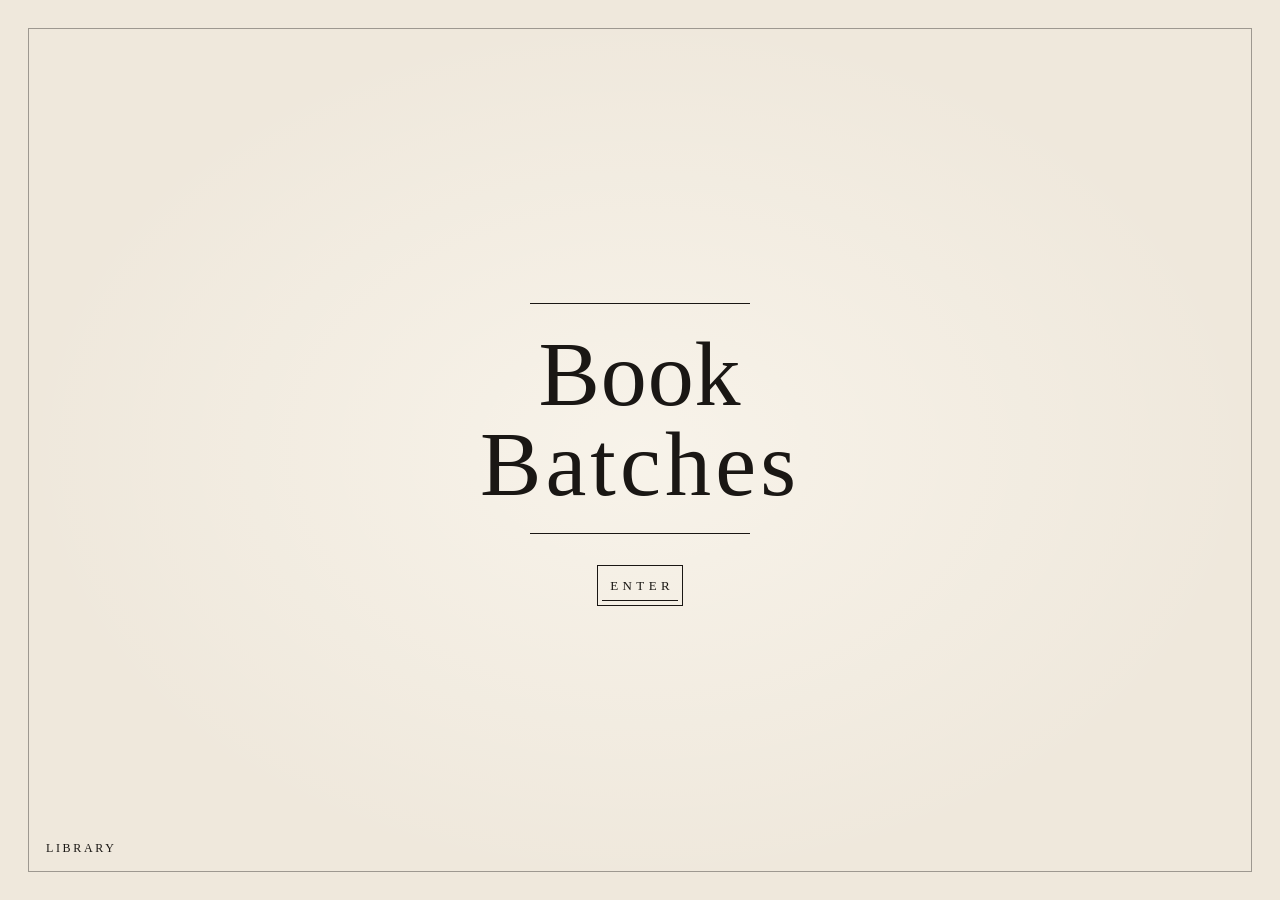
<file: Book Batches/Book Batches.html>
<!DOCTYPE html>
<html lang="en">
<head>
<meta charset="UTF-8">
<meta name="viewport" content="width=device-width, initial-scale=1.0">
<title>Book Batches</title>
<style>
  html, body {
    margin: 0;
    height: 100%;
    background: #0e0d0b;
    overflow: hidden;
  }

  #title-screen {
    position: fixed;
    inset: 0;
    z-index: 2;
    display: grid;
    place-items: center;
    background:
      radial-gradient(ellipse at center, rgba(255, 252, 245, 0.55), transparent 68%),
      #efe8dc;
    color: #1a1714;
    font-family: Baskerville, "Iowan Old Style", "Palatino Linotype", Palatino, "Times New Roman", serif;
    opacity: 1;
    transition: opacity 0.28s ease;
  }

  #title-screen.is-leaving {
    opacity: 0;
    pointer-events: none;
  }

  #title-screen[hidden] {
    display: none;
  }

  #title-screen::before {
    content: "";
    position: absolute;
    inset: 28px;
    border: 1px solid rgba(26, 23, 20, 0.38);
    pointer-events: none;
  }

  .plate {
    position: relative;
    text-align: center;
    padding: 12px 32px 8px;
  }

  .rule {
    width: min(220px, 46vw);
    height: 1px;
    margin: 0 auto;
    background: #1a1714;
  }

  h1 {
    margin: 28px 0 26px;
    font-weight: 400;
    font-size: clamp(52px, 8vw, 92px);
    line-height: 0.92;
    letter-spacing: 0.01em;
  }

  h1 span {
    display: block;
  }

  h1 span + span {
    margin-top: 0.06em;
    letter-spacing: 0.045em;
  }

  .enter {
    margin-top: 36px;
    padding: 8px 4px 6px;
    border: 0;
    border-bottom: 1px solid #1a1714;
    background: none;
    color: inherit;
    font: inherit;
    font-size: 13px;
    letter-spacing: 0.34em;
    text-indent: 0.34em;
    text-transform: uppercase;
    cursor: pointer;
  }

  .enter:hover {
    color: #4a2c24;
    border-bottom-color: #4a2c24;
  }

  .enter:focus-visible,
  .options button:focus-visible,
  .swatch:focus-visible,
  .turn:focus-visible,
  .style-toggle:focus-visible,
  .export:focus-visible,
  .corner-link:focus-visible,
  .volume:focus-visible,
  .pencil:focus-visible,
  .draw-dock input:focus-visible {
    outline: 1px solid #1a1714;
    outline-offset: 4px;
  }

  #book-title:focus-visible {
    outline: none;
  }

  #studio {
    position: fixed;
    inset: 0;
    display: flex;
    flex-direction: column;
    background: #d8cfbf;
    color: #241c16;
    overflow: hidden;
  }

  #studio::before {
    content: "";
    position: absolute;
    inset: 0;
    z-index: 0;
    pointer-events: none;
    background:
      radial-gradient(circle at 14% 62%, rgba(130, 90, 50, 0.08) 0 1px, transparent 1.6px),
      radial-gradient(circle at 78% 18%, rgba(110, 70, 40, 0.07) 0 1px, transparent 1.6px),
      radial-gradient(circle at 64% 78%, rgba(90, 60, 30, 0.06) 0 2px, transparent 3px),
      radial-gradient(ellipse at center, transparent 46%, rgba(110, 85, 55, 0.16) 100%);
  }

  #studio[hidden] {
    display: none;
  }

  .page-bar {
    position: relative;
    z-index: 5;
    display: flex;
    align-items: flex-start;
    justify-content: space-between;
    gap: 24px;
    padding: 16px 28px 0;
    font-family: Baskerville, "Iowan Old Style", Palatino, "Times New Roman", serif;
  }

  .page-tools {
    flex: 1 1 auto;
    min-width: 0;
  }

  .export {
    flex: 0 0 auto;
    border: 0;
    border-bottom: 1px solid transparent;
    padding: 2px 0 3px;
    background: none;
    color: inherit;
    font: inherit;
    font-size: 12px;
    letter-spacing: 0.22em;
    text-transform: uppercase;
    cursor: pointer;
  }

  .export:hover,
  .export:focus-visible {
    border-bottom-color: #1a1714;
  }

  .export:disabled {
    opacity: 0.45;
    cursor: default;
  }

  .style-toggle {
    border: 0;
    border-bottom: 1px solid transparent;
    padding: 2px 0 3px;
    background: none;
    color: inherit;
    font: inherit;
    font-size: 12px;
    letter-spacing: 0.22em;
    text-transform: uppercase;
    cursor: pointer;
  }

  .style-toggle[aria-expanded="true"] {
    border-bottom-color: #1a1714;
  }

  .choices {
    display: flex;
    flex-wrap: wrap;
    align-items: center;
    gap: 8px 32px;
    position: absolute;
    top: 100%;
    left: 28px;
    right: 28px;
    margin-top: 8px;
    max-height: calc(100vh - 90px);
    overflow: auto;
    box-sizing: border-box;
    padding: 14px 18px;
    background: #f4f0e7;
    box-shadow: 0 8px 22px rgba(40, 28, 16, 0.18);
  }

  .choices[hidden] {
    display: none;
  }

  .desk {
    position: relative;
    z-index: 1;
    flex: 1 1 auto;
    min-height: 0;
    display: flex;
    padding: 14px 24px 62px;
  }

  .desk-room {
    flex: 1 1 auto;
    min-width: 0;
    container-type: size;
    display: grid;
    place-items: center;
  }

  .sheet {
    position: relative;
    aspect-ratio: 420 / 297;
    width: min(100cqw, calc(100cqh * 420 / 297));
  }

  .sheet-body {
    position: absolute;
    inset: 0;
    z-index: 1;
    background:
      radial-gradient(ellipse at center, rgba(255, 253, 248, 0.6), transparent 72%),
      #f4f0e7;
    box-shadow:
      0 2px 5px rgba(40, 28, 16, 0.16),
      0 18px 40px rgba(40, 28, 16, 0.26);
  }

  .sheet.is-spread .sheet-body {
    background:
      linear-gradient(90deg, transparent 44%, rgba(110, 80, 50, 0.08) 48.6%, rgba(70, 48, 28, 0.3) 50%, rgba(110, 80, 50, 0.08) 51.4%, transparent 56%),
      radial-gradient(ellipse at center, rgba(255, 253, 248, 0.6), transparent 72%),
      #f4f0e7;
  }

  .sheet.is-cover {
    aspect-ratio: 210 / 297;
    width: min(100cqw, calc(100cqh * 210 / 297));
  }

  .cover-photo {
    position: absolute;
    inset: 0;
    z-index: 0;
    width: 100%;
    height: 100%;
    object-fit: cover;
    pointer-events: none;
    user-select: none;
  }

  .cover-photo[hidden] {
    display: none;
  }

  .cover-actions {
    display: flex;
    gap: 18px;
  }

  fieldset[hidden],
  .cover-actions [hidden] {
    display: none;
  }

  .cover {
    container-type: inline-size;
    position: absolute;
    inset: 0;
    z-index: 3;
    overflow: hidden;
    pointer-events: none;
  }

  #studio.is-turning .sheet {
    pointer-events: none;
  }

  #studio.is-turning .choices,
  #studio.is-turning .turn,
  #studio.is-turning .save-book {
    opacity: 0;
    pointer-events: none;
  }

  .choices,
  .turn {
    transition: opacity 0.4s ease;
  }

  .grain {
    position: absolute;
    inset: 0;
    z-index: 0;
    width: 100%;
    height: 100%;
    pointer-events: none;
    opacity: 0.4;
    mix-blend-mode: multiply;
  }

  .title-plate {
    position: absolute;
    left: 8%;
    right: 8%;
    top: 14%;
    bottom: 42%;
    z-index: 1;
    display: flex;
    align-items: center;
    justify-content: center;
    box-sizing: border-box;
    padding: 2% 3%;
  }

  #book-title,
  .page-text {
    pointer-events: auto;
  }

  #studio.is-drawing #book-title,
  #studio.is-drawing .page-text {
    pointer-events: none;
  }

  #book-title {
    --title-size: 10;
    width: 100%;
    max-height: 100%;
    overflow: auto;
    text-align: center;
    font-family: Didot, "Bodoni 72", "Bodoni MT", serif;
    font-size: calc(var(--title-size) * 1cqi);
    font-weight: 400;
    line-height: 1.05;
    letter-spacing: 0.14em;
    color: #241c16;
    caret-color: currentColor;
    overflow-wrap: break-word;
  }

  #book-title[data-empty="true"]::before {
    content: "Enter Title";
  }

  .ornament {
    position: absolute;
    left: 0;
    right: 0;
    bottom: 35%;
    z-index: 1;
    display: flex;
    justify-content: center;
    gap: 2cqi;
    pointer-events: none;
  }

  .ornament span {
    width: 1.2cqi;
    height: 1.2cqi;
    background: #7a3030;
    transform: rotate(45deg);
  }

  .cover-back {
    position: absolute;
    left: 8%;
    bottom: 6.5%;
    z-index: 2;
    pointer-events: auto;
    font-size: clamp(11px, 2.8cqw, 15px);
    letter-spacing: 0.22em;
  }

  fieldset {
    border: 0;
    margin: 0;
    padding: 0;
    display: flex;
    flex-wrap: wrap;
    align-items: center;
    gap: 8px 14px;
  }

  legend,
  .ai-label {
    margin: 0 4px 0 0;
    padding: 0;
    font-size: 12px;
    letter-spacing: 0.28em;
    text-transform: uppercase;
  }

  .options,
  .swatches {
    display: flex;
    flex-wrap: wrap;
    align-items: center;
    gap: 10px 16px;
  }

  .options button,
  .swatch {
    cursor: pointer;
  }

  .options button {
    border: 0;
    border-bottom: 1px solid transparent;
    padding: 2px 0 3px;
    background: none;
    color: inherit;
    font-size: 17px;
    line-height: 1.2;
  }

  .options button[aria-pressed="true"] {
    border-bottom-color: #1a1714;
  }

  .options button:hover {
    color: #4a2c24;
  }

  .swatch {
    width: 22px;
    height: 22px;
    padding: 0;
    border: 0;
    box-shadow: inset 0 0 0 1px rgba(20, 14, 10, 0.25);
  }

  .swatch[aria-pressed="true"] {
    outline: 1px solid #1a1714;
    outline-offset: 3px;
  }

  .pencil {
    width: 28px;
    height: 28px;
    padding: 0;
    border: 0;
    border-bottom: 1px solid transparent;
    background: none;
    color: inherit;
    cursor: pointer;
  }

  .pencil svg {
    display: block;
    width: 16px;
    height: 16px;
    margin: 4px auto 0;
  }

  .pencil[aria-pressed="true"],
  .cool-toggle[aria-expanded="true"],
  .fill[aria-pressed="true"] {
    border-bottom-color: #1a1714;
  }

  .gallery {
    flex: 1 0 100%;
    display: grid;
    gap: 16px;
    padding-top: 14px;
    border-top: 1px solid rgba(36, 28, 22, 0.15);
  }

  .gallery[hidden] {
    display: none;
  }

  .sticker-grid {
    display: grid;
    grid-template-columns: repeat(auto-fill, minmax(68px, 1fr));
    gap: 8px;
  }

  .sticker {
    padding: 2px;
    border: 0;
    background: none;
    cursor: pointer;
    transition: transform 0.15s ease;
  }

  .sticker:hover,
  .sticker:focus-visible {
    transform: translateY(-2px) rotate(-4deg);
  }

  .sticker img {
    display: block;
    width: 100%;
    pointer-events: none;
  }

  .ai-maker {
    display: flex;
    flex-wrap: wrap;
    align-items: baseline;
    gap: 8px 14px;
  }

  .ai-prompt {
    flex: 1 1 220px;
    min-width: 0;
    padding: 4px 0;
    border: 0;
    border-bottom: 1px solid #241c16;
    background: transparent;
    color: inherit;
    font: inherit;
    font-size: 15px;
    outline: none;
  }

  .ai-status {
    flex: 1 0 100%;
    min-height: 1em;
    font-size: 13px;
    opacity: 0.7;
  }

  .photo-import,
  .cool-toggle,
  .ai-create,
  .fill {
    border: 0;
    border-bottom: 1px solid transparent;
    padding: 2px 0 3px;
    background: none;
    color: inherit;
    font: inherit;
    font-size: 15px;
    cursor: pointer;
  }

  .placed,
  .photo-hits {
    position: absolute;
    inset: 0;
    pointer-events: none;
    transition: opacity 0.4s ease, transform 0.4s ease;
  }

  .placed {
    z-index: 1;
  }

  .photo-hits {
    z-index: 4;
  }

  .photo,
  .photo-hit {
    position: absolute;
    touch-action: none;
  }

  .photo {
    pointer-events: none;
  }

  .photo-hit {
    pointer-events: auto;
    cursor: grab;
  }

  .photo img {
    display: block;
    width: 100%;
    height: auto;
    pointer-events: none;
    user-select: none;
  }

  .resize {
    position: absolute;
    right: -7px;
    bottom: -7px;
    width: 14px;
    height: 14px;
    padding: 0;
    border: 1px solid #241c16;
    background: #f4f0e7;
    cursor: nwse-resize;
  }

  #studio.is-drawing .photo-hit {
    pointer-events: none;
  }

  #ink {
    position: absolute;
    inset: 0;
    z-index: 2;
    width: 100%;
    height: 100%;
    touch-action: none;
    pointer-events: none;
    transition: opacity 0.4s ease;
  }

  #studio.is-drawing #ink {
    pointer-events: auto;
    cursor: crosshair;
  }

  #studio.is-filling #ink {
    cursor: cell;
  }

  .draw-dock {
    position: absolute;
    right: 18px;
    bottom: 18px;
    z-index: 6;
    display: flex;
    align-items: center;
    gap: 14px;
    color: #241c16;
    font-family: Baskerville, "Iowan Old Style", Palatino, "Times New Roman", serif;
    font-size: 13px;
  }

  .draw-dock[hidden] {
    display: none;
  }

  #ink-color {
    width: 28px;
    height: 28px;
    padding: 0;
    border: 1px solid #241c16;
    background: none;
    cursor: pointer;
  }

  .px {
    display: flex;
    align-items: baseline;
    gap: 4px;
  }

  #ink-size {
    width: 46px;
    padding: 0 0 2px;
    border: 0;
    border-bottom: 1px solid #241c16;
    background: transparent;
    color: inherit;
    font: inherit;
    text-align: right;
  }

  .turns {
    position: absolute;
    left: 50%;
    bottom: 18px;
    z-index: 4;
    display: flex;
    gap: 36px;
    transform: translateX(-50%);
  }

  .turn {
    width: 28px;
    height: 28px;
    margin: 0;
    padding: 0;
    border: 0;
    background: none;
    color: #241c16;
    cursor: pointer;
    opacity: 0.5;
  }

  .turn[hidden] {
    display: none;
  }

  .turn:hover {
    opacity: 1;
  }

  .turn svg {
    display: block;
    width: 14px;
    height: 14px;
    margin: 7px auto;
  }

  .leaf {
    position: absolute;
    inset: 0;
    z-index: 3;
    pointer-events: none;
  }

  .leaf[hidden] {
    display: none;
  }

  .page-turn {
    position: absolute;
    inset: 0;
    z-index: 8;
    pointer-events: none;
    perspective: 2200px;
    transform-style: preserve-3d;
  }

  .turn-hold,
  .turn-leaf {
    position: absolute;
    top: 0;
    bottom: 0;
    width: 50%;
  }

  .turn-hold {
    z-index: 1;
    overflow: hidden;
    background: #f4f0e7;
  }

  .turn-hold.is-left,
  .turn-leaf.is-left {
    left: 0;
  }

  .turn-hold.is-right,
  .turn-leaf.is-right {
    left: 50%;
  }

  .turn-leaf {
    z-index: 2;
    transform-style: preserve-3d;
    transform-origin: left center;
  }

  .turn-leaf.is-left {
    transform-origin: right center;
  }

  .turn-face {
    position: absolute;
    inset: 0;
    background: #f4f0e7;
    backface-visibility: hidden;
    -webkit-backface-visibility: hidden;
  }

  .turn-leaf .turn-face {
    box-shadow:
      0 1px 0 rgba(255, 252, 245, 0.85) inset,
      0 18px 30px rgba(40, 28, 16, 0.28);
  }

  .turn-leaf.is-right .turn-face::after,
  .turn-leaf.is-left .turn-face::after {
    content: "";
    position: absolute;
    inset: 0;
    pointer-events: none;
  }

  .turn-leaf.is-right .turn-face::after {
    background: linear-gradient(90deg, rgba(48, 32, 18, 0.2), rgba(48, 32, 18, 0.05) 16%, transparent 42%);
  }

  .turn-leaf.is-left .turn-face::after {
    background: linear-gradient(270deg, rgba(48, 32, 18, 0.2), rgba(48, 32, 18, 0.05) 16%, transparent 42%);
  }

  .turn-back {
    transform: rotateY(180deg);
  }

  .turn-face-fill,
  .turn-page,
  .turn-cover {
    position: absolute;
    inset: 0;
  }

  .turn-face-fill {
    overflow: hidden;
    background:
      radial-gradient(ellipse at center, rgba(255, 253, 248, 0.55), transparent 72%),
      #f4f0e7;
  }

  .turn-page {
    width: auto;
    left: 0;
    right: 0;
  }

  .turn-ink,
  .turn-photo,
  .turn-cover-photo {
    position: absolute;
    display: block;
    pointer-events: none;
    user-select: none;
  }

  .turn-ink {
    top: 0;
    height: 100%;
    max-width: none;
  }

  .turn-cover-photo {
    inset: 0;
    width: 100%;
    height: 100%;
    object-fit: cover;
  }

  .page {
    position: absolute;
    top: 0;
    bottom: 0;
    width: 50%;
    container-type: size;
  }

  .page.left {
    left: 0;
  }

  .page.right {
    left: 50%;
  }

  .page-text {
    position: absolute;
    left: 12%;
    right: 12%;
    top: 10%;
    bottom: 11%;
    overflow: auto;
    outline: none;
    font-size: 3.4cqw;
    font-weight: 400;
    line-height: 1.6;
    letter-spacing: 0.01em;
    text-align: left;
    white-space: pre-wrap;
    overflow-wrap: break-word;
    caret-color: currentColor;
  }

  .folio {
    position: absolute;
    left: 0;
    right: 0;
    bottom: 4.5%;
    text-align: center;
    font-family: Baskerville, "Iowan Old Style", Palatino, serif;
    font-size: 2.6cqw;
    letter-spacing: 0.08em;
    opacity: 0.55;
    pointer-events: none;
  }

  .corner-link {
    border: 0;
    border-bottom: 1px solid transparent;
    padding: 2px 0 3px;
    background: none;
    color: inherit;
    font: inherit;
    font-size: 12px;
    letter-spacing: 0.22em;
    text-transform: uppercase;
    cursor: pointer;
  }

  .corner-link:hover,
  .corner-link:focus-visible {
    border-bottom-color: currentColor;
  }

  .library-open {
    position: absolute;
    left: 46px;
    bottom: 40px;
    z-index: 1;
  }

  .save-book {
    position: absolute;
    left: 22px;
    bottom: 18px;
    z-index: 6;
    font-family: Baskerville, "Iowan Old Style", Palatino, "Times New Roman", serif;
  }

  #library {
    position: fixed;
    inset: 0;
    z-index: 4;
    display: grid;
    place-items: center;
    overflow: auto;
    color: #e6d3a8;
    font-family: Baskerville, "Iowan Old Style", Palatino, "Times New Roman", serif;
    background:
      radial-gradient(ellipse at 50% -10%, rgba(255, 214, 160, 0.18), transparent 46%),
      linear-gradient(180deg, #4a382c 0%, #2a1d16 42%, #140f0c 100%);
  }

  #library[hidden] {
    display: none;
  }

  .case {
    width: min(880px, 86vw);
    margin: 7vh 0 10vh;
    padding: 26px 18px 20px;
    background:
      linear-gradient(90deg, #24160f 0 14px, #4a301c 14px 22px, #3a2618 22px calc(100% - 22px), #4a301c calc(100% - 22px) calc(100% - 14px), #24160f calc(100% - 14px));
    box-shadow:
      0 28px 60px rgba(0, 0, 0, 0.5),
      inset 0 0 0 1px rgba(255, 214, 160, 0.08);
  }

  .shelf-row {
    position: relative;
  }

  .bin {
    position: absolute;
    right: 40px;
    bottom: 11px;
    width: 74px;
    height: 100px;
    filter: drop-shadow(4px 8px 7px rgba(0, 0, 0, 0.45));
    transition: transform 160ms ease;
  }

  .bin::before {
    content: "";
    position: absolute;
    inset: 7px 0 0;
    clip-path: polygon(0 0, 100% 0, 88% 100%, 12% 100%);
    background:
      linear-gradient(90deg, rgba(0, 0, 0, 0.42), transparent 30%, rgba(255, 236, 200, 0.12) 52%, transparent 70%, rgba(0, 0, 0, 0.45)),
      repeating-linear-gradient(90deg, #3a3029 0 7px, #241c17 7px 9px);
  }

  .bin::after {
    content: "";
    position: absolute;
    top: 0;
    left: -3px;
    right: -3px;
    height: 9px;
    border-radius: 2px;
    background: linear-gradient(180deg, #d4b47c, #8f6f40 60%, #5e4526);
    box-shadow: inset 0 1px 0 rgba(255, 240, 210, 0.6);
  }

  .bin.is-over {
    transform: translateY(-4px) scale(1.07);
  }

  .bin.is-over::after {
    background: linear-gradient(180deg, #f0d29a, #b88f52 60%, #7a5a30);
    box-shadow: inset 0 1px 0 rgba(255, 240, 210, 0.8), 0 0 14px rgba(255, 214, 160, 0.55);
  }

  .shelf-row:first-child .books {
    padding-right: 130px;
  }

  .volume {
    touch-action: none;
  }

  .volume.is-lifted {
    opacity: 0.25;
  }

  .volume-ghost {
    position: fixed;
    z-index: 50;
    margin: 0;
    pointer-events: none;
    transform: rotate(-4deg);
    box-shadow:
      inset 0 5px 0 #cbb98a,
      inset 0 -4px 0 #2a2118,
      10px 18px 22px rgba(0, 0, 0, 0.5);
  }

  .bin-confirm {
    width: min(380px, 86vw);
    padding: 28px 30px 22px;
    border: 0;
    color: #241c16;
    font-family: Baskerville, "Iowan Old Style", Palatino, "Times New Roman", serif;
    background: #f4efe4;
    box-shadow: 0 24px 60px rgba(0, 0, 0, 0.5);
  }

  .bin-confirm::backdrop {
    background: rgba(12, 8, 6, 0.6);
  }

  .bin-confirm p {
    margin: 0 0 24px;
    font-size: 18px;
    line-height: 1.4;
    text-align: center;
  }

  .bin-actions {
    display: flex;
    justify-content: center;
    gap: 40px;
  }

  .bin-delete {
    color: #7a1f1f;
  }

  .shelf-row + .shelf-row {
    margin-top: 8px;
  }

  .books {
    display: flex;
    align-items: flex-end;
    gap: 8px;
    min-height: 196px;
    padding: 0 28px;
  }

  .plank {
    height: 18px;
    margin-top: -7px;
    background:
      linear-gradient(180deg, rgba(255, 226, 180, 0.35), transparent 28%),
      linear-gradient(180deg, #a07848, #6b4a2c 46%, #3d2818);
    box-shadow:
      0 12px 14px rgba(0, 0, 0, 0.45),
      inset 0 1px 0 rgba(255, 232, 196, 0.45);
  }

  .volume {
    position: relative;
    flex: 0 0 auto;
    display: flex;
    align-items: center;
    justify-content: center;
    width: 34px;
    height: 180px;
    padding: 12px 7px 8px 4px;
    border: 0;
    cursor: pointer;
    color: var(--letter);
    background:
      repeating-linear-gradient(180deg, transparent 0 22%, rgba(0, 0, 0, 0.28) 22% 23.2%, transparent 23.2% 48%, rgba(0, 0, 0, 0.28) 48% 49.2%, transparent 49.2% 74%, rgba(0, 0, 0, 0.28) 74% 75.2%, transparent 75.2%),
      linear-gradient(90deg, rgba(255, 255, 255, 0.2), transparent 24%, transparent 72%, rgba(0, 0, 0, 0.38)),
      var(--cloth);
    box-shadow:
      inset 0 5px 0 #cbb98a,
      inset 0 -4px 0 #2a2118,
      4px 8px 8px rgba(0, 0, 0, 0.38);
  }

  .volume::after {
    content: "";
    position: absolute;
    top: 5px;
    bottom: 0;
    right: 0;
    width: 4px;
    background: repeating-linear-gradient(#f4f0e6, #f4f0e6 1px, #d9d0c0 2px);
  }

  .spine-title {
    writing-mode: vertical-rl;
    max-height: 78%;
    overflow: hidden;
    font-size: 12px;
    letter-spacing: 0.14em;
    line-height: 1.15;
    text-transform: uppercase;
  }

  .shelf-return {
    position: absolute;
    left: 28px;
    bottom: 22px;
  }

  .shelf-backup {
    position: absolute;
    right: 28px;
    bottom: 22px;
    display: flex;
    gap: 26px;
  }

  .shelf-note {
    position: absolute;
    left: 50%;
    bottom: 60px;
    width: min(520px, 84vw);
    margin: 0;
    transform: translateX(-50%);
    font-size: 13px;
    font-style: italic;
    letter-spacing: 0.02em;
    text-align: center;
    opacity: 0.8;
  }

  @media (max-width: 760px) {
    .page-bar {
      padding: 12px 16px 0;
    }

    .choices {
      gap: 8px 18px;
    }

    .draw-dock {
      bottom: 56px;
    }

    #title-screen::before {
      inset: 14px;
    }

    .library-open {
      left: 22px;
      bottom: 22px;
    }
  }

  @media (prefers-reduced-motion: reduce) {
    #title-screen,
    .sheet,
    .choices,
    .turn {
      transition: none;
    }
  }
</style>
</head>
<body>
  <section id="title-screen" aria-label="Title">
    <div class="plate">
      <div class="rule" aria-hidden="true"></div>
      <h1>
        <span>Book</span>
        <span>Batches</span>
      </h1>
      <div class="rule" aria-hidden="true"></div>
      <button class="enter" type="button">Enter</button>
    </div>
    <button class="corner-link library-open" id="open-library" type="button">Library</button>
  </section>

  <section id="library" hidden aria-label="Library">
    <div class="case">
      <div class="shelf-row">
        <div class="books"></div>
        <div class="bin" id="shelf-bin" role="img" aria-label="Bin: drag a book here to delete it"></div>
        <div class="plank"></div>
      </div>
      <div class="shelf-row"><div class="books"></div><div class="plank"></div></div>
      <div class="shelf-row"><div class="books"></div><div class="plank"></div></div>
    </div>
    <button class="corner-link shelf-return" id="leave-library" type="button">Return</button>
    <p class="shelf-note" id="shelf-note" role="status"></p>
    <div class="shelf-backup">
      <button class="corner-link" id="back-up-shelf" type="button">Back up</button>
      <button class="corner-link" id="restore-shelf" type="button">Restore</button>
      <input id="restore-file" type="file" accept="application/json,.json" hidden>
    </div>
    <dialog class="bin-confirm" id="bin-confirm" aria-labelledby="bin-question">
      <form method="dialog">
        <p id="bin-question"></p>
        <div class="bin-actions">
          <button class="corner-link" id="bin-cancel" value="cancel" autofocus>Cancel</button>
          <button class="corner-link bin-delete" value="delete">Delete</button>
        </div>
      </form>
    </dialog>
  </section>

  <main id="studio" hidden>
    <svg class="grain" aria-hidden="true">
      <filter id="paperGrain" x="0" y="0" width="100%" height="100%">
        <feTurbulence type="fractalNoise" baseFrequency="0.75" numOctaves="4" seed="3"/>
        <feColorMatrix type="matrix" values="0 0 0 0 0.42  0 0 0 0 0.34  0 0 0 0 0.24  0 0 0 0.22 0"/>
      </filter>
      <rect width="100%" height="100%" filter="url(#paperGrain)"/>
    </svg>
    <div class="page-bar">
      <div class="page-tools">
      <button class="style-toggle" type="button" aria-expanded="false" aria-controls="choices">Color/Font</button>
      <div class="choices" id="choices" hidden>
        <fieldset>
          <legend>Font</legend>
          <div class="options" id="fonts">
            <button type="button" data-font="Baskerville, 'Iowan Old Style', Palatino, serif" data-tracking="0.06em" style="font-family: Baskerville, 'Iowan Old Style', Palatino, serif">Baskerville</button>
            <button type="button" data-font="Didot, 'Bodoni 72', 'Bodoni MT', serif" data-tracking="0.14em" style="font-family: Didot, 'Bodoni 72', 'Bodoni MT', serif" aria-pressed="true">Didot</button>
            <button type="button" data-font="Palatino, 'Palatino Linotype', 'Book Antiqua', serif" data-tracking="0.01em" style="font-family: Palatino, 'Palatino Linotype', serif">Palatino</button>
            <button type="button" data-font="'Bodoni 72', Bodoni, Didot, serif" data-tracking="0.03em" style="font-family: 'Bodoni 72', Bodoni, Didot, serif">Bodoni</button>
            <button type="button" data-font="Copperplate, 'Copperplate Gothic Light', serif" data-tracking="0.08em" style="font-family: Copperplate, 'Copperplate Gothic Light', serif">Copperplate</button>
            <button type="button" data-font="Optima, Candara, sans-serif" data-tracking="0.04em" style="font-family: Optima, Candara, sans-serif">Optima</button>
            <button type="button" data-font="'Gill Sans', 'Gill Sans MT', Calibri, sans-serif" data-tracking="0.03em" style="font-family: 'Gill Sans', 'Gill Sans MT', Calibri, sans-serif">Gill Sans</button>
            <button type="button" data-font="'Hoefler Text', 'Iowan Old Style', Baskerville, serif" data-tracking="0.01em" style="font-family: 'Hoefler Text', 'Iowan Old Style', Baskerville, serif">Hoefler</button>
          </div>
        </fieldset>
        <fieldset>
          <legend>Color</legend>
          <div class="swatches" id="colors">
            <button type="button" class="swatch" data-color="#241c16" style="background:#241c16" aria-label="Ink" aria-pressed="true"></button>
            <button type="button" class="swatch" data-color="#7a2430" style="background:#7a2430" aria-label="Burgundy"></button>
            <button type="button" class="swatch" data-color="#1b3348" style="background:#1b3348" aria-label="Navy"></button>
            <button type="button" class="swatch" data-color="#1d3c34" style="background:#1d3c34" aria-label="Forest"></button>
            <button type="button" class="swatch" data-color="#8d6b2f" style="background:#8d6b2f" aria-label="Gold"></button>
            <button type="button" class="swatch" data-color="#6a4a32" style="background:#6a4a32" aria-label="Umber"></button>
          </div>
        </fieldset>
        <fieldset>
          <legend>Photo</legend>
          <button class="photo-import" id="import-photo" type="button">Import</button>
          <input id="photo-file" type="file" accept="image/*" multiple hidden>
        </fieldset>
        <fieldset id="cover-tools">
          <legend>Cover</legend>
          <div class="cover-actions">
            <button class="photo-import" id="cover-photo-button" type="button">Cover</button>
            <button class="photo-import" id="cover-photo-remove" type="button" hidden>Remove</button>
          </div>
          <input id="cover-file" type="file" accept="image/*" hidden>
        </fieldset>
        <fieldset>
          <legend>Art</legend>
          <button class="cool-toggle" id="cool-toggle" type="button" aria-expanded="false" aria-controls="gallery">Cool images</button>
        </fieldset>
        <fieldset>
          <legend>Pencil</legend>
          <button class="pencil" id="pencil" type="button" aria-pressed="false" aria-label="Pencil">
            <svg viewBox="0 0 16 16" aria-hidden="true">
              <path d="M11.2 2 L14 4.8 L5.6 13.2 L2.2 13.8 L2.8 10.4 Z" fill="none" stroke="currentColor" stroke-width="1.15" stroke-linejoin="round"/>
              <path d="M9.4 3.8 L12.2 6.6" fill="none" stroke="currentColor" stroke-width="1.15"/>
            </svg>
          </button>
        </fieldset>
        <div class="gallery" id="gallery" hidden>
          <div class="sticker-grid" id="sticker-grid" aria-label="Cool images"></div>
          <form class="ai-maker" id="ai-maker">
            <label class="ai-label" for="ai-prompt">Ask AI</label>
            <input class="ai-prompt" id="ai-prompt" type="text" maxlength="300" autocomplete="off" placeholder="A dragon reading a book under the moon">
            <button class="ai-create" id="ai-create" type="submit">Create</button>
            <span class="ai-status" id="ai-status" role="status"></span>
          </form>
        </div>
      </div>
      </div>
      <button class="export" id="export-book" type="button">Export</button>
    </div>

    <div class="desk">
      <div class="desk-room">
        <div class="sheet is-cover" id="sheet">
          <div class="sheet-body" id="sheet-body">
          <img class="cover-photo" id="cover-photo" alt="" hidden>
          <div class="placed" id="placed"></div>
          <canvas id="ink" aria-hidden="true"></canvas>

          <div class="cover">
            <label class="title-plate">
              <div id="book-title" contenteditable="true" role="textbox" aria-multiline="true" aria-label="Book title" data-empty="true" spellcheck="false"></div>
            </label>
            <div class="ornament" aria-hidden="true"><span></span><span></span><span></span></div>
            <button class="corner-link cover-back" id="cover-back" type="button">Back</button>
          </div>

          <div class="leaf" id="leaf" hidden>
            <div class="page left">
              <div class="page-text" contenteditable="true" role="textbox" aria-multiline="true" aria-label="Left page" spellcheck="true"></div>
              <span class="folio" aria-hidden="true"></span>
            </div>
            <div class="page right">
              <div class="page-text" contenteditable="true" role="textbox" aria-multiline="true" aria-label="Right page" spellcheck="true"></div>
              <span class="folio" aria-hidden="true"></span>
            </div>
          </div>

          <div class="photo-hits" id="photo-hits"></div>
          </div>
        </div>
      </div>
    </div>

    <div class="draw-dock" id="draw-dock" hidden>
      <input id="ink-color" type="color" value="#241c16" aria-label="Draw color">
      <button class="fill" id="fill-tool" type="button" aria-pressed="false">Fill</button>
      <label class="px">
        <input id="ink-size" type="number" min="1" max="120" step="1" value="18" aria-label="Draw size in pixels">
        <span>px</span>
      </label>
    </div>

    <button class="corner-link save-book" id="save-book" type="button">Save</button>

    <div class="turns">
      <button class="turn back" type="button" aria-label="Previous page" hidden>
        <svg viewBox="0 0 16 16" aria-hidden="true">
          <path d="M10.5 3.5 L5.5 8 L10.5 12.5" fill="none" stroke="currentColor" stroke-width="1.2" stroke-linecap="round" stroke-linejoin="round"/>
        </svg>
      </button>
      <button class="turn next" type="button" aria-label="Next page">
        <svg viewBox="0 0 16 16" aria-hidden="true">
          <path d="M5.5 3.5 L10.5 8 L5.5 12.5" fill="none" stroke="currentColor" stroke-width="1.2" stroke-linecap="round" stroke-linejoin="round"/>
        </svg>
      </button>
    </div>
  </main>

  <script src="book-stickers.js"></script>
  <script src="book-ink.js"></script>
  <script src="book-ai.js"></script>
  <script src="book-library.js"></script>
  <script src="book-sounds.js"></script>
  <script src="book-bin.js"></script>
  <script>
    const titleScreen = document.getElementById("title-screen");
    const studio = document.getElementById("studio");
    const enterButton = document.querySelector(".enter");
    const titleField = document.getElementById("book-title");
    const pageTexts = [...document.querySelectorAll(".page-text")];
    const folios = [...document.querySelectorAll(".folio")];
    const sheet = document.getElementById("sheet");
    const sheetBody = document.getElementById("sheet-body");
    const leaf = document.getElementById("leaf");
    const cover = document.querySelector(".cover");
    const coverPhotoImage = document.getElementById("cover-photo");
    const coverTools = document.getElementById("cover-tools");
    const coverFile = document.getElementById("cover-file");
    const removeCoverButton = document.getElementById("cover-photo-remove");
    let coverPhoto = "";
    const DEFAULT_STYLE = { font: "Didot, 'Bodoni 72', 'Bodoni MT', serif", tracking: "0.14em", color: "#241c16" };
    let baseStyle = { ...DEFAULT_STYLE };
    const choices = document.querySelector(".choices");
    const styleToggle = document.querySelector(".style-toggle");
    const backButton = document.querySelector(".turn.back");
    const nextButton = document.querySelector(".turn.next");
    const pageBodies = [];
    const drawings = [];
    const photoSets = [];
    let pageIndex = 0;
    let drawingMode = false;
    let fillMode = false;
    let strokeActive = false;
    let lastPoint = null;
    let inkDirty = false;
    let drawToken = 0;
    const pencil = document.getElementById("pencil");
    const ink = document.getElementById("ink");
    const drawDock = document.getElementById("draw-dock");
    const inkColor = document.getElementById("ink-color");
    const inkSize = document.getElementById("ink-size");
    const fillButton = document.getElementById("fill-tool");
    const placed = document.getElementById("placed");
    const photoHits = document.getElementById("photo-hits");
    const photoFile = document.getElementById("photo-file");
    const importPhoto = document.getElementById("import-photo");
    const exportButton = document.getElementById("export-book");
    const library = document.getElementById("library");
    const saveBookButton = document.getElementById("save-book");
    const openLibraryButton = document.getElementById("open-library");
    const leaveLibraryButton = document.getElementById("leave-library");
    const shelfNote = document.getElementById("shelf-note");
    const restoreFile = document.getElementById("restore-file");
    let exporting = false;
    let currentBookId = null;
    let libraryBooks = [];
    let photoDrag = null;
    const fontButtons = document.querySelectorAll("#fonts button");
    const colorButtons = document.querySelectorAll("#colors button");
    const textEditors = [titleField, ...pageTexts];
    let heldRange = null;
    let selectingText = false;

    function leaveTitle() {
      if (titleScreen.hidden || titleScreen.classList.contains("is-leaving")) return;
      titleScreen.classList.add("is-leaving");
      const finish = () => {
        beginNewBook();
        titleScreen.hidden = true;
        studio.hidden = false;
        revealCurrentPage();
        titleField.focus();
      };
      if (window.matchMedia("(prefers-reduced-motion: reduce)").matches) {
        finish();
        return;
      }
      titleScreen.addEventListener("transitionend", finish, { once: true });
    }

    function selectFont(button) {
      fontButtons.forEach((item) => item.setAttribute("aria-pressed", "false"));
      button.setAttribute("aria-pressed", "true");
    }

    function selectColor(button) {
      colorButtons.forEach((item) => item.setAttribute("aria-pressed", "false"));
      button.setAttribute("aria-pressed", "true");
    }

    function penStyle() {
      const font = document.querySelector("#fonts button[aria-pressed='true']");
      const color = document.querySelector("#colors button[aria-pressed='true']");
      return {
        font: font ? font.dataset.font : DEFAULT_STYLE.font,
        tracking: font ? font.dataset.tracking : DEFAULT_STYLE.tracking,
        color: color ? color.dataset.color : DEFAULT_STYLE.color
      };
    }

    function selectPen(style) {
      const font = [...fontButtons].find((button) => button.dataset.font === style.font);
      const color = [...colorButtons].find((button) => button.dataset.color === style.color);
      selectFont(font || fontButtons[1]);
      selectColor(color || colorButtons[0]);
    }

    function setBaseStyle(style) {
      baseStyle = { ...DEFAULT_STYLE, ...style };
      titleField.style.fontFamily = baseStyle.font;
      titleField.style.letterSpacing = baseStyle.tracking;
      titleField.style.color = baseStyle.color;
      pageTexts.forEach((text) => {
        text.style.fontFamily = baseStyle.font;
        text.style.color = baseStyle.color;
      });
    }

    function setStylesOpen(open) {
      styleToggle.setAttribute("aria-expanded", open ? "true" : "false");
      choices.hidden = !open;
      if (!open) setGalleryOpen(false);
    }

    function setGalleryOpen(open) {
      const toggle = document.getElementById("cool-toggle");
      toggle.setAttribute("aria-expanded", open ? "true" : "false");
      document.getElementById("gallery").hidden = !open;
    }

    function fitTitle() {
      const length = titleField.textContent.length;
      let size = 10;
      if (length > 48) size = 4.2;
      else if (length > 32) size = 5.4;
      else if (length > 18) size = 6.8;
      else if (length > 12) size = 8.2;
      titleField.style.setProperty("--title-size", size);
    }

    function spreadBodies(body) {
      if (Array.isArray(body)) return [body[0] || "", body[1] || ""];
      return [body || "", ""];
    }

    function sheetSize() {
      return { width: sheet.clientWidth, height: sheet.clientHeight };
    }

    function setPhotoBox(element, x, y, width) {
      element.style.left = x * 100 + "%";
      element.style.top = y * 100 + "%";
      element.style.width = width * 100 + "%";
    }

    function savePhotos() {
      const { width, height } = sheetSize();
      if (!width || !height) return;
      photoSets[pageIndex] = [...placed.children].map((photo) => ({
        src: photo.dataset.src,
        x: photo.offsetLeft / width,
        y: photo.offsetTop / height,
        width: photo.offsetWidth / width
      }));
    }

    function addPhoto(src, x, y, width) {
      const photo = document.createElement("div");
      photo.className = "photo";
      photo.dataset.src = src;
      setPhotoBox(photo, x, y, width);
      const image = document.createElement("img");
      image.src = src;
      image.alt = "";
      photo.append(image);
      placed.append(photo);
      const hit = document.createElement("div");
      hit.className = "photo-hit";
      setPhotoBox(hit, x, y, width);
      const handle = document.createElement("button");
      handle.type = "button";
      handle.className = "resize";
      handle.setAttribute("aria-label", "Resize picture");
      hit.append(handle);
      photoHits.append(hit);
      const matchShape = () => {
        if (image.naturalWidth) hit.style.aspectRatio = image.naturalWidth + " / " + image.naturalHeight;
      };
      image.addEventListener("load", matchShape);
      matchShape();
      hit.photo = photo;
    }

    function restorePhotos() {
      placed.replaceChildren();
      photoHits.replaceChildren();
      const { width, height } = sheetSize();
      (photoSets[pageIndex] || []).forEach((photo) => {
        const legacy = photo.width > 1.5 && width && height;
        addPhoto(
          photo.src,
          legacy ? photo.x / width : photo.x,
          legacy ? photo.y / height : photo.y,
          legacy ? photo.width / width : photo.width
        );
      });
    }

    function placeImportedPhoto(src, share = 0.6) {
      const { width } = sheetSize();
      const pageWidth = pageIndex === 0 ? width : width / 2;
      const photoWidth = Math.min(280, pageWidth * share) / (width || 1);
      const offset = placed.children.length * 0.03;
      const x = (pageIndex === 0 ? (1 - photoWidth) / 2 : 0.25 - photoWidth / 2) + offset;
      addPhoto(src, x, 0.3 + offset, photoWidth);
    }

    function imageToDataUrl(image, mime) {
      const maxEdge = 1400;
      const naturalWidth = image.naturalWidth || image.width;
      const naturalHeight = image.naturalHeight || image.height;
      const scale = Math.min(1, maxEdge / Math.max(naturalWidth, naturalHeight));
      const canvas = document.createElement("canvas");
      canvas.width = Math.max(1, Math.round(naturalWidth * scale));
      canvas.height = Math.max(1, Math.round(naturalHeight * scale));
      canvas.getContext("2d").drawImage(image, 0, 0, canvas.width, canvas.height);
      return canvas.toDataURL(mime, 0.86);
    }

    function readImportedFile(file) {
      if (!file.type.startsWith("image/")) return;
      const reader = new FileReader();
      reader.onload = () => {
        const image = new Image();
        image.onload = () => {
          const mime = file.type === "image/png" ? "image/png" : "image/jpeg";
          placeImportedPhoto(imageToDataUrl(image, mime));
        };
        image.src = reader.result;
      };
      reader.readAsDataURL(file);
    }

    function saveCurrentPage() {
      saveDrawing();
      savePhotos();
      if (pageIndex === 0) return;
      pageBodies[pageIndex - 1] = pageTexts.map((text) => text.innerHTML);
    }

    function showCoverPhoto() {
      const onCover = pageIndex === 0;
      coverTools.hidden = !onCover;
      removeCoverButton.hidden = !coverPhoto;
      coverPhotoImage.hidden = !onCover || !coverPhoto;
      if (coverPhoto && coverPhotoImage.getAttribute("src") !== coverPhoto) coverPhotoImage.src = coverPhoto;
      if (!coverPhoto) coverPhotoImage.removeAttribute("src");
    }

    function setCoverPhoto(src) {
      coverPhoto = src || "";
      showCoverPhoto();
    }

    function revealCurrentPage() {
      const writing = pageIndex > 0;
      sheet.classList.toggle("is-cover", !writing);
      sheet.classList.toggle("is-spread", writing);
      cover.hidden = writing;
      showCoverPhoto();
      leaf.hidden = !writing;
      backButton.hidden = pageIndex === 0;
      sizeInk();
      restoreDrawing();
      restorePhotos();
      if (!writing) return;
      const bodies = spreadBodies(pageBodies[pageIndex - 1]);
      pageTexts.forEach((text, side) => { text.innerHTML = bodies[side]; });
      folios.forEach((folio, side) => { folio.textContent = String(pageIndex * 2 - 1 + side); });
    }

    function focusCurrentPage() {
      if (drawingMode) return;
      if (pageIndex === 0) titleField.focus();
      else pageTexts[0].focus();
    }

    function inkContext() {
      const ctx = ink.getContext("2d");
      const dpr = window.devicePixelRatio || 1;
      ctx.setTransform(dpr, 0, 0, dpr, 0, 0);
      return ctx;
    }

    function brushSize() {
      const size = Number(inkSize.value);
      return size > 0 ? size : 18;
    }

    function inkTargetSize() {
      const { width, height } = sheetSize();
      const dpr = window.devicePixelRatio || 1;
      return { width: Math.round(width * dpr), height: Math.round(height * dpr) };
    }

    function sizeInk() {
      const target = inkTargetSize();
      if (target.width < 2 || target.height < 2) return false;
      if (ink.width === target.width && ink.height === target.height) return false;
      ink.width = target.width;
      ink.height = target.height;
      return true;
    }

    function handleSheetResize() {
      if (studio.hidden || studio.classList.contains("is-turning")) return;
      const target = inkTargetSize();
      if (target.width < 2 || (ink.width === target.width && ink.height === target.height)) return;
      saveDrawing();
      sizeInk();
      restoreDrawing();
    }

    function saveDrawing() {
      if (!inkDirty || !ink.width) return;
      drawings[pageIndex] = ink.toDataURL();
    }

    function restoreDrawing() {
      const token = ++drawToken;
      const index = pageIndex;
      const url = drawings[index];
      const { width, height } = sheetSize();
      const ctx = inkContext();
      ctx.clearRect(0, 0, width, height);
      inkDirty = Boolean(url);
      if (!url) return;
      const image = new Image();
      image.onload = () => {
        if (token !== drawToken || index !== pageIndex) return;
        const size = sheetSize();
        const next = inkContext();
        next.clearRect(0, 0, size.width, size.height);
        next.drawImage(image, 0, 0, size.width, size.height);
      };
      image.src = url;
    }

    function canvasPoint(event) {
      const rect = ink.getBoundingClientRect();
      return { x: event.clientX - rect.left, y: event.clientY - rect.top };
    }

    function paint(from, to) {
      const ctx = inkContext();
      const size = brushSize();
      ctx.fillStyle = inkColor.value;
      ctx.strokeStyle = inkColor.value;
      ctx.lineWidth = size;
      ctx.lineCap = "round";
      ctx.lineJoin = "round";
      if (from.x === to.x && from.y === to.y) {
        ctx.beginPath();
        ctx.arc(to.x, to.y, size / 2, 0, Math.PI * 2);
        ctx.fill();
        return;
      }
      ctx.beginPath();
      ctx.moveTo(from.x, from.y);
      ctx.lineTo(to.x, to.y);
      ctx.stroke();
    }

    function setFillMode(active) {
      fillMode = active;
      fillButton.setAttribute("aria-pressed", active ? "true" : "false");
      studio.classList.toggle("is-filling", active);
    }

    function setDrawMode(active) {
      drawingMode = active;
      strokeActive = false;
      if (!active) setFillMode(false);
      pencil.setAttribute("aria-pressed", active ? "true" : "false");
      studio.classList.toggle("is-drawing", active);
      drawDock.hidden = !active;
    }

    function hexToRgb(hex) {
      const value = hex.replace("#", "");
      return {
        r: parseInt(value.slice(0, 2), 16),
        g: parseInt(value.slice(2, 4), 16),
        b: parseInt(value.slice(4, 6), 16)
      };
    }

    function floodFill(point) {
      const dpr = window.devicePixelRatio || 1;
      const ctx = ink.getContext("2d");
      ctx.setTransform(1, 0, 0, 1, 0, 0);
      const width = ink.width;
      const height = ink.height;
      const x = Math.round(point.x * dpr);
      const y = Math.round(point.y * dpr);
      if (x < 0 || y < 0 || x >= width || y >= height) return;
      const image = ctx.getImageData(0, 0, width, height);
      const data = image.data;
      const start = (y * width + x) * 4;
      const source = [data[start], data[start + 1], data[start + 2], data[start + 3]];
      const fill = hexToRgb(inkColor.value);
      if (source[0] === fill.r && source[1] === fill.g && source[2] === fill.b && source[3] === 255) return;
      const tolerance = 42;
      const matches = (index) => Math.abs(data[index] - source[0]) <= tolerance
        && Math.abs(data[index + 1] - source[1]) <= tolerance
        && Math.abs(data[index + 2] - source[2]) <= tolerance
        && Math.abs(data[index + 3] - source[3]) <= tolerance;
      const seen = new Uint8Array(width * height);
      const stack = [x, y];
      let leaked = false;
      while (stack.length) {
        const py = stack.pop();
        let px = stack.pop();
        const row = py * width;
        while (px >= 0 && !seen[row + px] && matches((row + px) * 4)) px -= 1;
        px += 1;
        let above = false;
        let below = false;
        while (px < width && !seen[row + px] && matches((row + px) * 4)) {
          if (px === 0 || py === 0 || px === width - 1 || py === height - 1) leaked = true;
          seen[row + px] = 1;
          const index = (row + px) * 4;
          data[index] = fill.r;
          data[index + 1] = fill.g;
          data[index + 2] = fill.b;
          data[index + 3] = 255;
          if (py > 0) {
            const up = (py - 1) * width + px;
            if (!seen[up] && matches(up * 4)) {
              if (!above) {
                stack.push(px, py - 1);
                above = true;
              }
            } else above = false;
          }
          if (py < height - 1) {
            const down = (py + 1) * width + px;
            if (!seen[down] && matches(down * 4)) {
              if (!below) {
                stack.push(px, py + 1);
                below = true;
              }
            } else below = false;
          }
          px += 1;
        }
        if (leaked) return;
      }
      ctx.putImageData(image, 0, 0);
      inkDirty = true;
      saveDrawing();
    }

    const TURN_MS = 860;
    const TURN_EASE = "cubic-bezier(0.45, 0.02, 0.2, 1)";

    function pageSnapshot() {
      return {
        cover: pageIndex === 0,
        coverHTML: cover.innerHTML,
        coverPhoto: pageIndex === 0 ? coverPhoto : "",
        left: pageTexts[0].innerHTML,
        right: pageTexts[1].innerHTML,
        fontFamily: pageTexts[0].style.fontFamily,
        color: pageTexts[0].style.color,
        folios: [folios[0].textContent, folios[1].textContent],
        ink: drawings[pageIndex] || "",
        photos: (photoSets[pageIndex] || []).map((photo) => ({
          src: photo.src,
          x: photo.x,
          y: photo.y,
          width: photo.width
        }))
      };
    }

    function coverSnapshot() {
      return {
        cover: true,
        coverHTML: cover.innerHTML,
        coverPhoto,
        fontFamily: "",
        color: "",
        folios: ["", ""],
        ink: drawings[0] || "",
        photos: (photoSets[0] || []).map((photo) => ({
          src: photo.src,
          x: photo.x,
          y: photo.y,
          width: photo.width
        }))
      };
    }

    function buildFace(snap, side) {
      const fill = document.createElement("div");
      fill.className = "turn-face-fill";
      if (side === "cover" && snap.coverPhoto) {
        const photo = document.createElement("img");
        photo.className = "turn-cover-photo";
        photo.alt = "";
        photo.src = snap.coverPhoto;
        fill.append(photo);
      }
      (snap.photos || []).forEach((photo) => {
        const image = document.createElement("img");
        image.className = "turn-photo";
        image.alt = "";
        image.src = photo.src;
        const origin = side === "right" ? 0.5 : 0;
        image.style.left = (side === "cover" ? photo.x * 100 : (photo.x - origin) * 200) + "%";
        image.style.top = photo.y * 100 + "%";
        image.style.width = (side === "cover" ? photo.width * 100 : photo.width * 200) + "%";
        fill.append(image);
      });
      if (snap.ink) {
        const inkImage = document.createElement("img");
        inkImage.className = "turn-ink";
        inkImage.alt = "";
        inkImage.src = snap.ink;
        inkImage.style.width = side === "cover" ? "100%" : "200%";
        inkImage.style.left = side === "right" ? "-100%" : "0";
        fill.append(inkImage);
      }
      if (side === "cover") {
        const copy = document.createElement("div");
        copy.className = "cover turn-cover";
        copy.innerHTML = snap.coverHTML;
        copy.querySelectorAll("[id]").forEach((node) => node.removeAttribute("id"));
        copy.querySelectorAll("button").forEach((node) => node.remove());
        copy.querySelectorAll("[contenteditable]").forEach((node) => node.setAttribute("contenteditable", "false"));
        fill.append(copy);
      } else {
        const page = document.createElement("div");
        page.className = "page turn-page";
        page.style.left = "0";
        page.style.right = "0";
        page.style.width = "auto";
        const text = document.createElement("div");
        text.className = "page-text";
        text.style.fontFamily = snap.fontFamily || "";
        text.style.color = snap.color || "";
        text.innerHTML = side === "left" ? (snap.left || "") : (snap.right || "");
        const folio = document.createElement("span");
        folio.className = "folio";
        folio.textContent = (snap.folios || [])[side === "left" ? 0 : 1] || "";
        page.append(text, folio);
        fill.append(page);
      }
      return fill;
    }

    function turnPanel(className, snap, side) {
      const panel = document.createElement("div");
      panel.className = className;
      const face = document.createElement("div");
      face.className = "turn-face" + (className.indexOf("back") >= 0 ? " turn-back" : " turn-front");
      face.append(buildFace(snap, side));
      panel.append(face);
      return panel;
    }

    function turningLeaf(side, frontSnap, frontSide, backSnap, backSide) {
      const panel = document.createElement("div");
      panel.className = "turn-leaf is-" + side;
      const front = document.createElement("div");
      front.className = "turn-face turn-front";
      front.append(buildFace(frontSnap, frontSide));
      const back = document.createElement("div");
      back.className = "turn-face turn-back";
      back.append(buildFace(backSnap, backSide));
      panel.append(front, back);
      return panel;
    }

    function clearTurnMotion() {
      [sheet, sheetBody].forEach((element) => {
        element.getAnimations().forEach((animation) => {
          try { animation.cancel(); } catch (error) {}
        });
      });
      sheet.style.transform = "";
      sheetBody.style.clipPath = "";
    }

    function settleTurn(overlay, revealAfter) {
      if (!studio.classList.contains("is-turning")) return;
      clearTurnMotion();
      overlay.remove();
      document.querySelectorAll(".page").forEach((page) => { page.style.visibility = ""; });
      if (revealAfter) revealCurrentPage();
      setStylesOpen(false);
      studio.classList.remove("is-turning", "turn-back");
      focusCurrentPage();
    }

    function runTurn(overlay, leaf, frames, motion, revealAfter) {
      const animation = leaf.animate(frames, { duration: TURN_MS, easing: TURN_EASE, fill: "forwards" });
      motion.forEach((item) => {
        item.element.animate(item.frames, { duration: TURN_MS, easing: TURN_EASE, fill: "forwards" });
      });
      let settled = false;
      const finish = () => {
        if (settled) return;
        settled = true;
        settleTurn(overlay, revealAfter);
      };
      animation.onfinish = finish;
      window.setTimeout(finish, TURN_MS + 140);
    }

    function playLeafTurn(from, to, turningBack) {
      const overlay = document.createElement("div");
      overlay.className = "page-turn";
      overlay.setAttribute("aria-hidden", "true");
      const leaf = turningBack
        ? turningLeaf("left", from, "left", to, "right")
        : turningLeaf("right", from, "right", to, "left");
      const staying = turnPanel(
        turningBack ? "turn-hold is-right" : "turn-hold is-left",
        from,
        turningBack ? "right" : "left"
      );
      overlay.append(staying, leaf);
      sheet.append(overlay);
      runTurn(overlay, leaf, turningBack
        ? [{ transform: "rotateY(0deg)" }, { transform: "rotateY(180deg)" }]
        : [{ transform: "rotateY(0deg)" }, { transform: "rotateY(-180deg)" }], [], false);
    }

    function bookMotion(opening) {
      const closed = { transform: "translateX(-25%)" };
      const open = { transform: "translateX(0%)" };
      const shut = { clipPath: "inset(0 0 0 50%)" };
      const wide = { clipPath: "inset(0 0 0 0%)" };
      if (opening) {
        return [
          { element: sheet, frames: [{ ...closed, offset: 0 }, { ...closed, offset: 0.4 }, { ...open, offset: 1 }] },
          { element: sheetBody, frames: [{ ...shut, offset: 0 }, { ...shut, offset: 0.4 }, { ...wide, offset: 1 }] }
        ];
      }
      return [
        { element: sheet, frames: [{ ...open, offset: 0 }, { ...open, offset: 0.4 }, { ...closed, offset: 1 }] },
        { element: sheetBody, frames: [{ ...wide, offset: 0 }, { ...wide, offset: 0.4 }, { ...shut, offset: 1 }] }
      ];
    }

    function playCoverTurn(from, turningBack) {
      const overlay = document.createElement("div");
      overlay.className = "page-turn";
      overlay.setAttribute("aria-hidden", "true");
      if (!turningBack) {
        revealCurrentPage();
        const to = pageSnapshot();
        const leaf = turningLeaf("right", from, "cover", to, "left");
        overlay.append(leaf);
        sheet.append(overlay);
        sheet.style.transform = "translateX(-25%)";
        sheetBody.style.clipPath = "inset(0 0 0 50%)";
        runTurn(overlay, leaf, [
          { transform: "rotateY(0deg)", offset: 0 },
          { transform: "rotateY(-68deg)", offset: 0.4 },
          { transform: "rotateY(-180deg)", offset: 1 }
        ], bookMotion(true), false);
        return;
      }
      document.querySelector(".page.left").style.visibility = "hidden";
      const leaf = turningLeaf("left", from, "left", coverSnapshot(), "cover");
      overlay.append(turnPanel("turn-hold is-right", from, "right"), leaf);
      sheet.append(overlay);
      runTurn(overlay, leaf, [
        { transform: "rotateY(0deg)", offset: 0 },
        { transform: "rotateY(68deg)", offset: 0.4 },
        { transform: "rotateY(180deg)", offset: 1 }
      ], bookMotion(false), true);
    }

    function goToPage(nextIndex) {
      if (studio.classList.contains("is-turning") || nextIndex < 0 || nextIndex === pageIndex) return;
      saveCurrentPage();
      if (nextIndex > pageBodies.length) pageBodies.push(["", ""]);
      const turningBack = nextIndex < pageIndex;
      const from = pageSnapshot();
      if (window.matchMedia("(prefers-reduced-motion: reduce)").matches) {
        pageIndex = nextIndex;
        revealCurrentPage();
        setStylesOpen(false);
        focusCurrentPage();
        return;
      }
      pageIndex = nextIndex;
      studio.classList.add("is-turning");
      studio.classList.toggle("turn-back", turningBack);
      if (from.cover || pageIndex === 0) playCoverTurn(from, turningBack);
      else {
        revealCurrentPage();
        playLeafTurn(from, pageSnapshot(), turningBack);
      }
    }

    function insertPlainText(event, after) {
      event.preventDefault();
      const editor = event.currentTarget;
      const text = event.clipboardData.getData("text/plain");
      if (BookInk.insertText(editor, text, penStyle(), baseStyle, editor === titleField)) after();
    }

    function markEmpty() {
      const empty = titleField.textContent.trim() === "";
      titleField.dataset.empty = empty ? "true" : "false";
      if (empty) titleField.textContent = "";
    }

    BookInk.followPen(titleField, penStyle, () => baseStyle, true);
    pageTexts.forEach((text) => BookInk.followPen(text, penStyle, () => baseStyle, false));

    titleField.addEventListener("input", () => {
      markEmpty();
      fitTitle();
    });

    titleField.addEventListener("paste", (event) => {
      insertPlainText(event, () => {
        markEmpty();
        fitTitle();
      });
    });

    pageTexts.forEach((text) => {
      text.addEventListener("paste", (event) => {
        insertPlainText(event, () => {});
      });
    });

    pencil.addEventListener("click", () => setDrawMode(!drawingMode));
    fillButton.addEventListener("click", () => setFillMode(!fillMode));
    document.getElementById("cover-photo-button").addEventListener("click", () => coverFile.click());

    coverFile.addEventListener("change", async () => {
      const file = coverFile.files[0];
      coverFile.value = "";
      if (!file || !file.type.startsWith("image/")) return;
      const url = URL.createObjectURL(file);
      try {
        setCoverPhoto(imageToDataUrl(await loadImage(url), "image/jpeg"));
      } catch (error) {
      } finally {
        URL.revokeObjectURL(url);
      }
    });

    removeCoverButton.addEventListener("click", () => setCoverPhoto(""));

    importPhoto.addEventListener("click", () => photoFile.click());
    photoFile.addEventListener("change", () => {
      [...photoFile.files].forEach(readImportedFile);
      photoFile.value = "";
    });

    photoHits.addEventListener("pointerdown", (event) => {
      const hit = event.target.closest(".photo-hit");
      if (!hit || drawingMode) return;
      event.preventDefault();
      photoDrag = {
        photo: hit.photo,
        hit,
        resize: Boolean(event.target.closest(".resize")),
        x: event.clientX,
        y: event.clientY,
        left: hit.photo.offsetLeft,
        top: hit.photo.offsetTop,
        width: hit.photo.offsetWidth
      };
      try { hit.setPointerCapture(event.pointerId); } catch (error) {}
    });

    photoHits.addEventListener("pointermove", (event) => {
      if (!photoDrag) return;
      const { width, height } = sheetSize();
      if (!width || !height) return;
      const dx = event.clientX - photoDrag.x;
      const dy = event.clientY - photoDrag.y;
      if (photoDrag.resize) {
        const next = Math.max(48, photoDrag.width + dx) / width * 100 + "%";
        photoDrag.photo.style.width = next;
        photoDrag.hit.style.width = next;
        return;
      }
      const left = (photoDrag.left + dx) / width * 100 + "%";
      const top = (photoDrag.top + dy) / height * 100 + "%";
      photoDrag.photo.style.left = left;
      photoDrag.photo.style.top = top;
      photoDrag.hit.style.left = left;
      photoDrag.hit.style.top = top;
    });

    function endPhotoDrag() {
      photoDrag = null;
    }

    photoHits.addEventListener("pointerup", endPhotoDrag);
    photoHits.addEventListener("pointercancel", endPhotoDrag);

    ink.addEventListener("pointerdown", (event) => {
      if (!drawingMode) return;
      event.preventDefault();
      if (fillMode) {
        floodFill(canvasPoint(event));
        return;
      }
      try { ink.setPointerCapture(event.pointerId); } catch (error) {}
      strokeActive = true;
      lastPoint = canvasPoint(event);
      paint(lastPoint, lastPoint);
      inkDirty = true;
    });

    ink.addEventListener("pointermove", (event) => {
      if (!strokeActive) return;
      const next = canvasPoint(event);
      paint(lastPoint, next);
      lastPoint = next;
      inkDirty = true;
    });

    function endStroke() {
      if (!strokeActive) return;
      strokeActive = false;
      saveDrawing();
    }

    ink.addEventListener("pointerup", endStroke);
    ink.addEventListener("pointercancel", endStroke);

    new ResizeObserver(handleSheetResize).observe(sheet);

    nextButton.addEventListener("click", () => goToPage(pageIndex + 1));
    backButton.addEventListener("click", () => goToPage(pageIndex - 1));
    styleToggle.addEventListener("click", () => {
      setStylesOpen(styleToggle.getAttribute("aria-expanded") !== "true");
    });

    function editorFor(node) {
      return textEditors.find((editor) => editor.contains(node)) || null;
    }

    function rememberSelection() {
      const selection = window.getSelection();
      if (!selection || !selection.rangeCount || selection.isCollapsed) return;
      const range = selection.getRangeAt(0);
      if (editorFor(range.startContainer)) heldRange = range.cloneRange();
    }

    function syncHeldRange() {
      const selection = window.getSelection();
      if (!selection || !selection.rangeCount || selection.isCollapsed || !editorFor(selection.anchorNode)) {
        heldRange = null;
        return;
      }
      heldRange = selection.getRangeAt(0).cloneRange();
    }

    function rangeWithin(editor, range) {
      const startsInside = editor.contains(range.startContainer);
      const endsInside = editor.contains(range.endContainer);
      if (startsInside && endsInside) return range;
      let touches = false;
      try { touches = range.intersectsNode(editor); } catch (error) { touches = false; }
      if (!touches) return null;
      const part = document.createRange();
      if (startsInside) {
        part.setStart(range.startContainer, range.startOffset);
        part.setEnd(editor, editor.childNodes.length);
        return part;
      }
      if (endsInside) {
        part.setStart(editor, 0);
        part.setEnd(range.endContainer, range.endOffset);
        return part;
      }
      part.selectNodeContents(editor);
      return part;
    }

    function selectionRange() {
      const selection = window.getSelection();
      if (selection && selection.rangeCount && !selection.isCollapsed) {
        const live = selection.getRangeAt(0);
        if (editorFor(live.startContainer) || editorFor(live.endContainer)) return live;
      }
      if (heldRange && heldRange.startContainer.isConnected) return heldRange;
      return null;
    }

    function styleSelection(patch) {
      const range = selectionRange();
      if (!range || range.collapsed) return;
      textEditors.forEach((editor) => {
        const part = rangeWithin(editor, range);
        if (!part || part.collapsed) return;
        if (!BookInk.restyle(editor, part, patch, editor === titleField, baseStyle)) return;
        editor.dispatchEvent(new Event("input", { bubbles: true }));
      });
      const selection = window.getSelection();
      if (selection && selection.rangeCount && !selection.isCollapsed) heldRange = selection.getRangeAt(0).cloneRange();
    }

    function keepEditorFocus(event) {
      rememberSelection();
      event.preventDefault();
    }

    styleToggle.addEventListener("mousedown", keepEditorFocus);
    document.getElementById("fonts").addEventListener("mousedown", keepEditorFocus);
    document.getElementById("colors").addEventListener("mousedown", keepEditorFocus);

    document.addEventListener("selectionchange", () => {
      if (selectingText) return;
      const selection = window.getSelection();
      if (!selection || !selection.rangeCount || !editorFor(selection.anchorNode)) return;
      if (selection.isCollapsed) heldRange = null;
      else heldRange = selection.getRangeAt(0).cloneRange();
    });

    document.addEventListener("pointerdown", (event) => {
      const target = event.target;
      if (!(target instanceof Element)) return;
      if (target.closest("#book-title, .page-text")) {
        selectingText = true;
        heldRange = null;
        return;
      }
      selectingText = false;
      if (target.closest("#choices, .style-toggle")) return;
      heldRange = null;
    });

    document.addEventListener("pointerup", () => {
      if (!selectingText) return;
      selectingText = false;
      syncHeldRange();
    });

    textEditors.forEach((editor) => {
      editor.addEventListener("keyup", syncHeldRange);
    });

    fontButtons.forEach((button) => {
      button.addEventListener("click", () => {
        selectFont(button);
        styleSelection({ font: button.dataset.font, tracking: button.dataset.tracking });
      });
    });

    colorButtons.forEach((button) => {
      button.addEventListener("click", () => {
        selectColor(button);
        styleSelection({ color: button.dataset.color });
      });
    });

    function loadImage(src) {
      return new Promise((resolve, reject) => {
        const image = new Image();
        image.onload = () => resolve(image);
        image.onerror = () => reject(new Error("picture"));
        image.src = src;
      });
    }

    function bookFileName() {
      const title = titleField.textContent.trim() || "Book Batches";
      const safe = title.replace(/[\\/:*?"<>|]+/g, "").replace(/\s+/g, " ").trim().slice(0, 80);
      return (safe || "Book Batches") + ".pdf";
    }

    function titleSizeFor(text, coverWidth) {
      const length = text.length;
      let size = 10;
      if (length > 48) size = 4.2;
      else if (length > 32) size = 5.4;
      else if (length > 18) size = 6.8;
      else if (length > 12) size = 8.2;
      return (size / 100) * coverWidth;
    }

    function wrapLines(ctx, text, maxWidth) {
      const lines = [];
      String(text).split("\n").forEach((paragraph) => {
        if (!paragraph) {
          lines.push("");
          return;
        }
        let line = "";
        paragraph.split(/\s+/).forEach((word) => {
          const trial = line ? line + " " + word : word;
          if (ctx.measureText(trial).width <= maxWidth) {
            line = trial;
            return;
          }
          if (line) lines.push(line);
          if (ctx.measureText(word).width <= maxWidth) {
            line = word;
            return;
          }
          line = "";
          Array.from(word).forEach((char) => {
            const next = line + char;
            if (ctx.measureText(next).width > maxWidth && line) {
              lines.push(line);
              line = char;
            } else {
              line = next;
            }
          });
        });
        lines.push(line);
      });
      return lines;
    }

    function drawTextBlock(ctx, text, box, style) {
      ctx.save();
      ctx.fillStyle = style.color;
      ctx.font = "400 " + style.size + "px " + style.family;
      ctx.letterSpacing = style.tracking || "0px";
      ctx.textBaseline = "top";
      ctx.textAlign = style.align === "center" ? "center" : "left";
      const lines = wrapLines(ctx, text, box.width);
      const lineHeight = style.size * style.leading;
      const block = lines.length * lineHeight;
      let y = style.align === "center" ? box.y + Math.max(0, (box.height - block) / 2) : box.y;
      const x = style.align === "center" ? box.x + box.width / 2 : box.x;
      ctx.beginPath();
      ctx.rect(box.x, box.y, box.width, box.height);
      ctx.clip();
      lines.forEach((line) => {
        if (y < box.y + box.height) ctx.fillText(line, x, y);
        y += lineHeight;
      });
      ctx.restore();
    }

    const A4_EXPORT = { width: 1240, height: 1754, pointWidth: 595, pointHeight: 842 };

    function paintDiamonds(ctx, x, y, pageWidth) {
      const side = pageWidth * 0.012;
      const step = pageWidth * 0.032;
      ctx.save();
      ctx.fillStyle = "#7a3030";
      [-step, 0, step].forEach((offset) => {
        ctx.save();
        ctx.translate(x + offset, y);
        ctx.rotate(Math.PI / 4);
        ctx.fillRect(-side / 2, -side / 2, side, side);
        ctx.restore();
      });
      ctx.restore();
    }

    function paintPaper(ctx, x, width, height) {
      ctx.fillStyle = "#f4f0e7";
      ctx.fillRect(x, 0, width, height);
      const glow = ctx.createRadialGradient(
        x + width / 2, height / 2, Math.min(width, height) * 0.2,
        x + width / 2, height / 2, Math.max(width, height) * 0.7
      );
      glow.addColorStop(0, "rgba(255, 253, 248, 0.5)");
      glow.addColorStop(1, "rgba(244, 240, 231, 0)");
      ctx.fillStyle = glow;
      ctx.fillRect(x, 0, width, height);
    }

    function paintCoverText(ctx, pageWidth, pageHeight) {
      const text = titleField.textContent.trim();
      if (text) {
        BookInk.drawBlock(ctx, BookInk.paragraphs(titleField.innerHTML, baseStyle), {
          x: pageWidth * 0.11,
          y: pageHeight * 0.155,
          width: pageWidth * 0.78,
          height: pageHeight * 0.41
        }, {
          size: titleSizeFor(text, pageWidth),
          leading: 1.05,
          align: "center"
        });
      }
      paintDiamonds(ctx, pageWidth / 2, pageHeight * 0.65, pageWidth);
    }

    function paintSpreadText(ctx, index, pageWidth, pageHeight) {
      const bodies = spreadBodies(pageBodies[index - 1]);
      bodies.forEach((body, side) => {
        const left = side * pageWidth;
        const paragraphs = BookInk.paragraphs(body, baseStyle);
        if (BookInk.plainText(paragraphs).trim()) {
          BookInk.drawBlock(ctx, paragraphs, {
            x: left + pageWidth * 0.12,
            y: pageHeight * 0.1,
            width: pageWidth * 0.76,
            height: pageHeight * 0.79
          }, {
            size: pageWidth * 0.034,
            leading: 1.6,
            tracking: "0.01em",
            align: "left"
          });
        }
        drawTextBlock(ctx, String(index * 2 - 1 + side), {
          x: left,
          y: pageHeight * 0.935,
          width: pageWidth,
          height: pageHeight * 0.05
        }, {
          family: "Baskerville, Palatino, serif",
          color: "rgba(36, 28, 22, 0.55)",
          size: pageWidth * 0.026,
          leading: 1.2,
          tracking: "0.08em",
          align: "center"
        });
      });
    }

    async function jpegPage(canvas, x) {
      const page = document.createElement("canvas");
      page.width = A4_EXPORT.width;
      page.height = A4_EXPORT.height;
      page.getContext("2d").drawImage(canvas, x, 0, page.width, page.height, 0, 0, page.width, page.height);
      const blob = await new Promise((resolve) => page.toBlob(resolve, "image/jpeg", 0.92));
      return {
        width: page.width,
        height: page.height,
        pointWidth: A4_EXPORT.pointWidth,
        pointHeight: A4_EXPORT.pointHeight,
        data: new Uint8Array(await blob.arrayBuffer())
      };
    }

    function paintCoverPhoto(ctx, image, width, height) {
      const scale = Math.max(width / image.naturalWidth, height / image.naturalHeight);
      const drawWidth = image.naturalWidth * scale;
      const drawHeight = image.naturalHeight * scale;
      ctx.drawImage(image, (width - drawWidth) / 2, (height - drawHeight) / 2, drawWidth, drawHeight);
    }

    async function renderPage(index) {
      const pageWidth = A4_EXPORT.width;
      const pageHeight = A4_EXPORT.height;
      const pageCount = index === 0 ? 1 : 2;
      const width = pageWidth * pageCount;
      const canvas = document.createElement("canvas");
      canvas.width = width;
      canvas.height = pageHeight;
      const ctx = canvas.getContext("2d");
      for (let side = 0; side < pageCount; side += 1) paintPaper(ctx, side * pageWidth, pageWidth, pageHeight);
      if (index === 0 && coverPhoto) paintCoverPhoto(ctx, await loadImage(coverPhoto), pageWidth, pageHeight);
      for (const photo of photoSets[index] || []) {
        const image = await loadImage(photo.src);
        const photoWidth = photo.width * width;
        const photoHeight = photoWidth * (image.naturalHeight / image.naturalWidth);
        ctx.drawImage(image, photo.x * width, photo.y * pageHeight, photoWidth, photoHeight);
      }
      if (drawings[index]) {
        const inkImage = await loadImage(drawings[index]);
        ctx.drawImage(inkImage, 0, 0, width, pageHeight);
      }
      if (index === 0) paintCoverText(ctx, pageWidth, pageHeight);
      else paintSpreadText(ctx, index, pageWidth, pageHeight);
      const pages = [];
      for (let side = 0; side < pageCount; side += 1) pages.push(await jpegPage(canvas, side * pageWidth));
      return pages;
    }

    function pdfFromJpegs(jpegs) {
      const chunks = [];
      let length = 0;
      const offsets = [0];
      const push = (chunk) => {
        const bytes = typeof chunk === "string" ? new TextEncoder().encode(chunk) : chunk;
        chunks.push(bytes);
        length += bytes.length;
      };
      const startObject = (id) => {
        offsets[id] = length;
        push(id + " 0 obj\n");
      };
      const endObject = () => push("endobj\n");
      push("%PDF-1.4\n");
      const kids = jpegs.map((_, index) => (3 + index * 3) + " 0 R").join(" ");
      startObject(1);
      push("<< /Type /Catalog /Pages 2 0 R >>\n");
      endObject();
      startObject(2);
      push("<< /Type /Pages /Count " + jpegs.length + " /Kids [" + kids + "] >>\n");
      endObject();
      jpegs.forEach((jpeg, index) => {
        const pageId = 3 + index * 3;
        const contentId = pageId + 1;
        const imageId = pageId + 2;
        const content = "q\n" + jpeg.pointWidth + " 0 0 " + jpeg.pointHeight + " 0 0 cm\n/Im0 Do\nQ\n";
        startObject(pageId);
        push("<< /Type /Page /Parent 2 0 R /MediaBox [0 0 " + jpeg.pointWidth + " " + jpeg.pointHeight + "] /Resources << /XObject << /Im0 " + imageId + " 0 R >> >> /Contents " + contentId + " 0 R >>\n");
        endObject();
        startObject(contentId);
        push("<< /Length " + content.length + " >>\nstream\n" + content + "endstream\n");
        endObject();
        startObject(imageId);
        push("<< /Type /XObject /Subtype /Image /Width " + jpeg.width + " /Height " + jpeg.height + " /ColorSpace /DeviceRGB /BitsPerComponent 8 /Filter /DCTDecode /Length " + jpeg.data.length + " >>\nstream\n");
        push(jpeg.data);
        push("\nendstream\n");
        endObject();
      });
      const xref = length;
      const size = 3 + jpegs.length * 3;
      push("xref\n0 " + size + "\n");
      push("0000000000 65535 f \n");
      for (let id = 1; id < size; id += 1) {
        push(String(offsets[id]).padStart(10, "0") + " 00000 n \n");
      }
      push("trailer\n<< /Size " + size + " /Root 1 0 R >>\nstartxref\n" + xref + "\n%%EOF");
      return new Blob(chunks, { type: "application/pdf" });
    }

    function downloadBook(blob, filename) {
      const url = URL.createObjectURL(blob);
      const link = document.createElement("a");
      link.href = url;
      link.download = filename;
      document.body.append(link);
      link.click();
      link.remove();
      window.setTimeout(() => URL.revokeObjectURL(url), 1500);
    }

    async function bookPdfBytes() {
      saveCurrentPage();
      const pages = [];
      for (let index = 0; index < pageBodies.length + 1; index += 1) {
        pages.push(...await renderPage(index));
      }
      const blob = pdfFromJpegs(pages);
      return new Uint8Array(await blob.arrayBuffer());
    }

    async function exportBook() {
      if (exporting) return;
      exporting = true;
      exportButton.disabled = true;
      const filename = bookFileName();
      try {
        const bytes = await bookPdfBytes();
        if (!bytes.byteLength) return;
        downloadBook(new Blob([bytes], { type: "application/pdf" }), filename);
      } finally {
        exporting = false;
        exportButton.disabled = false;
      }
    }

    function beginNewBook() {
      currentBookId = null;
      pageIndex = 0;
      pageBodies.length = 0;
      drawings.length = 0;
      photoSets.length = 0;
      setCoverPhoto("");
      titleField.textContent = "";
      markEmpty();
      fitTitle();
      setBaseStyle(DEFAULT_STYLE);
      selectPen(DEFAULT_STYLE);
      setDrawMode(false);
      setStylesOpen(false);
    }

    function letterInk(cloth) {
      const hex = (cloth || "#241c16").replace("#", "");
      const red = parseInt(hex.slice(0, 2), 16);
      const green = parseInt(hex.slice(2, 4), 16);
      const blue = parseInt(hex.slice(4, 6), 16);
      const luma = (red * 299 + green * 587 + blue * 114) / 1000;
      return luma > 150 ? "#241c16" : "#e6d3a8";
    }

    function spineHeight(id) {
      const total = Array.from(id).reduce((sum, char) => sum + char.charCodeAt(0), 0);
      return 158 + (total % 36);
    }

    function spineWidth(book) {
      return Math.min(62, 26 + (book.pages || []).length * 5);
    }

    function volumeButton(book) {
      const button = document.createElement("button");
      button.type = "button";
      button.className = "volume";
      button.dataset.id = book.id;
      const cloth = book.spineColor || book.color || "#241c16";
      button.style.setProperty("--cloth", cloth);
      button.style.setProperty("--letter", letterInk(cloth));
      button.style.height = spineHeight(book.id) + "px";
      button.style.width = spineWidth(book) + "px";
      button.style.fontFamily = book.spineFont || book.fontFamily || "Baskerville, Palatino, serif";
      button.setAttribute("aria-label", book.title || "Untitled");
      const title = document.createElement("span");
      title.className = "spine-title";
      title.textContent = book.title || "Untitled";
      button.append(title);
      return button;
    }

    function renderShelves() {
      const rows = library.querySelectorAll(".books");
      rows.forEach((row) => row.replaceChildren());
      libraryBooks.slice().sort((a, b) => a.savedAt - b.savedAt).forEach((book, index) => {
        const row = rows[Math.min(rows.length - 1, Math.floor(index / 8))];
        row.append(volumeButton(book));
      });
    }

    async function showLibrary() {
      try { await libraryReady; } catch (error) {}
      setDrawMode(false);
      titleScreen.hidden = true;
      titleScreen.classList.remove("is-leaving");
      studio.hidden = true;
      library.hidden = false;
      setShelfNote("");
      renderShelves();
    }

    function setShelfNote(text) {
      shelfNote.textContent = text;
    }

    function showTitle() {
      library.hidden = true;
      studio.hidden = true;
      titleScreen.hidden = false;
      titleScreen.classList.remove("is-leaving");
      enterButton.focus();
    }

    function rememberedBook() {
      const spine = BookInk.leadingStyle(titleField, baseStyle);
      return {
        id: currentBookId || String(Date.now()),
        title: titleField.textContent.trim() || "Untitled",
        titleHtml: titleField.innerHTML,
        fontFamily: baseStyle.font,
        tracking: baseStyle.tracking,
        color: baseStyle.color,
        spineFont: spine.font,
        spineColor: spine.color,
        pages: pageBodies.slice(),
        drawings: drawings.map((item) => item || ""),
        photos: photoSets.map((item) => item || []),
        coverPhoto,
        savedAt: Date.now()
      };
    }

    async function saveToShelf() {
      try { await libraryReady; } catch (error) {}
      saveCurrentPage();
      const record = rememberedBook();
      currentBookId = record.id;
      const index = libraryBooks.findIndex((book) => book.id === record.id);
      if (index >= 0) libraryBooks[index] = record;
      else libraryBooks.push(record);
      let saved = true;
      try { await BookLibrary.store(record); } catch (error) { saved = false; }
      await showLibrary();
      setShelfNote(saved ? "" : "This book could not be saved. Use Back up to keep a copy.");
    }

    async function deleteBook(id) {
      const book = libraryBooks.find((item) => item.id === id);
      if (!book) return;
      try {
        await BookLibrary.remove(id);
      } catch (error) {
        setShelfNote("That book could not be deleted.");
        return;
      }
      BookSounds.crumple();
      libraryBooks.splice(libraryBooks.indexOf(book), 1);
      if (currentBookId === id) currentBookId = null;
      renderShelves();
      setShelfNote("\u201c" + (book.title || "Untitled") + "\u201d was deleted.");
    }

    async function backUpShelf() {
      try { await libraryReady; } catch (error) {}
      if (!libraryBooks.length) {
        setShelfNote("There are no books on the shelf to back up yet.");
        return;
      }
      BookLibrary.downloadBackup(libraryBooks);
      setShelfNote("Backup saved to your downloads.");
    }

    async function restoreShelf(file) {
      try { await libraryReady; } catch (error) {}
      let books;
      try {
        books = await BookLibrary.readBackup(file);
      } catch (error) {
        setShelfNote(error.message === "too-new"
          ? "This backup was made by a newer version of Book Batches."
          : "That file is not a Book Batches backup.");
        return;
      }
      const incoming = BookLibrary.booksToRestore(books, libraryBooks);
      try {
        await BookLibrary.storeMany(incoming);
      } catch (error) {
        setShelfNote("The backup could not be restored.");
        return;
      }
      incoming.forEach((book) => {
        const index = libraryBooks.findIndex((item) => item.id === book.id);
        if (index >= 0) libraryBooks[index] = book;
        else libraryBooks.push(book);
      });
      renderShelves();
      const count = incoming.length;
      setShelfNote(count === 0
        ? "Every book in that backup is already on the shelf."
        : "Restored " + count + (count === 1 ? " book." : " books."));
    }

    function openSavedBook(record) {
      currentBookId = record.id;
      pageBodies.length = 0;
      pageBodies.push(...(record.pages || []).map((body) => spreadBodies(body).map(BookInk.clean)));
      drawings.length = 0;
      (record.drawings || []).forEach((url, index) => {
        if (url) drawings[index] = url;
      });
      photoSets.length = 0;
      (record.photos || []).forEach((set, index) => {
        photoSets[index] = set || [];
      });
      setCoverPhoto(record.coverPhoto);
      pageIndex = 0;
      if (record.titleHtml) titleField.innerHTML = BookInk.clean(record.titleHtml);
      else titleField.textContent = record.title === "Untitled" ? "" : record.title;
      markEmpty();
      fitTitle();
      const savedBase = {
        font: record.fontFamily || DEFAULT_STYLE.font,
        tracking: record.tracking || DEFAULT_STYLE.tracking,
        color: record.color || DEFAULT_STYLE.color
      };
      setBaseStyle(savedBase);
      selectPen(savedBase);
      setDrawMode(false);
      setStylesOpen(false);
      library.hidden = true;
      studio.hidden = false;
      revealCurrentPage();
      titleField.focus();
    }

    BookLibrary.keepStorage();
    const libraryReady = BookLibrary.readAll().then((books) => {
      books.forEach((book) => {
        if (!libraryBooks.some((item) => item.id === book.id)) libraryBooks.push(book);
      });
      return libraryBooks;
    }).catch(() => libraryBooks);

    function buildStickerGrid() {
      const grid = document.getElementById("sticker-grid");
      (window.BOOK_STICKERS || []).forEach((sticker) => {
        const button = document.createElement("button");
        button.type = "button";
        button.className = "sticker";
        button.title = sticker.name;
        button.setAttribute("aria-label", sticker.name);
        button.dataset.url = sticker.url;
        const image = document.createElement("img");
        image.src = sticker.url;
        image.alt = "";
        button.append(image);
        grid.append(button);
      });
    }

    async function placeSticker(url) {
      const image = await loadImage(url);
      setDrawMode(false);
      placeImportedPhoto(imageToDataUrl(image, "image/png"), 0.4);
      setStylesOpen(false);
    }

    buildStickerGrid();
    setupAiPictures({ loadImage, setDrawMode, placeImportedPhoto, imageToDataUrl, setStylesOpen });

    document.getElementById("cool-toggle").addEventListener("click", () => {
      setGalleryOpen(document.getElementById("gallery").hidden);
    });

    document.getElementById("sticker-grid").addEventListener("click", (event) => {
      const sticker = event.target.closest(".sticker");
      if (sticker) placeSticker(sticker.dataset.url);
    });

    exportButton.addEventListener("click", () => {
      exportBook();
    });

    saveBookButton.addEventListener("click", () => {
      saveToShelf();
    });

    openLibraryButton.addEventListener("click", showLibrary);

    leaveLibraryButton.addEventListener("click", showTitle);

    setupShelfBin({
      library,
      findBook: (id) => libraryBooks.find((book) => book.id === id),
      deleteBook
    });

    document.getElementById("back-up-shelf").addEventListener("click", backUpShelf);

    document.getElementById("restore-shelf").addEventListener("click", () => {
      restoreFile.click();
    });

    restoreFile.addEventListener("change", async () => {
      const file = restoreFile.files[0];
      restoreFile.value = "";
      if (file) await restoreShelf(file);
    });

    library.addEventListener("click", (event) => {
      const volume = event.target.closest(".volume");
      if (!volume) return;
      const record = libraryBooks.find((book) => book.id === volume.dataset.id);
      if (record) openSavedBook(record);
    });

    function returnToMenu() {
      if (studio.classList.contains("is-turning")) return;
      setDrawMode(false);
      setStylesOpen(false);
      showTitle();
    }

    document.getElementById("cover-back").addEventListener("click", returnToMenu);
    enterButton.addEventListener("click", leaveTitle);
    enterButton.focus();
  </script>
</body>
</html>
</file>
<file: before-effects/styles.css>
* { box-sizing: border-box; }

html, body {
  margin: 0;
  height: 100%;
  background: #000;
  color: #f4efe6;
  font: 14px/1.4 "Avenir Next", "Segoe UI", sans-serif;
}

button, p, h2, input { margin: 0; }

.station {
  display: grid;
  height: 100vh;
  overflow: hidden;
  background: #000;
  grid-template-columns: 180px minmax(0, 1fr) 200px;
  grid-template-rows: 48px minmax(0, 1fr) 212px;
  grid-template-areas:
    "top top top"
    "layers stage inspector"
    "timeline timeline timeline";
}

.topbar {
  grid-area: top;
  display: grid;
  grid-template-columns: 1fr auto 1fr;
  align-items: center;
  padding: 0 16px;
  border-bottom: 1px solid #2a2a2a;
}

.name { justify-self: start; }

.time {
  justify-self: end;
  font-variant-numeric: tabular-nums;
}

.play {
  width: 32px;
  height: 32px;
  padding: 0;
  border: 0;
  background: transparent;
  color: #f4efe6;
  cursor: pointer;
}

.play svg { display: block; }
.play .pause,
.play.is-playing .triangle { display: none; }
.play.is-playing .pause { display: block; }

.panel {
  padding: 12px;
  min-height: 0;
  overflow: auto;
}

.layers {
  grid-area: layers;
  border-right: 1px solid #2a2a2a;
}

.inspector {
  grid-area: inspector;
  border-left: 1px solid #2a2a2a;
}

.panel h2 {
  font-size: 11px;
  font-weight: 600;
  letter-spacing: 0.16em;
  text-transform: uppercase;
}

.panel p {
  margin-top: 12px;
  color: rgba(244, 239, 230, 0.72);
}

.add-grid {
  display: grid;
  grid-template-columns: 1fr 1fr;
  gap: 6px;
  margin-top: 12px;
}

.add-grid button {
  height: 28px;
  padding: 0 4px;
  border: 1px solid #2a2a2a;
  background: #000;
  color: #f4efe6;
  font: 11px/1 "Avenir Next", "Segoe UI", sans-serif;
  cursor: pointer;
}

.layer-list {
  display: flex;
  flex-direction: column;
  gap: 2px;
  margin-top: 12px;
}

.layer-row {
  display: grid;
  grid-template-columns: 22px minmax(0, 1fr);
  gap: 4px;
  align-items: center;
  min-height: 28px;
  padding: 0 4px;
  border: 1px solid transparent;
  cursor: grab;
}

.layer-row.is-selected {
  border-color: #2a2a2a;
  background: #141414;
}

.layer-name {
  overflow: hidden;
  text-overflow: ellipsis;
  white-space: nowrap;
  font-size: 13px;
}

.layer-row input.layer-name {
  width: 100%;
  padding: 0;
  border: 0;
  background: transparent;
  color: inherit;
  font: inherit;
}

.eye {
  width: 22px;
  height: 22px;
  padding: 0;
  border: 0;
  background: transparent;
  color: #f4efe6;
  cursor: pointer;
  font-size: 12px;
}

.eye[aria-pressed="false"] { color: rgba(244, 239, 230, 0.35); }

.inspector-form {
  display: grid;
  gap: 8px;
  margin-top: 12px;
}

.inspector-form[hidden] { display: none; }

.inspector-form label[hidden] { display: none; }

.inspector-form label {
  display: grid;
  gap: 2px;
  font-size: 11px;
  letter-spacing: 0.08em;
  text-transform: uppercase;
  color: rgba(244, 239, 230, 0.72);
}

.inspector-form input {
  width: 100%;
  height: 28px;
  padding: 0 6px;
  border: 1px solid #2a2a2a;
  background: #000;
  color: #f4efe6;
  color-scheme: dark;
  font: 13px/1 "Avenir Next", "Segoe UI", sans-serif;
}

.inspector-form input[type="color"] { padding: 2px; }

.stage {
  grid-area: stage;
  container-type: size;
  display: grid;
  place-items: center;
  padding: 24px;
  min-width: 0;
  min-height: 0;
}

.frame {
  position: relative;
  width: min(100cqw, calc(100cqh * 16 / 9));
  aspect-ratio: 16 / 9;
  background-color: #141414;
  background-image:
    linear-gradient(45deg, #1c1c1c 25%, transparent 25%),
    linear-gradient(-45deg, #1c1c1c 25%, transparent 25%),
    linear-gradient(45deg, transparent 75%, #1c1c1c 75%),
    linear-gradient(-45deg, transparent 75%, #1c1c1c 75%);
  background-size: 16px 16px;
  background-position: 0 0, 0 8px, 8px -8px, -8px 0;
}

#picture {
  position: absolute;
  inset: 0;
  width: 100%;
  height: 100%;
  touch-action: none;
}

.size {
  position: absolute;
  z-index: 1;
  left: 8px;
  bottom: 8px;
  font-size: 11px;
  letter-spacing: 0.04em;
  color: rgba(244, 239, 230, 0.6);
  pointer-events: none;
}

.timeline {
  position: relative;
  grid-area: timeline;
  display: flex;
  flex-direction: column;
  border-top: 1px solid #2a2a2a;
  min-width: 0;
  min-height: 0;
}

.ruler {
  position: relative;
  flex: none;
  height: 32px;
  border-bottom: 1px solid #2a2a2a;
}

.tracks {
  display: flex;
  flex-direction: column;
  flex: 1;
  min-height: 0;
  overflow: auto;
}

.track {
  position: relative;
  flex: 1 0 32px;
  min-height: 32px;
  border-bottom: 1px solid #2a2a2a;
}

.track:last-child { border-bottom: 0; }

.tracks.has-layers .track { flex: 0 0 32px; }

.clip {
  position: absolute;
  top: 4px;
  bottom: 4px;
  padding: 0 8px;
  border: 1px solid rgba(244, 239, 230, 0.72);
  background: #1c1c1c;
  color: #f4efe6;
  font: 11px/22px "Avenir Next", "Segoe UI", sans-serif;
  text-align: left;
  overflow: hidden;
  text-overflow: ellipsis;
  white-space: nowrap;
  cursor: pointer;
}

.track.is-selected .clip {
  border-color: #f4efe6;
  background: #2a2a2a;
}

.clip.is-hidden { opacity: 0.4; }

.tick {
  position: absolute;
  top: 14px;
  transform: translateX(-50%);
  font-size: 11px;
  font-variant-numeric: tabular-nums;
  color: rgba(244, 239, 230, 0.72);
}

.tick::before {
  content: "";
  position: absolute;
  left: 50%;
  top: -10px;
  width: 1px;
  height: 8px;
  background: #2a2a2a;
}

.tick-start { transform: none; }
.tick-start::before { left: 0; }

.tick-end { transform: translateX(-100%); }
.tick-end::before { left: auto; right: 0; }

.playhead {
  position: absolute;
  z-index: 2;
  left: 0;
  top: 0;
  bottom: 0;
  width: 1px;
  background: #f4efe6;
}

.playhead::before {
  content: "";
  position: absolute;
  top: 0;
  left: -3px;
  border-left: 3.5px solid transparent;
  border-right: 3.5px solid transparent;
  border-top: 7px solid #f4efe6;
}

.tabs { display: none; }

@media (max-width: 899px) {
  .station {
    grid-template-columns: minmax(0, 1fr);
    grid-template-rows: 48px minmax(0, 1fr) 212px auto auto;
    grid-template-areas:
      "top"
      "stage"
      "timeline"
      "tabs"
      "layers";
  }

  .panel { display: none; border: 0; }
  .panel.is-selected {
    display: block;
    grid-area: layers;
    max-height: 160px;
  }

  .tabs {
    grid-area: tabs;
    display: flex;
    border-top: 1px solid #2a2a2a;
  }

  .tab {
    flex: 1;
    height: 40px;
    border: 0;
    border-bottom: 1px solid #2a2a2a;
    background: #000;
    color: rgba(244, 239, 230, 0.55);
    font: inherit;
    letter-spacing: 0.16em;
    text-transform: uppercase;
    font-size: 11px;
    cursor: pointer;
  }

  .tab.is-selected {
    color: #f4efe6;
    box-shadow: inset 0 -1px 0 #f4efe6;
  }
}
</file>
